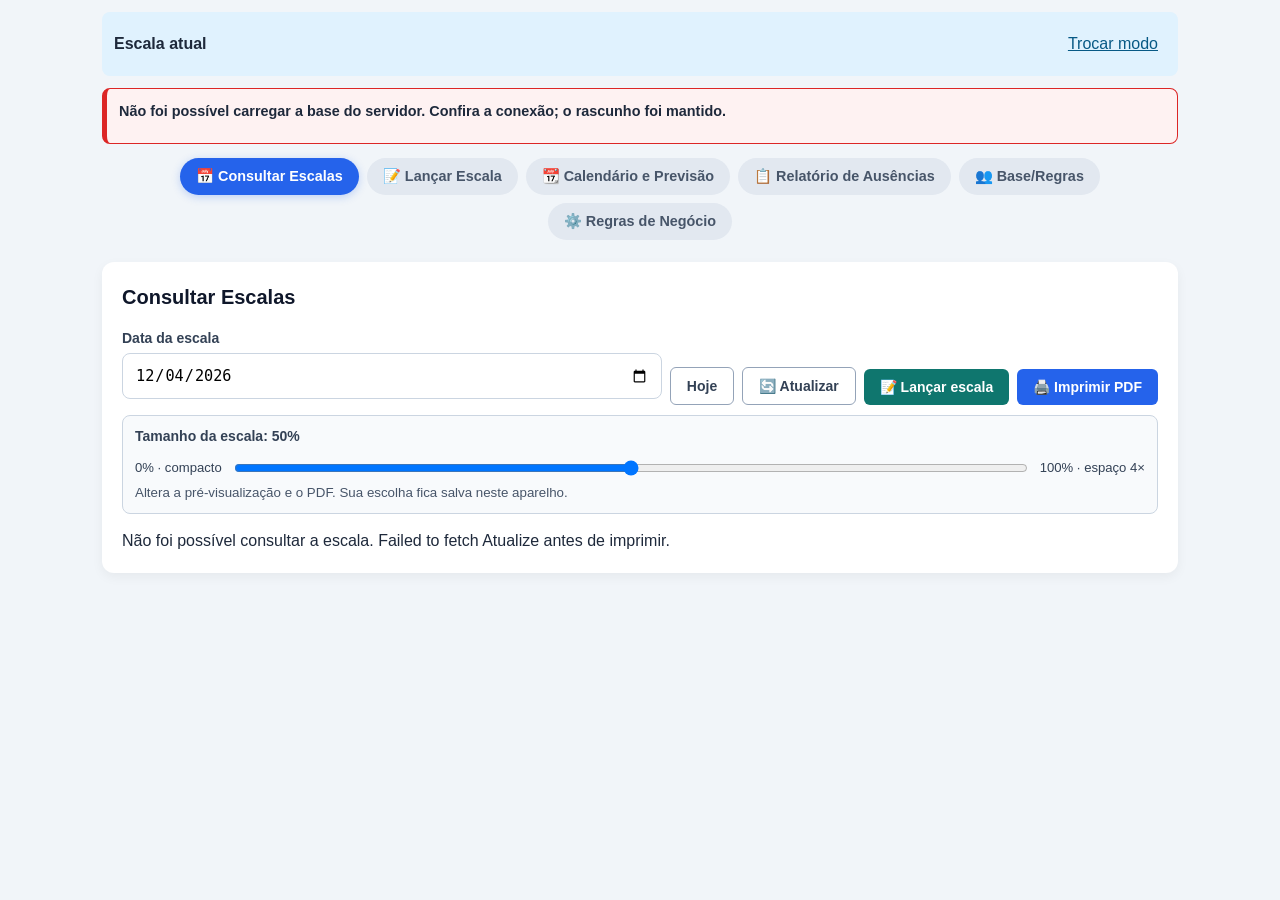
<file: index.html>
<!DOCTYPE html>
<html lang="pt-BR">
<head>
    <meta charset="UTF-8">
    <meta name="viewport" content="width=device-width, initial-scale=1.0">
    <title>Gerenciador de Escalas PRO</title>

<!-- <BLOCO_CSS_ESTILOS> -->
    <style>
        :root { 
            --cor-primaria: #00b050; 
            --cor-secundaria: #ffc000; 
            --cor-alerta: #c00000; 
            --cor-bg: #f8fafc; 
            --cor-card: #ffffff; 
            --cor-texto: #1e293b; 
            --cor-borda: #cbd5e1; 
            --cor-hover: #1d4ed8; 
            --radius: 12px; 
        }
        * { box-sizing: border-box; -webkit-tap-highlight-color: transparent; }
        body { font-family: -apple-system, BlinkMacSystemFont, 'Segoe UI', Roboto, Helvetica, Arial, sans-serif; max-width: 1100px; margin: 0 auto; padding: 12px; background: #f1f5f9; color: var(--cor-texto); line-height: 1.5; }
        .card { background: var(--cor-card); padding: 20px; border-radius: var(--radius); box-shadow: 0 4px 12px rgba(0,0,0,0.05); margin-bottom: 20px; position: relative; }
        h2, h3 { color: #0f172a; margin-top: 0; font-size: 1.25rem; font-weight: 700; }

        /* ABAS RESPONSIVAS */
        .tabs { display: flex; gap: 8px; margin-bottom: 16px; overflow-x: auto; padding-bottom: 6px; }
        .tabs::-webkit-scrollbar { height: 4px; }
        .tabs::-webkit-scrollbar-thumb { background: #cbd5e1; border-radius: 4px; }
        .tab-btn { padding: 10px 16px; border: none; background: #e2e8f0; color: #475569; font-weight: 600; font-size: 0.9rem; cursor: pointer; border-radius: 20px; white-space: nowrap; transition: 0.2s; flex-shrink: 0; }
        .tab-btn.active { background: #2563eb; color: white; box-shadow: 0 2px 8px rgba(37, 99, 235, 0.3); }
        .tab-content { display: none; }
        .tab-content.active { display: block; animation: fadeIn 0.25s ease; }
        @keyframes fadeIn { from { opacity: 0; transform: translateY(4px); } to { opacity: 1; transform: translateY(0); } }

        /* BOTOES E BARRAS FIXAS (STICKY) */
        .sticky-bottom-btn {
            position: sticky;
            bottom: 12px;
            z-index: 100;
            box-shadow: 0 -4px 15px rgba(0,0,0,0.2);
            width: 100%;
            margin-top: 25px;
        }
        .sticky-top-bar {
            position: sticky;
            top: 0;
            background: #ffffff;
            z-index: 100;
            padding: 15px 0;
            display: flex;
            justify-content: space-between;
            align-items: center;
            flex-wrap: wrap;
            gap: 10px;
            border-bottom: 1px solid #e2e8f0;
            margin-bottom: 15px;
            margin-top: -15px;
        }

        /* FORMS */
        .grid { display: grid; grid-template-columns: 1fr; gap: 14px; }
        @media (min-width: 640px) { .grid { grid-template-columns: 1fr 1fr; } .full { grid-column: span 2; } .grid-3 { grid-template-columns: 1fr 1fr 1fr; } .grid-4 { grid-template-columns: 1fr 1fr 1fr 1fr; } }
        label { font-weight: 600; display: block; margin-bottom: 6px; font-size: 0.875rem; color: #334155; }
        input[type="text"], input[type="number"], input[type="date"], textarea, select { width: 100%; padding: 12px; border: 1px solid var(--cor-borda); border-radius: 8px; font-size: 0.95rem; background: #fff; transition: 0.2s; }
        input[type="color"] { border: none; height: 42px; width: 100%; cursor: pointer; padding: 0; border-radius: 8px; }
        .hint { font-size: 0.75rem; color: #64748b; font-weight: normal; }

        /* BOTOES */
        button { touch-action: manipulation; }
        button.btn-main { background: #2563eb; color: white; border: none; padding: 14px 20px; font-size: 1rem; font-weight: 700; border-radius: 8px; cursor: pointer; width: 100%; }
        button.btn-action { background: #0f766e; color: white; border: none; padding: 10px 16px; font-size: 0.875rem; font-weight: 600; border-radius: 6px; cursor: pointer; display: inline-flex; align-items: center; justify-content: center; gap: 6px; }
        button.btn-danger { background: #ef4444; color: white; border: none; padding: 8px 12px; border-radius: 6px; cursor: pointer; font-weight: bold; }
        .btn-order { background: #e2e8f0; color: #475569; border: 1px solid #cbd5e1; border-radius: 4px; cursor: pointer; font-size: 0.8rem; padding: 4px; display: flex; align-items: center; justify-content: center; }
        .btn-order:hover { background: #cbd5e1; }

        .alerta-falta { background: #fef2f2; border-left: 4px solid #ef4444; padding: 12px; border-radius: 6px; margin-bottom: 15px; font-size: 0.875rem; color: #991b1b; display: none; }

        /* TAGS & LISTAS */
        .tag-container { display: flex; flex-wrap: wrap; gap: 6px; padding: 8px; border: 1px solid var(--cor-borda); border-radius: 8px; min-height: 48px; background: #f8fafc; align-items: center; }
        .tag { background: #e2e8f0; border: 1px solid #cbd5e1; padding: 6px 12px; border-radius: 20px; font-size: 0.85rem; font-weight: 700; display: inline-flex; align-items: center; gap: 8px; }
        .tag span.remover { cursor: pointer; color: #ef4444; font-weight: 800; font-size: 1rem; }
        
        .func-list { display: grid; grid-template-columns: 1fr; gap: 10px; margin-top: 15px; }
        @media (min-width: 640px) { .func-list { grid-template-columns: repeat(auto-fill, minmax(280px, 1fr)); } }
        .func-item { background: #f8fafc; padding: 14px; border: 1px solid #e2e8f0; border-radius: 8px; display: flex; flex-direction: column; gap: 8px; position: relative; }
        .func-item.vencido { background: #fff1f2; border-color: #fecdd3; }

        /* CALENDÁRIO VISUAL */
        .calendar-grid { display: grid; grid-template-columns: repeat(7, 1fr); gap: 4px; margin-top: 10px; }
        .calendar-header { text-align: center; font-weight: bold; background: #e2e8f0; padding: 6px 0; border-radius: 4px; font-size: 0.75rem; color: #475569; }
        .calendar-day { background: #fff; border: 1px solid #e2e8f0; border-radius: 6px; min-height: 65px; padding: 4px; display: flex; flex-direction: column; gap: 2px; cursor: pointer; transition: transform 0.1s; }
        .calendar-day:active { transform: scale(0.97); }
        .calendar-day.empty { background: transparent; border: none; cursor: default; }
        .day-num { font-weight: bold; font-size: 0.8rem; color: #475569; }
        .day-badge-container { display: flex; flex-wrap: wrap; gap: 2px; margin-top: auto; }
        
        .chip-folga { font-size: 0.68rem; padding: 2px 4px; border-radius: 4px; color: white; white-space: nowrap; overflow: hidden; text-overflow: ellipsis; font-weight: 600; }
        .bg-fixa { background: #0f766e; }
        .bg-ciclo { background: #6366f1; }
        .bg-extra { background: #d97706; }
        .bg-ferias { background: #eab308; }
        .bg-ausencia { background: #dc2626; }
        .clash-warning { background: #fee2e2; border-color: #ef4444; }

        @media (max-width: 640px) {
            .calendar-day { min-height: 52px; padding: 3px; align-items: center; justify-content: space-between; }
            .chip-folga.desktop-only { display: none; }
            .mobile-dot { width: 8px; height: 8px; border-radius: 50%; display: inline-block; }
        }
        @media (min-width: 641px) {
            .mobile-dot-container { display: none; }
        }

        /* MODAIS */
        .modal-overlay { position: fixed; top: 0; left: 0; width: 100%; height: 100%; background: rgba(0,0,0,0.5); z-index: 1000; display: none; justify-content: center; align-items: center; padding: 15px; backdrop-filter: blur(3px); }
        .modal-content { background: #fff; border-radius: 12px; width: 100%; max-width: 400px; padding: 20px; display: flex; flex-direction: column; max-height: 90vh; }
        .checkbox-list { display: flex; flex-direction: column; gap: 8px; overflow-y: auto; max-height: 350px; margin-bottom: 15px; border: 1px solid var(--cor-borda); border-radius: 8px; padding: 10px; background: #f8fafc; }
        .checkbox-item { display: flex; align-items: center; gap: 10px; padding: 10px; border-radius: 6px; cursor: pointer; background: #fff; border: 1px solid #e2e8f0; }
        .checkbox-item input[type="checkbox"] { width: 20px; height: 20px; accent-color: var(--cor-primaria); }

        .table-responsive-wrapper { width: 100%; overflow-x: auto; -webkit-overflow-scrolling: touch; border-radius: 6px; margin-top: 10px; }
        .search-box { position: relative; margin-bottom: 12px; }
        .search-box input { padding-left: 38px; }
        .search-box .icon-lupa { position: absolute; left: 12px; top: 50%; transform: translateY(-50%); font-size: 1rem; color: #94a3b8; pointer-events: none; }

        /* IMPRESSÃO LIMPA E QUEBRA DE PÁGINA AUTOMÁTICA */
        @page { size: auto; margin: 0; }
        @media print {
            body { background: white !important; margin: 0 !important; padding: 10mm !important; max-width: 100% !important; }
            .tabs, .print-hide { display: none !important; }
            .card { box-shadow: none !important; border: none !important; padding: 0 !important; margin: 0 !important; }
            .table-responsive-wrapper { overflow: visible !important; margin-top: 0 !important; }
            footer, header, nav { display: none !important; }
        }
    </style>
<!-- </BLOCO_CSS_ESTILOS> -->

<link rel="stylesheet" href="escala.css?v=20261108-modos">
</head>
<body>
    <h1 class="sr-only">Gerenciador de Escalas</h1>
    <div class="mode-bar print-hide"><strong id="modoAtualNome">Escala atual</strong><a href="inicio.html">Trocar modo</a></div>

    <div class="print-block-message">IMPRESSÃO BLOQUEADA — A escala não foi salva e confirmada. Volte ao sistema, salve ou atualize a consulta antes de imprimir.</div>
    <div id="statusSalvamento" class="save-status print-hide" data-estado="pendente" role="status" aria-live="polite">
        <strong data-status-text>Preencha a escala. A impressão será liberada após salvar e confirmar.</strong>
        <div class="status-actions">
            <button id="btnTentarNovamente" type="button" class="btn-action" hidden onclick="salvarEscalaConfiavel()">Tentar salvar novamente</button>
            <button id="btnVerVersaoAtual" type="button" class="btn-action" hidden onclick="verVersaoAtualDoConflito()">Ver versão do servidor</button>
            <button id="btnResolverConflito" type="button" class="btn-danger" hidden onclick="resolverConflitoEscala()">Substituir versão atual e salvar</button>
            <button id="btnSalvarRascunhoBanco" type="button" class="btn-action" hidden onclick="salvarRascunhoBancoManual()">Salvar rascunho no banco</button>
        </div>
    </div>

<!-- <BLOCO_HTML_ESTRUTURA> -->
    <!-- Navegação adaptada: abas no desktop e seletor no celular. -->
    <label class="mobile-nav-label print-hide" for="mobileNavSelect">Ir para tela</label>
    <select id="mobileNavSelect" class="mobile-nav-select print-hide" aria-label="Ir para tela" onchange="openTab(this.value)">
        <option value="historico">📅 Consultar Escalas</option>
        <option value="cadastrar">📝 Lançar Escala</option>
        <option value="previsao">📆 Calendário e Previsão</option>
        <option value="ausencias">📋 Relatório de Ausências</option>
        <option value="funcionarios">👥 Base/Regras</option>
        <option hidden disabled value="turmas5x2">Turmas 5×2</option>
        <option value="configuracoes">⚙️ Regras de Negócio</option>
    </select>
    <nav class="tabs print-hide" aria-label="Seções do sistema">
        <button class="tab-btn active" data-tab="historico" aria-current="page" onclick="openTab('historico')">📅 Consultar Escalas</button>
        <button class="tab-btn" data-tab="cadastrar" onclick="openTab('cadastrar')">📝 Lançar Escala</button>
        <button class="tab-btn" data-tab="previsao" onclick="openTab('previsao')">📆 Calendário e Previsão</button>
        <button class="tab-btn" data-tab="ausencias" onclick="openTab('ausencias')">📋 Relatório de Ausências</button>
        <button class="tab-btn" data-tab="funcionarios" onclick="openTab('funcionarios')">👥 Base/Regras</button>
        <button class="tab-btn" data-tab="configuracoes" onclick="openTab('configuracoes')">⚙️ Regras de Negócio</button>
        <button hidden class="tab-btn" data-tab="turmas5x2" onclick="openTab('turmas5x2')">Turmas 5×2</button>
    </nav>
    <section id="turmas5x2" class="tab-content print-hide"><div class="card"><h2>Turmas e folgas 5×2</h2>
        <p>Colaboradores, férias e ausências usam o cadastro compartilhado. As folgas semanais deste modo seguem as turmas abaixo.</p>
        <label>Vigência a partir de<input id="turmasInicio" type="date" onchange="carregarTurmasEdicao()"></label>
        <p id="turmasVersoes"></p><button type="button" class="btn-action" onclick="limparReferenciasDomingo()">Limpar referências de domingo desta vigência</button>
        <div id="turmasLista"></div>
        <div class="status-actions"><button type="button" class="btn-action" onclick="adicionarTurma()">Adicionar turma</button><button id="salvarTurmas" type="button" class="btn-action" onclick="salvarTurmas5x2()">Salvar turmas</button><button type="button" class="btn-action" onclick="recuperarTurmasEdicao()">Recuperar alterações pendentes</button></div><p id="turmasStatus" role="status" aria-live="polite"></p>
        <details><summary>Conferir folgas por data</summary>
        <div class="monthly-holiday-fields"><label>Conferir regra salva na data<input id="dataConferenciaTurmas" type="date"></label><button type="button" class="btn-action" onclick="conferirFolgasTurmas()">Conferir folgas</button></div>
        <div id="resultadoConferenciaTurmas" role="status"></div>
        </details>
    </div></section>

    <!-- ABA 1: CALENDÁRIO PREVISÃO GERAL -->
    <div id="previsao" class="tab-content print-hide">
        <div class="card">
            <h2 style="display:flex; justify-content:space-between; align-items:center; flex-wrap:wrap; gap:10px;">
                <span>Calendário Geral de Escalas e Folgas</span>
                <div style="display:flex; gap:10px;">
                    <input type="month" id="mes_previsao" style="width: auto; padding: 6px 10px;" onchange="renderizarCalendario()">
                    <button class="btn-action" onclick="renderizarCalendario()">🔄 Atualizar</button>
                </div>
            </h2>
            <div style="display:flex; gap:10px; font-size:0.8rem; margin-bottom:12px; flex-wrap:wrap;">
                <span class="chip-folga" style="background:#16a34a;">✅ Escala Salva</span>
                <span class="chip-folga bg-fixa">Fixa</span>
                <span class="chip-folga bg-ciclo">Ciclo Dinâmico</span>
                <span class="chip-folga bg-extra">Extra/Banco</span>
                <span class="chip-folga bg-ferias">Férias</span>
                <span class="chip-folga bg-ausencia">Ausência/Atestado</span>
            </div>
            <div id="alertaFolgasFeriadoHoje" class="holiday-leave-alert" role="status" aria-live="polite" hidden></div>
            <div class="monthly-tools print-hide">
                <button id="btnGerarMes" type="button" class="btn-action" onclick="gerarEscalasDoMes()">Gerar e publicar escalas do mês</button>
                <button id="btnRegerarMes" type="button" class="btn-action" style="background:#b45309" onclick="gerarEscalasDoMes(true)">Regerar e substituir escalas do mês</button>
                <span id="statusGeracaoMes" role="status" aria-live="polite">Usa os padrões cadastrados; escalas e rascunhos existentes serão preservados. Cada dia só conta como publicado após confirmação do banco.</span>
                <details class="monthly-holidays">
                    <summary>Feriados deste mês</summary>
                    <div class="monthly-holiday-fields">
                        <label>Data <input id="novoFeriadoData" type="date"></label>
                        <label>Nome <input id="novoFeriadoNome" type="text" maxlength="80" placeholder="Ex.: feriado municipal"></label>
                        <button type="button" class="btn-action" onclick="cadastrarFeriado()">Adicionar feriado</button>
                    </div>
                    <div id="listaFeriadosMes"></div>
                </details>
            </div>
            
            <div id="calendarHeader" class="calendar-grid" style="margin-top:0; margin-bottom:4px;">
                <div class="calendar-header">D</div><div class="calendar-header">S</div><div class="calendar-header">T</div>
                <div class="calendar-header">Q</div><div class="calendar-header">Q</div><div class="calendar-header">S</div><div class="calendar-header">S</div>
            </div>
            <div id="calendarGrid" class="calendar-grid" style="margin-top:0;"></div>
        </div>
    </div>

    <!-- MODAL DETALHES DO DIA -->
    <div id="modalDetalhesDia" class="modal-overlay print-hide">
        <div class="modal-content">
            <h3 id="modalDetalhesDiaTitle" style="margin-bottom: 12px; border-bottom: 1px solid #e2e8f0; padding-bottom: 8px;">Detalhes do Dia</h3>
            <div id="modalDetalhesDiaConteudo" style="display: flex; flex-direction: column; gap: 8px; max-height: 300px; overflow-y: auto; margin-bottom: 15px;"></div>
            <button type="button" class="btn-action" style="background:#2563eb; align-self: flex-end;" onclick="document.getElementById('modalDetalhesDia').style.display='none'">Fechar</button>
        </div>
    </div>

    <!-- ABA 2: FORMULÁRIO LANÇAMENTO DA ESCALA -->
    <div id="cadastrar" class="tab-content print-hide">
        <div class="card" style="padding-bottom: 1px;">
            <div class="sticky-top-bar">
                <h2 style="margin:0;" id="tituloFormLancemento">Lançamento da Escala</h2>
                <div class="form-pattern-actions">
                    <button type="button" class="btn-action" style="background:#fb923c;" onclick="salvarPadraoFormulario()">⭐ Salvar Padrão</button>
                    <button type="button" class="btn-action" style="background:#0f766e;" onclick="restaurarPadraoFormulario()">📥 Restaurar Padrão</button>
                    <button type="button" class="btn-action" style="background:#ef4444;" onclick="limparPadraoFormulario()">🗑️ Limpar Padrão</button>
                    <button type="button" class="btn-action" style="background:#64748b;" onclick="limparRascunhoEFormulario()">🔄 Recomeçar</button>
                </div>
            </div>

            <div id="alertaFaltando" class="alerta-falta"></div>

            <form id="escalaForm">
                <div class="grid">
                    <div class="form-group full">
                        <label>Data da Escala:</label>
                        <input type="date" id="data_escala" name="data_escala" required onchange="aoMudarDataEscala()">
                    </div>

                    <!-- Turnos ficam abertos para orientar o preenchimento principal. -->
                    <details class="form-section full" open>
                        <summary>👥 Turnos da equipe <span class="form-section-count" id="sectionCountTurnos">0 pessoas</span></summary>
                        <div id="containerFormTurnosDinamicos" class="full grid"></div>
                    </details>

                    <details class="form-section full">
                        <summary>🛡️ Fiscais de loja <span class="hint">Horários individuais</span><span class="form-section-count" id="sectionCountFiscais">0 pessoas</span></summary>
                        <div class="form-section-content form-section-fiscais">
                            <div id="containerFiscais" style="display: flex; flex-direction: column; gap: 10px; margin-bottom: 10px;"></div>
                            <button type="button" onclick="addFiscalUI()" class="btn-action">+ Adicionar Fiscal</button>
                            <input type="hidden" id="fiscais" name="fiscais">
                        </div>
                    </details>

                    <details class="form-section full">
                        <summary>⚡ Exceções de horário <span class="hint">Horários diferentes do turno</span><span class="form-section-count" id="sectionCountExcecoes">0 regras</span></summary>
                        <div class="form-section-content form-section-excecoes">
                            <p>Adicione a pessoa ao turno normal e, em seguida, informe aqui o horário excepcional.</p>
                            <div id="containerExcecoesHorario" style="display: flex; flex-direction: column; gap: 10px; margin-bottom: 10px;"></div>
                            <button type="button" onclick="addExcecaoHorarioUI()" class="btn-action">+ Adicionar Regra de Exceção</button>
                            <input type="hidden" id="json_excecoes_horario" name="json_excecoes_horario">
                        </div>
                    </details>

                    <details class="form-section full">
                        <summary>💤 Folgas do dia <span class="hint">Previstas e manuais</span><span class="form-section-count" id="sectionCountFolgas">0 pessoas</span></summary>
                        <div class="form-section-content form-section-folgas">
                            <div class="folgas-previstas">
                                <strong>📋 Previstas na regra de negócio</strong>
                                <div id="listaFolgantesPrevistosUI">Selecione uma data para calcular...</div>
                                <button type="button" class="btn-action" onclick="autocompletarTodasFolgas()">⚡ Auto-preencher previstas</button>
                            </div>
                            <div class="tag-container" id="tags_folgas"></div>
                            <button type="button" class="btn-action" onclick="openMultiSelectModal('folgas', 'Folgas do Dia', 'normal')">➕ Adicionar/Editar Manualmente</button>
                            <input type="hidden" id="folgas" name="folgas">
                        </div>
                    </details>

                    <details class="form-section full" id="formSectionTabelasExtras">
                        <summary>📋 Tabelas complementares <span class="form-section-count" id="sectionCountTabelas">0 linhas</span></summary>
                        <div id="containerFormTabelasExtras" class="full grid"></div>
                    </details>
                    <input type="hidden" id="json_tabelas_extras" name="json_tabelas_extras">

                    <div class="form-group full">
                        <label style="display:flex; justify-content:space-between; align-items:center;">
                            <span>Observações Gerais / Exceções / Férias:</span>
                            <span style="font-weight:normal; display:flex; align-items:center; gap:5px; font-size:12px;">
                                Cor da Fonte: 
                                <input type="color" id="cor_observacoes" value="#000000" style="width:30px; height:30px; padding:0; border:none; border-radius:4px; cursor:pointer;">
                            </span>
                        </label>
                        <textarea id="observacoes" name="observacoes" rows="3" placeholder="Insira observações do dia..."></textarea>
                    </div>
                </div>
                <!-- BOTÃO STICKY SALVAR ESCALA -->
                <button type="submit" class="btn-main sticky-bottom-btn" id="btnSubmit">💾 Salvar e confirmar escala</button>
            </form>
        </div>
    </div>

    <!-- ABA 3: RELATÓRIO DE AUSÊNCIAS -->
    <div id="ausencias" class="tab-content">
        <div class="card">
            <h2 style="display:flex; justify-content:space-between; align-items:center; flex-wrap:wrap; gap:10px;">
                <span>📋 Relatório Geral de Ausências e Atestados</span>
                <div class="print-hide" style="display:flex; gap:8px;">
                    <button class="btn-action" style="background:#2563eb;" onclick="imprimirEscalaAtual()">🖨️ Imprimir PDF</button>
                </div>
            </h2>
            <div class="table-responsive-wrapper">
                <style>
                    .tbl-aus { width: 100%; min-width: 600px; border-collapse: collapse; font-family: Calibri, Arial, sans-serif; font-size: 14px; background: white; margin-top: 10px; }
                    .tbl-aus th, .tbl-aus td { border: 1px solid #cbd5e1; padding: 10px; text-align: left; }
                    .tbl-aus th { background-color: #1e293b; color: white; font-weight: bold; }
                    .tbl-aus tr:nth-child(even) { background-color: #f8fafc; }
                </style>
                <table class="tbl-aus">
                    <thead>
                        <tr>
                            <th>Colaborador</th>
                            <th>Período Início</th>
                            <th>Período Fim</th>
                            <th>Motivo / Descrição</th>
                        </tr>
                    </thead>
                    <tbody id="tabelaRelatorioAusencias"></tbody>
                </table>
            </div>
        </div>
    </div>

    <!-- MODAL MULTI-SELECT GERAL -->
    <div id="modalMultiSelect" class="modal-overlay print-hide">
        <div class="modal-content">
            <h3 id="modalMultiSelectTitle" style="margin-bottom: 10px;">Selecionar</h3>
            <div class="search-box">
                <span class="icon-lupa">🔍</span>
                <input type="text" id="modalMultiSelectBusca" placeholder="Buscar colaborador..." oninput="filtrarModalCheckboxes()">
            </div>
            <div id="modalCheckboxesList" class="checkbox-list"></div>
            <div style="display: flex; gap: 10px; justify-content: flex-end;">
                <button type="button" class="btn-danger" style="background:#64748b;" onclick="closeMultiSelectModal()">Cancelar</button>
                <button type="button" class="btn-action" style="margin:0; background:#2563eb;" onclick="confirmMultiSelect()">Confirmar</button>
            </div>
        </div>
    </div>

    <!-- CONSULTA: HOJE E OUTRAS DATAS -->
    <div id="historico" class="tab-content active">
        <div class="card">
            <h2 class="print-hide">Consultar Escalas</h2>
            <div class="consultation-toolbar print-hide">
                <label class="consultation-date" for="data_busca">Data da escala
                    <input type="date" id="data_busca" onchange="buscarHistorico()">
                </label>
                <button type="button" class="btn-action consultation-secondary" onclick="consultarEscalaHoje()">Hoje</button>
                <button type="button" class="btn-action consultation-secondary" onclick="buscarHistorico()">🔄 Atualizar</button>
                <button type="button" class="btn-action consultation-launch" onclick="openTab('cadastrar')">📝 Lançar escala</button>
                <button type="button" class="btn-action consultation-print" onclick="imprimirEscalaAtual()">🖨️ Imprimir PDF</button>
            </div>
            <div class="print-size-control print-hide">
                <label for="tamanhoEscala">Tamanho da escala: <output id="tamanhoEscalaValor" for="tamanhoEscala">50%</output></label>
                <div class="print-size-slider"><span>0% · compacto</span><input type="range" id="tamanhoEscala" min="0" max="100" step="5" value="50" oninput="ajustarTamanhoEscala(this.value)" aria-label="Tamanho das linhas e letras da escala impressa"><span>100% · espaço 4×</span></div>
                <small>Altera a pré-visualização e o PDF. Sua escolha fica salva neste aparelho.</small>
            </div>
            <div id="historicoContainer">Consultando a escala de hoje…</div>
        </div>
    </div>

    <!-- ABA 6: FUNCIONÁRIOS E REGRAS DINÂMICAS -->
    <div id="funcionarios" class="tab-content print-hide">
        <div class="card" style="padding-bottom: 1px;">
            <div class="sticky-top-bar">
                <h2 style="margin:0;">👥 Regras e Base de Colaboradores</h2>
                <button type="button" class="btn-action" style="background:#2563eb;" onclick="limparFormularioFuncionario()">➕ Novo Colaborador / Limpar</button>
            </div>

            <div style="background: #f1f5f9; padding: 15px; border-radius: 8px; margin-bottom: 20px;">
                <input type="hidden" id="func_id">
                <div class="grid grid-3">
                    <div><label>Nome do Colaborador</label><input type="text" id="func_nome"></div>
                    <div><label>Cor na Tabela</label><input type="color" id="func_cor" value="#000000"></div>
                    <div style="padding-top:25px;"><label style="display:inline-flex; align-items:center; gap:8px;"><input type="checkbox" id="func_alerta" checked style="width:auto;"> Ativar Alertas para Este Colaborador</label></div>
                </div>

                <!-- CONFIGURAÇÃO DE ALERTAS INDIVIDUAIS DO COLABORADOR -->
                <h3 style="font-size: 0.95rem; margin-top: 15px; color: #1e293b; border-bottom: 1px solid #cbd5e1; padding-bottom: 5px;">🔔 Alertas Específicos Deste Colaborador</h3>
                <div class="grid grid-3" style="background:#fff; padding:10px; border-radius:6px; border:1px solid #cbd5e1; margin-bottom:10px;">
                    <label style="display:flex; align-items:center; gap:8px; font-size:0.8rem;"><input type="checkbox" id="func_alt_fixa" checked style="width:auto;"> Folga Fixa</label>
                    <label style="display:flex; align-items:center; gap:8px; font-size:0.8rem;"><input type="checkbox" id="func_alt_ciclo" checked style="width:auto;"> Folga Ciclo</label>
                    <label style="display:flex; align-items:center; gap:8px; font-size:0.8rem;"><input type="checkbox" id="func_alt_extra" checked style="width:auto;"> Folga Extra</label>
                    <label style="display:flex; align-items:center; gap:8px; font-size:0.8rem;"><input type="checkbox" id="func_alt_ausencia" checked style="width:auto;"> Ausências/Atestados</label>
                    <label style="display:flex; align-items:center; gap:8px; font-size:0.8rem;"><input type="checkbox" id="func_alt_ferias" checked style="width:auto;"> Férias</label>
                </div>
                
                <h3 style="font-size: 1rem; margin-top: 15px; color: #1e293b; border-bottom: 1px solid #cbd5e1; padding-bottom: 5px;">🔄 Gerenciador Dinâmico de Regras de Folga</h3>
                <div style="background:#fff; border:1px solid #cbd5e1; padding:12px; border-radius:8px; margin-bottom:10px;">
                    <div class="grid grid-4" style="align-items:end;">
                        <div>
                            <label>Tipo de Regra</label>
                            <select id="input_regra_tipo" onchange="toggleInputsRegraCiclo()">
                                <option value="fixa">Fixa Semanal</option>
                                <option value="ciclo">Ciclo (Ex: 21 dias)</option>
                            </select>
                        </div>
                        <div>
                            <label>Dia da Semana</label>
                            <select id="input_regra_dia">
                                <option value="0">Domingo</option>
                                <option value="1">Segunda-feira</option>
                                <option value="2">Terça-feira</option>
                                <option value="3">Quarta-feira</option>
                                <option value="4">Quinta-feira</option>
                                <option value="5">Sexta-feira</option>
                                <option value="6">Sábado</option>
                            </select>
                        </div>
                        <div id="box_regra_dias" style="display:none;">
                            <label>Intervalo (Em Dias)</label>
                            <input type="number" id="input_regra_intervalo" placeholder="Ex: 21, 14..." min="1">
                        </div>
                        <div id="box_regra_data" style="display:none;">
                            <label>1ª Folga Base</label>
                            <input type="date" id="input_regra_database">
                        </div>
                    </div>
                    <button type="button" class="btn-action" style="margin-top:10px; width:100%; justify-content:center;" onclick="addRegraFolgaUI()">➕ Adicionar Esta Regra de Folga</button>
                </div>
                <div class="tag-container" id="container_regras_folga" style="background:#fff; margin-bottom:15px;"></div>

                <div class="grid" style="margin-top: 15px;">
                    <div>
                        <label>Folgas Extras / Feriado / Banco (Com Descrição)</label>
                        <div class="entry-grid entry-grid-extra">
                            <label>Data da folga<input type="date" id="input_add_extra_data"></label>
                            <label>Motivo<input type="text" id="input_add_extra_desc" placeholder="Ex.: banco de horas"></label>
                            <label>Feriado de referência (opcional)<input type="date" id="input_add_extra_feriado"></label>
                            <button type="button" class="btn-action" onclick="addDataExtraUI()">Add</button>
                        </div>
                        <div class="tag-container" id="container_datas_extras" style="margin-top: 8px; background: #fff;"></div>
                        <input type="hidden" id="func_folgas_extras">
                    </div>
                    <div>
                        <label>Período de Férias</label>
                        <div style="display:flex; gap:10px;">
                            <input type="date" id="func_ferias_ini" title="Início">
                            <input type="date" id="func_ferias_fim" title="Fim">
                        </div>
                    </div>
                </div>

                <h3 style="font-size: 1rem; margin-top: 15px; color: #dc2626; border-bottom: 1px solid #fecdd3; padding-bottom: 5px;">🏥 Registro de Ausências / Atestados / Licenças</h3>
                <div class="grid">
                    <div>
                        <label>Lançar Ausência:</label>
                        <div class="entry-grid entry-grid-absence">
                            <input type="date" id="input_add_aus_ini" title="Início">
                            <input type="date" id="input_add_aus_fim" title="Fim">
                            <input type="text" id="input_add_aus_motivo" placeholder="Motivo (Ex: Atestado Médico)">
                            <button type="button" class="btn-action" style="background:#dc2626;" onclick="addAusenciaUI()">Add</button>
                        </div>
                        <div class="tag-container" id="container_ausencias" style="margin-top: 8px; background: #fff;"></div>
                    </div>
                </div>

                <h3 style="font-size: 1rem; margin-top: 15px; color: #991b1b; border-bottom: 1px solid #fecdd3; padding-bottom: 5px;">⚠️ Desativação / Contrato / Aviso Previsto</h3>
                <div class="grid">
                    <div>
                        <label>Data Limite do Contrato / Desativação:</label>
                        <input type="date" id="func_data_limite">
                        <span class="hint">Após esta data, o colaborador é desativado automaticamente das escalas.</span>
                    </div>
                </div>

                <!-- BOTÃO STICKY SALVAR COLABORADOR -->
                <button class="btn-main sticky-bottom-btn" onclick="salvarFuncionario()" id="btnSalvarFunc">💾 Salvar Colaborador</button>
            </div>

            <div class="search-box">
                <span class="icon-lupa">🔍</span>
                <input type="text" id="busca_colaboradores" placeholder="Buscar colaborador por nome..." oninput="renderizarListaFunc()">
            </div>
            <div id="listaFuncionarios" class="func-list"></div>
        </div>
    </div>

    <!-- ABA 7: REGRAS DE NEGÓCIO E CONFIGURAÇÕES -->
    <div id="configuracoes" class="tab-content print-hide">
        <div class="card" style="padding-bottom:1px;">
            <div class="sticky-top-bar">
                <h2 style="margin:0;">⚙️ Regras de Negócio e Dinâmicas</h2>
                <button class="btn-main" onclick="salvarConfiguracoes()" style="background:#0f766e; width:auto; margin:0;">💾 Salvar Configurações Globais</button>
                <button type="button" class="btn-action" onclick="recuperarConfiguracoesSalvas()" style="width:auto; margin:0;">↩️ Recarregar regras salvas</button>
            </div>

            <!-- BLOCO DESATIVADO TEMPORARIAMENTE (OPACO E SEM CLIQUES) -->
            <div style="position: relative; opacity: 0.5; pointer-events: none; padding: 10px; border: 1px dashed #ef4444; border-radius: 8px; background: #fef2f2;">
                <div style="position: absolute; top: -12px; left: 10px; background: #ef4444; color: white; padding: 2px 8px; font-size: 12px; font-weight: bold; border-radius: 4px;">🚧 Recurso de Limite em Revisão Arquitetural</div>
                
                <div class="grid grid-3" style="margin-top: 10px;">
                    <div>
                        <label>Modo de Limite de Folgas:</label>
                        <select id="cfg_modo_limite_folgas" disabled>
                            <option value="dia">Por Dia Inteiro</option>
                            <option value="turno">Por Turno de Trabalho</option>
                        </select>
                    </div>
                    <div>
                        <label>Máximo de Folgantes Permitidos:</label>
                        <input type="number" id="cfg_max_folgantes" value="1" min="1" max="10" disabled>
                    </div>
                    <div>
                        <label>Bloqueio Estrito no Lançamento:</label>
                        <select id="cfg_trava_estrita" disabled>
                            <option value="sim">Bloquear Salvamento (Impede Estouro)</option>
                            <option value="nao">Apenas Avisar (Permite Exceção)</option>
                        </select>
                    </div>
                </div>
            </div>
            <!-- FIM DO BLOCO DESATIVADO -->

            <br><hr style="border:none; border-top:1px solid #e2e8f0;"><br>

            <!-- GERENCIADOR DE ALERTAS DO SISTEMA -->
            <h2>🔔 Gerenciador Global de Alertas do Sistema</h2>
            <div style="background:#f8fafc; border:1px solid #cbd5e1; padding:15px; border-radius:8px; margin-bottom:10px;">
                <p style="font-size:0.85rem; color:#475569; margin-top:-5px;">Marque ou desmarque os avisos gerais da empresa que você deseja exibir ao calcular a escala do dia:</p>
                <div class="grid grid-3">
                    <label style="display:flex; align-items:center; gap:8px;"><input type="checkbox" id="alerta_cfg_folga_fixa" checked style="width:auto;"> 🟢 Folgas Fixas Semanal</label>
                    <label style="display:flex; align-items:center; gap:8px;"><input type="checkbox" id="alerta_cfg_folga_ciclo" checked style="width:auto;"> 🔵 Folgas de Ciclo (Ex: 21d)</label>
                    <label style="display:flex; align-items:center; gap:8px;"><input type="checkbox" id="alerta_cfg_folga_extra" checked style="width:auto;"> 🟠 Folgas Extras / Banco</label>
                    <label style="display:flex; align-items:center; gap:8px;"><input type="checkbox" id="alerta_cfg_ausencias" checked style="width:auto;"> 🔴 Ausências / Atestados</label>
                    <label style="display:flex; align-items:center; gap:8px;"><input type="checkbox" id="alerta_cfg_ferias" checked style="width:auto;"> 🟡 Período de Férias</label>
                    <label style="display:flex; align-items:center; gap:8px;"><input type="checkbox" id="alerta_cfg_desativados" checked style="width:auto;"> ⛔ Contratos Vencidos</label>
                    
                    <!-- ALERTA DE LIMITE TAMBÉM DESATIVADO VISUALMENTE -->
                    <label style="display:flex; align-items:center; gap:8px; opacity: 0.5; pointer-events: none;" title="Em revisão"><input type="checkbox" id="alerta_cfg_estouro_limite" disabled style="width:auto;"> ⚠️ Estouro do Limite (Desativado)</label>
                </div>
            </div>

            <br><hr style="border:none; border-top:1px solid #e2e8f0;"><br>

            <!-- GERENCIADOR DINÂMICO DE TURNOS -->
            <h2>⏱️ Configuração Dinâmica de Turnos da Escala</h2>
            <p class="hint">Edite ou adicione os turnos aqui. Para manter as mudanças no banco, clique em “Salvar Configurações Globais” acima.</p>
            <div style="background:#f8fafc; border:1px solid #cbd5e1; padding:15px; border-radius:8px; margin-bottom:10px;">
                <div class="grid grid-4" style="align-items:end;">
                    <div><label>Nome do Turno</label><input type="text" id="input_novo_turno_nome" placeholder="Ex: Turno 06:00H"></div>
                    <div><label>Horário Entrada</label><input type="text" id="input_novo_turno_ent" placeholder="Ex: 06:00"></div>
                    <div><label>Intervalo Padrão</label><input type="text" id="input_novo_turno_int" placeholder="Ex: 11:00/13:00"></div>
                    <div><label>Horário Saída</label><input type="text" id="input_novo_turno_sai" placeholder="Ex: 15:20"></div>
                    <div><label>Período do Turno</label><select id="input_novo_turno_periodo"><option value="">Selecione o período</option><option value="manha">Manhã</option><option value="tarde_noite">Tarde/Noite</option></select></div>
                </div>
                <button type="button" class="btn-action" style="margin-top:10px; width:100%; justify-content:center;" onclick="addTurnoConfigUI()">➕ Adicionar Este Turno</button>
            </div>
            <div id="containerConfigTurnosLista" style="display:flex; flex-direction:column; gap:8px;"></div>

            <br><hr style="border:none; border-top:1px solid #e2e8f0;"><br>

            <!-- GERENCIADOR DE TABELAS EXTRAS E PADRÕES -->
            <h2>📄 Configuração de Tabelas Complementares</h2>
            <div style="background:#f8fafc; border:1px solid #cbd5e1; padding:15px; border-radius:8px; margin-bottom:10px;">
                <div class="grid grid-3" style="align-items:end;">
                    <div><label>Título da Tabela Extra</label><input type="text" id="input_nova_tbl_titulo" placeholder="Ex: JOVEM APRENDIZ"></div>
                    <div><label>Colunas (Separadas por Vírgula)</label><input type="text" id="input_nova_tbl_colunas" placeholder="Ex: NOME, ENTRADA, DIAS TRABALHADOS, SAÍDA"></div>
                    <div>
                        <label>Contar no Limite de Folgas?</label>
                        <select id="input_nova_tbl_limite">
                            <option value="sim" selected>SIM (Conta no Limite)</option>
                            <option value="nao">NÃO (Ignora Limite)</option>
                        </select>
                    </div>
                </div>
                <div><label>Regra de escala (modo 5×2)</label><select id="input_nova_tbl_regra"><option value="5x2">Seguir o 5×2 (turmas e domingos)</option><option value="propria">Seguir regras próprias do colaborador</option></select></div>
                <button type="button" class="btn-action" style="margin-top:10px; width:100%; justify-content:center; background:#2563eb;" onclick="addTabelaExtraConfigUI()">➕ Criar Tabela Extra</button>
            </div>
            <div id="containerConfigTabelasExtrasLista" style="display:flex; flex-direction:column; gap:8px; margin-bottom:15px;"></div>

            <br><hr style="border:none; border-top:1px solid #e2e8f0;"><br>

            <h2>🎨 Cores da Escala (Visualização/PDF)</h2>
            <div class="grid grid-3" style="margin-bottom: 25px;">
                <div class="form-group"><label>Cor Principal (Cabeçalho):</label><input type="color" id="cfg_cor_primaria" value="#00b050"></div>
                <div class="form-group"><label>Cor Secundária (Subtítulos):</label><input type="color" id="cfg_cor_secundaria" value="#ffc000"></div>
                <div class="form-group"><label>Cor das Folgas (Texto):</label><input type="color" id="cfg_cor_alerta" value="#c00000"></div>
            </div>
        </div>
    </div>
<!-- </BLOCO_HTML_ESTRUTURA> -->


    <script src="modo-5x2.js?v=20261127-limpar-domingos"></script>
    <script src="app-reliability.js?v=20261108-modos"></script>
    <script>
/* <BLOCO_JS_UTILITY> */
        // =========================================================================
        // CONSTANTES AUXILIARES E HELPERS
        // =========================================================================
        const diasSemanaNome = [
            "Domingo", "Segunda-feira", "Terça-feira", 
            "Quarta-feira", "Quinta-feira", "Sexta-feira", "Sábado"
        ];

        const CHAVE_TAMANHO_ESCALA = 'escala_tamanho_impressao';
        function ajustarTamanhoEscala(valor) {
            const percentual = Math.max(0, Math.min(100, Number(valor) || 0));
            const proporcao = percentual / 100;
            const espacamentoVertical = percentual <= 50 ? 1.5 + 0.5 * proporcao : 1.75 + (percentual - 50) / 50 * 6.25;
            const medidas = {
                '--escala-fonte': `${11 + proporcao}px`,
                '--escala-linha': String(1.10 + 0.02 * proporcao),
                '--escala-padding-y': `${espacamentoVertical}px`,
                '--escala-padding-x': `${3 + proporcao}px`,
                '--escala-aside-padding': `${3 + proporcao}px`,
                '--escala-titulo-fonte': `${12 + 2 * proporcao}px`,
                '--escala-titulo-padding': `${3 + proporcao}px`
            };
            Object.entries(medidas).forEach(([nome,medida]) => document.documentElement.style.setProperty(nome,medida));
            document.getElementById('tamanhoEscala').value = String(percentual);
            document.getElementById('tamanhoEscalaValor').value = `${percentual}%`;
            try { gravarLocal(CHAVE_TAMANHO_ESCALA,String(percentual)); } catch (_) { /* Armazenamento indisponível: ajuste vale nesta sessão. */ }
        }
        try { ajustarTamanhoEscala(lerLocal(CHAVE_TAMANHO_ESCALA) ?? 50); }
        catch (_) { ajustarTamanhoEscala(50); }

        /**
         * Normaliza strings removendo acentos, caracteres especiais e convertendo para minúsculas.
         * Crucial para buscas e comparações de nomes sem quebrar.
         */
        function normalizeStr(str) {
            if (!str) return '';
            return String(str).normalize("NFD").replace(/[\u0300-\u036f]/g, "").toLowerCase().trim();
        }

        /**
         * Formata uma string ISO (YYYY-MM-DD) para o formato brasileiro (DD/MM/YYYY).
         * Trata com segurança caso a string venha com hora/timestamp.
         */
        function formatarDataBR(iso) { 
            if (!iso || iso === 'undefined' || iso === 'null') return '';
            const limpo = iso.split('T')[0];
            const partes = limpo.split('-');
            if (partes.length === 3) return `${partes[2]}/${partes[1]}/${partes[0]}`;
            return iso;
        }

        /**
         * Retorna o nome por extenso do dia da semana a partir de uma data ISO (YYYY-MM-DD).
         * Força a interpretação local (T00:00:00) para evitar desvio por fuso horário.
         */
        function getNomeDiaSemana(iso) {
            if (!iso || iso === 'undefined' || iso === 'null') return '';
            const limpo = iso.split('T')[0];
            const partes = limpo.split('-');
            if (partes.length === 3) {
                const dt = new Date(parseInt(partes[0], 10), parseInt(partes[1], 10) - 1, parseInt(partes[2], 10));
                return diasSemanaNome[dt.getDay()];
            }
            return '';
        }

        /**
         * Retorna a data atual no formato ISO (YYYY-MM-DD) considerando o fuso local do dispositivo.
         */
        function getHojeISO() {
            const h = new Date();
            const ano = h.getFullYear();
            const mes = String(h.getMonth() + 1).padStart(2, '0');
            const dia = String(h.getDate()).padStart(2, '0');
            return `${ano}-${mes}-${dia}`;
        }

        /**
         * Função Debounce para adiar a execução de chamadas pesadas (ex: salvar rascunho a cada letra digitada).
         * @param {Function} func - Função a ser executada.
         * @param {number} wait - Tempo de espera em milissegundos (padrão: 400ms).
         */
        function debounce(func, wait = 400) {
            let timeout;
            const executedFunction = function(...args) {
                const later = () => {
                    clearTimeout(timeout);
                    func(...args);
                };
                clearTimeout(timeout);
                timeout = setTimeout(later, wait);
            };
            executedFunction.cancel = () => clearTimeout(timeout);
            return executedFunction;
        }

        /**
         * Reordena linhas dinâmicas para cima ou para baixo no DOM.
         */
        window.moveRow = function(btn, direction) {
            const row = btn.closest('.sortable-row');
            if (!row) return;
            if (direction === -1 && row.previousElementSibling) {
                row.parentNode.insertBefore(row, row.previousElementSibling);
            } else if (direction === 1 && row.nextElementSibling) {
                row.parentNode.insertBefore(row.nextElementSibling, row);
            }
            if (typeof salvarRascunhoFormularioDebounced === 'function') {
                salvarRascunhoFormularioDebounced();
            } else if (typeof salvarRascunhoFormulario === 'function') {
                salvarRascunhoFormulario();
            }
        };
/* </BLOCO_JS_UTILITY> */


/* <BLOCO_JS_API_WEBHOOKS> */
        // =========================================================================
        // CONSTANTES E ENDPOINTS N8N
        // =========================================================================
        const N8N_WEBHOOK_URL  = 'https://n8n.orbbotia.com/webhook/gerar-escala'; 
        const N8N_BUSCA_URL    = 'https://n8n.orbbotia.com/webhook/buscar-escala'; 
        const N8N_GET_FUNC     = 'https://n8n.orbbotia.com/webhook/buscar-funcionarios'; 
        const N8N_POST_FUNC    = 'https://n8n.orbbotia.com/webhook/salvar-funcionario'; 
        const N8N_DEL_FUNC     = 'https://n8n.orbbotia.com/webhook/excluir-funcionario'; 
        const N8N_GET_CONFIG   = 'https://n8n.orbbotia.com/webhook/buscar-configuracoes';
        const N8N_POST_CONFIG  = 'https://n8n.orbbotia.com/webhook/salvar-configuracoes';
        const N8N_GET_DRAFT    = 'https://n8n.orbbotia.com/webhook/buscar-rascunho';
        const N8N_POST_DRAFT   = 'https://n8n.orbbotia.com/webhook/salvar-rascunho';
        const N8N_DELETE_DRAFT = 'https://n8n.orbbotia.com/webhook/excluir-rascunho';

        // =========================================================================
        // COMUNICAÇÃO COM O BACKEND (FETCH & WEBHOOKS)
        // =========================================================================

        /**
         * Carrega as configurações globais do sistema cadastradas no Supabase.
         */
        async function carregarConfiguracoes() {
            estadoEscala.configCarregada = false;
            let configObj = null;
            
            try {
                const res = await fetchAPI(N8N_GET_CONFIG);
                if (res.ok) {
                    const dados = await res.json();
                    configObj = Array.isArray(dados) ? dados[0] : dados;
                    estadoEscala.configCarregada = true;
                } else {
                    if (res.status === 401 || res.status === 403) estadoEscala.acessoRecusado = true;
                    console.warn('[Configurações] Servidor respondeu com status:', res.status);
                }
            } catch (e) {
                console.error('[Configurações] Erro ao carregar do servidor. Usando cache local:', e);
            }

            const turnosSalvos = lerLocal('cfg_turnos_dinamicos');
            const tblsSalvas = lerLocal('cfg_tabelas_extras_dinamicas');
            const fiscaisSalvos = lerLocal('cfg_fiscais_padrao');
            const excsSalvas = lerLocal('cfg_excecoes_padrao');
            const alertasSalvos = lerLocal('cfg_alertas_individuais');

            if (alertasSalvos) {
                try { 
                    alertasConfig = { ...alertasConfig, ...JSON.parse(alertasSalvos) }; 
                } catch(e) {
                    console.error('[Configurações] Erro ao aplicar alertas do localStorage:', e);
                }
            }

            if (configObj && configObj.id) {
                const cloudAlerts = parseJSONField(configObj.cfg_alertas, null);
                if (cloudAlerts && typeof cloudAlerts === 'object') alertasConfig = {...alertasConfig,...cloudAlerts};
                const parseField = (val) => { const parsed = parseJSONField(val, null); return Array.isArray(parsed) ? parsed : null; };

                const turnosNuvem = parseField(configObj.cfg_turnos);
                turnosConfig = Array.isArray(turnosNuvem) ? turnosNuvem : (turnosSalvos ? parseJSONField(turnosSalvos, [...turnosPadraoInicio]) : [...turnosPadraoInicio]);

                const tblsNuvem = parseField(configObj.cfg_tabelas_extras);
                tabelasExtrasConfig = Array.isArray(tblsNuvem) ? tblsNuvem : (tblsSalvas ? parseJSONField(tblsSalvas, [...tabelasExtrasPadraoInicio]) : [...tabelasExtrasPadraoInicio]);

                const fiscNuvem = parseField(configObj.cfg_fiscais_padrao);
                fiscaisPadraoConfig = Array.isArray(fiscNuvem) ? fiscNuvem : (fiscaisSalvos ? parseJSONField(fiscaisSalvos, []) : []);

                const excsNuvem = parseField(configObj.cfg_excecoes_padrao);
                excecoesPadraoConfig = Array.isArray(excsNuvem) ? excsNuvem : (excsSalvas ? parseJSONField(excsSalvas, []) : []);

                document.getElementById('cfg_modo_limite_folgas').value = configObj.modo_limite || lerLocal('modoLimite') || 'dia';
                document.getElementById('cfg_max_folgantes').value = configObj.max_folgantes ?? (lerLocal('maxFolgantes') || 1);
                document.getElementById('cfg_trava_estrita').value = configObj.trava_estrita || lerLocal('travaEstrita') || 'sim';

                const c1 = configObj.cor_primaria || lerLocal('c1') || '#00b050';
                const c2 = configObj.cor_secundaria || lerLocal('c2') || '#ffc000';
                const c3 = configObj.cor_alerta || lerLocal('c3') || '#c00000';

                document.documentElement.style.setProperty('--cor-primaria', c1);
                document.documentElement.style.setProperty('--cor-secundaria', c2);
                document.documentElement.style.setProperty('--cor-alerta', c3);

                document.getElementById('cfg_cor_primaria').value = c1;
                document.getElementById('cfg_cor_secundaria').value = c2;
                document.getElementById('cfg_cor_alerta').value = c3;
            } else {
                turnosConfig = turnosSalvos ? parseJSONField(turnosSalvos, [...turnosPadraoInicio]) : [...turnosPadraoInicio];
                tabelasExtrasConfig = tblsSalvas ? parseJSONField(tblsSalvas, [...tabelasExtrasPadraoInicio]) : [...tabelasExtrasPadraoInicio];
                fiscaisPadraoConfig = fiscaisSalvos ? parseJSONField(fiscaisSalvos, []) : [];
                excecoesPadraoConfig = excsSalvas ? parseJSONField(excsSalvas, []) : [];

                document.getElementById('cfg_modo_limite_folgas').value = lerLocal('modoLimite') || 'dia';
                document.getElementById('cfg_max_folgantes').value = lerLocal('maxFolgantes') || '1';
                document.getElementById('cfg_trava_estrita').value = lerLocal('travaEstrita') || 'sim';

                document.documentElement.style.setProperty('--cor-primaria', lerLocal('c1') || '#00b050');
                document.documentElement.style.setProperty('--cor-secundaria', lerLocal('c2') || '#ffc000');
                document.documentElement.style.setProperty('--cor-alerta', lerLocal('c3') || '#c00000');
                
                document.getElementById('cfg_cor_primaria').value = lerLocal('c1') || '#00b050';
                document.getElementById('cfg_cor_secundaria').value = lerLocal('c2') || '#ffc000';
                document.getElementById('cfg_cor_alerta').value = lerLocal('c3') || '#c00000';
            }

            if (MODO_5X2 && estadoEscala.configCarregada) alertasConfig.turmas5x2 = parseJSONField(configObj?.cfg_alertas,{})?.turmas5x2 || [];
            tabelasExtrasConfig=tabelasExtrasConfig.map(t=>({...t,regraEscala:regraTabelaExtra(t)}));
            validarLayout({turnos:turnosConfig,tabelas:tabelasExtrasConfig});
            if (estadoEscala.configCarregada) {
                gravarLocal('cfg_turnos_dinamicos',JSON.stringify(turnosConfig));
                gravarLocal('cfg_tabelas_extras_dinamicas',JSON.stringify(tabelasExtrasConfig));
                gravarLocal('cfg_fiscais_padrao',JSON.stringify(fiscaisPadraoConfig));
                gravarLocal('cfg_excecoes_padrao',JSON.stringify(excecoesPadraoConfig));
            }
            document.getElementById('alerta_cfg_folga_fixa').checked = alertasConfig.folgaFixa;
            document.getElementById('alerta_cfg_folga_ciclo').checked = alertasConfig.folgaCiclo;
            document.getElementById('alerta_cfg_folga_extra').checked = alertasConfig.folgaExtra;
            document.getElementById('alerta_cfg_ausencias').checked = alertasConfig.ausencias;
            document.getElementById('alerta_cfg_ferias').checked = alertasConfig.ferias;
            document.getElementById('alerta_cfg_desativados').checked = alertasConfig.desativados;
            document.getElementById('alerta_cfg_estouro_limite').checked = alertasConfig.estouroLimite;

            if (typeof renderTurnosConfigLista === 'function') renderTurnosConfigLista();
            if (typeof renderTabelasExtrasConfigLista === 'function') renderTabelasExtrasConfigLista();
        }

        /**
         * Envia as configurações globais atualizadas para o n8n/Supabase.
         */
        async function salvarConfiguracoes({notificar=true}={}) {

            alertasConfig = {...alertasConfig,
                folgaFixa: document.getElementById('alerta_cfg_folga_fixa').checked,
                folgaCiclo: document.getElementById('alerta_cfg_folga_ciclo').checked,
                folgaExtra: document.getElementById('alerta_cfg_folga_extra').checked,
                ausencias: document.getElementById('alerta_cfg_ausencias').checked,
                ferias: document.getElementById('alerta_cfg_ferias').checked,
                desativados: document.getElementById('alerta_cfg_desativados').checked,
                estouroLimite: document.getElementById('alerta_cfg_estouro_limite').checked
            };

            const payload = {
                id: 'global',
                modo_limite: document.getElementById('cfg_modo_limite_folgas').value,
                max_folgantes: parseInt(document.getElementById('cfg_max_folgantes').value || '1', 10),
                trava_estrita: document.getElementById('cfg_trava_estrita').value,
                cor_primaria: document.getElementById('cfg_cor_primaria').value,
                cor_secundaria: document.getElementById('cfg_cor_secundaria').value,
                cor_alerta: document.getElementById('cfg_cor_alerta').value,
                cfg_turnos: turnosConfig,
                cfg_tabelas_extras: tabelasExtrasConfig,
                cfg_fiscais_padrao: fiscaisPadraoConfig,
                cfg_excecoes_padrao: excecoesPadraoConfig,
                cfg_alertas: alertasConfig
            };

            gravarLocal('cfg_turnos_dinamicos', JSON.stringify(turnosConfig));
            gravarLocal('cfg_tabelas_extras_dinamicas', JSON.stringify(tabelasExtrasConfig));
            gravarLocal('cfg_fiscais_padrao', JSON.stringify(fiscaisPadraoConfig));
            gravarLocal('cfg_excecoes_padrao', JSON.stringify(excecoesPadraoConfig));
            gravarLocal('cfg_alertas_individuais', JSON.stringify(alertasConfig));

            gravarLocal('modoLimite', payload.modo_limite);
            gravarLocal('maxFolgantes', payload.max_folgantes);
            gravarLocal('travaEstrita', payload.trava_estrita);
            gravarLocal('c1', payload.cor_primaria);
            gravarLocal('c2', payload.cor_secundaria);
            gravarLocal('c3', payload.cor_alerta);

            try {
                const result = await requestJSON(N8N_POST_CONFIG, {method:'POST',body:JSON.stringify(payload)});
                if (result.status !== 'ok') throw new Error('Resposta de gravação inválida.');
                const response = await requestJSON(N8N_GET_CONFIG);
                const saved = Array.isArray(response) ? response[0] : response;
                if (!saved || !['cfg_turnos','cfg_tabelas_extras','cfg_fiscais_padrao','cfg_excecoes_padrao','cfg_alertas'].every(key => mesmosDados(parseJSONField(saved[key],null),payload[key]))) throw new Error('A versão remota não corresponde às configurações enviadas.');
                if (notificar) alert('Configurações salvas e confirmadas no servidor.');
                return true;
            } catch (e) {
                alert(notificar
                    ? `Configurações NÃO SALVAS/CONFIRMADAS no servidor. ${e.message} A cópia local foi mantida; tente salvar novamente.`
                    : `Padrão NÃO salvo/confirmado no banco. ${e.message} O formulário atual foi preservado; tente novamente.`);
                return false;
            }
        }

        async function recuperarConfiguracoesSalvas() {
            if (!confirm('Substituir as configurações que estão na tela pelos padrões salvos no banco?')) return;
            const button = document.querySelector('[onclick="recuperarConfiguracoesSalvas()"]');
            if (button) button.disabled = true;
            try {
                const response = await requestJSON(N8N_GET_CONFIG);
                const saved = Array.isArray(response) ? response[0] : response;
                if (!saved?.id) throw new Error('Não há padrões salvos no banco.');
                const keys = ['cfg_turnos','cfg_tabelas_extras','cfg_fiscais_padrao','cfg_excecoes_padrao'];
                const values = Object.fromEntries(keys.map(key => [key, parseJSONField(saved[key], null)]));
                if (keys.some(key => !Array.isArray(values[key]))) throw new Error('O banco retornou padrões incompletos.');
                validarLayout({turnos:values.cfg_turnos,tabelas:values.cfg_tabelas_extras});
                turnosConfig=values.cfg_turnos; tabelasExtrasConfig=values.cfg_tabelas_extras;
                fiscaisPadraoConfig=values.cfg_fiscais_padrao; excecoesPadraoConfig=values.cfg_excecoes_padrao;
                alertasConfig={...alertasConfig,...parseJSONField(saved.cfg_alertas,{})};
                for (const [key,value] of Object.entries({cfg_turnos_dinamicos:turnosConfig,cfg_tabelas_extras_dinamicas:tabelasExtrasConfig,cfg_fiscais_padrao:fiscaisPadraoConfig,cfg_excecoes_padrao:excecoesPadraoConfig,cfg_alertas_individuais:alertasConfig})) gravarLocal(key,JSON.stringify(value));
                for (const [key,value] of Object.entries({modoLimite:saved.modo_limite,maxFolgantes:saved.max_folgantes,travaEstrita:saved.trava_estrita,c1:saved.cor_primaria,c2:saved.cor_secundaria,c3:saved.cor_alerta})) if(value!=null) gravarLocal(key,String(value));
                estadoEscala.configCarregada=true;
                await carregarConfiguracoes();
                alert('Padrões recuperados do banco.');
            } catch(e) { alert(`Não foi possível recuperar os padrões salvos. ${e.message}`); }
            finally { if(button) button.disabled=false; }
        }

        /**
         * Busca a lista completa de funcionários cadastrados no banco via webhook GET.
         */
        async function carregarFuncionariosNuvem(atualizarTelas=true) {
            estadoEscala.funcionariosCarregados = false;
            try {
                const res = await fetchAPI(N8N_GET_FUNC);
                if (res.status === 401 || res.status === 403) estadoEscala.acessoRecusado = true;
                if (!res.ok) throw new Error(`Status HTTP: ${res.status}`);
                
                let dados = await res.json();
                if (!Array.isArray(dados)) {
                    if (dados && dados.id) dados = [dados];
                    else if (dados && dados.data && Array.isArray(dados.data)) dados = dados.data;
                    else if (dados && typeof dados === 'object') dados = Object.values(dados).filter(d => d && d.id);
                    else dados = [];
                }

                funcionarios = dados.map(f => {
                    let feParsed = [];
                    if (f.folgas_extras && f.folgas_extras !== 'undefined') {
                        try {
                            const parsed = typeof f.folgas_extras === 'string' ? JSON.parse(f.folgas_extras) : f.folgas_extras;
                            feParsed = parsed.map(item => typeof item === 'string' ? { data: item, desc: 'Folga Extra' } : item);
                        } catch(e) { 
                            console.error(`[Funcionários] Erro parse folgas_extras (${escapeHTML(f.nome)}):`, e);
                            feParsed = []; 
                        }
                    }

                    let ausParsed = [];
                    if (f.json_excecoes && f.json_excecoes !== 'undefined') { 
                        try {
                            const parsed = typeof f.json_excecoes === 'string' ? JSON.parse(f.json_excecoes) : f.json_excecoes;
                            if (Array.isArray(parsed)) ausParsed = parsed;
                        } catch(e) { 
                            console.error(`[Funcionários] Erro parse json_excecoes (${escapeHTML(f.nome)}):`, e);
                            ausParsed = []; 
                        }
                    }

                    let regrasArr = [];
                    if (f.folga_fixa && typeof f.folga_fixa === 'string' && f.folga_fixa.startsWith('[')) {
                        try { 
                            const parsedRegras = JSON.parse(f.folga_fixa);
                            regrasArr = parsedRegras.filter(r => r !== null && r !== undefined);
                        } catch(e) {
                            console.error(`[Funcionários] Erro parse folga_fixa (${escapeHTML(f.nome)}):`, e);
                        }
                    } else {
                        if (f.folga_fixa !== undefined && f.folga_fixa !== null && f.folga_fixa !== '' && f.folga_fixa !== 'undefined') {
                            regrasArr.push({ tipo: 'fixa', dia: String(f.folga_fixa) });
                        }
                        if (f.ciclo_dias && f.ciclo_data_base && f.ciclo_dias !== 'undefined') {
                            const dtBase = f.ciclo_data_base.split('T')[0];
                            const dSemana = new Date(dtBase + 'T00:00:00').getDay().toString();
                            regrasArr.push({ tipo: 'ciclo', dia: dSemana, intervalo: parseInt(f.ciclo_dias, 10), dataBase: dtBase });
                        }
                    }

                    let altIndiv = {
                        geral: true, fixa: true, ciclo: true, extra: true, ausencia: true, ferias: true
                    };
                    const parsedAlert = parseJSONField(f.alerta, null);
                    if (parsedAlert && typeof parsedAlert === 'object') altIndiv = { ...altIndiv, ...parsedAlert };
                    else if (f.alerta === false || f.alerta === 'false') altIndiv.geral = false;

                    return {
                        id: String(f.id), 
                        nome: f.nome, 
                        cor: safeColor(f.cor), 
                        alerta: altIndiv.geral !== false,
                        alertasIndividuais: altIndiv,
                        regrasFolga: regrasArr,
                        folgaFixaAntiga: f.folga_fixa,
                        folgasExtras: feParsed,
                        ausencias: ausParsed,
                        feriasIni: (f.ferias_ini && f.ferias_ini !== 'undefined') ? f.ferias_ini.split('T')[0] : '',
                        feriasFim: (f.ferias_fim && f.ferias_fim !== 'undefined') ? f.ferias_fim.split('T')[0] : '',
                        dataLimite: (f.data_limite && f.data_limite !== 'undefined') ? f.data_limite.split('T')[0] : ''
                    };
                });

                estadoEscala.funcionariosCarregados = true;
                if (atualizarTelas && !estadoEscala.inicializando) {
                    if (typeof renderizarListaFunc === 'function') renderizarListaFunc();
                    if (typeof atualizarListaFolgantesPrevistos === 'function') atualizarListaFolgantesPrevistos();
                    if (typeof renderizarCalendario === 'function') renderizarCalendario();
                    if (typeof renderizarRelatorioAusencias === 'function') renderizarRelatorioAusencias();
                    if (typeof atualizarOpcoesDropdown === 'function') atualizarOpcoesDropdown();
                }
            } catch (e) {
                console.error('[Funcionários] Erro crítico ao buscar do servidor:', e);
                const listEl = document.getElementById('listaFuncionarios');
                if (listEl) listEl.innerHTML = '<span style="color:#ef4444; font-weight:bold;">Erro ao carregar colaboradores do servidor. Verifique a conexão.</span>';
            }
        }
/* </BLOCO_JS_API_WEBHOOKS> */


/* <BLOCO_JS_ESTADO_RASCUNHO> */
        // =========================================================================
        // GERENCIAMENTO DE ESTADO E RASCUNHO (LOCALSTORAGE)
        // =========================================================================
        let modoEdicao = false;
        let funcionarios = [];
        let datasExtrasTemp = []; 
        let ausenciasTemp = []; 
        let regrasFolgaTemp = []; 

        let turnosConfig = [];
        let tabelasExtrasConfig = [];
        let fiscaisPadraoConfig = [];
        let excecoesPadraoConfig = [];
        let editandoTabelaExtraId = null;

        let alertasConfig = {
            folgaFixa: true,
            folgaCiclo: true,
            folgaExtra: true,
            ausencias: true,
            ferias: true,
            desativados: true,
            estouroLimite: true
        };

        const turnosPadraoInicio = [
            { id: 't_06', legacyKey: 'turno_06h', nome: 'Turno 06:00H', ent: '06:00', int: '11:00/13:00', sai: '15:20', periodo: 'manha' },
            { id: 't_08', legacyKey: 'turno_08h', nome: 'Turno 08:00H', ent: '08:00', int: '12:40/14:40', sai: '17:20', periodo: 'manha' },
            { id: 't_11', legacyKey: 'turno_11h', nome: 'Turno 11:00H', ent: '11:00', int: '14:00/16:00', sai: '20:20', periodo: 'manha' },
            { id: 't_12', legacyKey: 'turno_12h40', nome: 'Turno 12:40H', ent: '12:40', int: '15:00/17:00', sai: '22:00', periodo: 'tarde_noite' }
        ];

        const tabelasExtrasPadraoInicio = [
            { id: 'tbl_jovem', titulo: 'JOVEM APRENDIZ', colunas: ['NOME', 'ENTRADA', 'DIAS TRABALHADOS', 'SAÍDA'], contarLimite: 'sim', defaultRows: [] },
            { id: 'tbl_app', titulo: 'ESCALA APP', colunas: ['NOME', 'HR', 'INT.', 'SAÍDA'], contarLimite: 'sim', defaultRows: [] }
        ];

        function atualizarResumoFormulario() {
            const contarNomes = value => nomesUnicos(value).length;
            const turnos = turnosConfig.reduce((total, turno) => total + contarNomes(document.getElementById(`turno_${turno.id}`)?.value), 0);
            const fiscais = [...document.querySelectorAll('#containerFiscais .fiscal-nome')].filter(select => valorSelect(select)).length;
            const excecoes = [...document.querySelectorAll('.exc-nomes-hidden')].reduce((total, input) => total + contarNomes(input.value), 0);
            const folgas = contarNomes(document.getElementById('folgas')?.value);
            const tabelas = [...document.querySelectorAll('.linha-tbl-extra')].filter(row => [...row.querySelectorAll('.col-val')].some(input => (input.value || '').trim())).length;
            const valores = {
                sectionCountTurnos: `${turnos} ${turnos === 1 ? 'pessoa' : 'pessoas'}`,
                sectionCountFiscais: `${fiscais} ${fiscais === 1 ? 'pessoa' : 'pessoas'}`,
                sectionCountExcecoes: `${excecoes} ${excecoes === 1 ? 'pessoa' : 'pessoas'}`,
                sectionCountFolgas: `${folgas} ${folgas === 1 ? 'pessoa' : 'pessoas'}`,
                sectionCountTabelas: `${tabelas} ${tabelas === 1 ? 'linha' : 'linhas'}`
            };
            for (const [id, text] of Object.entries(valores)) {
                const element = document.getElementById(id);
                if (element) element.textContent = text;
            }
        }

        /**
         * Varre o formulário atual e grava o estado completo no localStorage.
         */
        function salvarRascunhoFormulario() {
            const dtEscala = document.getElementById('data_escala')?.value;
            if (!dtEscala) return;
            atualizarResumoFormulario();

            let rascunhoObj = {
                modoEdicao: modoEdicao,
                data_escala: dtEscala,
                turnos: {},
                folgas: document.getElementById('folgas')?.value || '',
                observacoes: document.getElementById('observacoes')?.value || '',
                cor_observacoes: document.getElementById('cor_observacoes')?.value || '#000000',
                fiscais: [],
                excecoes: [],
                tabelasExtras: {}
            };

            turnosConfig.forEach(t => {
                const inputHidden = document.getElementById(`turno_${t.id}`);
                if (inputHidden) rascunhoObj.turnos[t.id] = inputHidden.value;
            });

            document.querySelectorAll('#containerFiscais > div').forEach(div => {
                const sel = div.querySelector('.fiscal-nome');
                const n = sel ? (valorSelect(sel)).trim() : ''; 
                const e = div.querySelector('.fiscal-ent')?.value.trim() || '';
                const i = div.querySelector('.fiscal-int')?.value.trim() || ''; 
                const s = div.querySelector('.fiscal-sai')?.value.trim() || '';
                if (n || e || i || s) rascunhoObj.fiscais.push({ nome: n, ent: e, int: i, sai: s, periodo: div.querySelector('.fiscal-periodo')?.value || periodoFiscal(e) });
            });

            document.querySelectorAll('.excecao-box').forEach(div => {
                const n = div.querySelector('.exc-nomes-hidden')?.value || ''; 
                const e = div.querySelector('.exc-ent')?.value.trim() || '';
                const i = div.querySelector('.exc-int')?.value.trim() || ''; 
                const s = div.querySelector('.exc-sai')?.value.trim() || '';
                if (n || e || i || s) rascunhoObj.excecoes.push({ nomes: n, ent: e, int: i, sai: s });
            });

            tabelasExtrasConfig.forEach(t => {
                let linhasData = [];
                document.querySelectorAll(`.linha-tbl-extra[data-tbl="${t.id}"]`).forEach(div => {
                    let rowObj = {};
                    div.querySelectorAll('.col-val').forEach(el => {
                        const colName = el.getAttribute('data-col');
                        const val = el.tagName === 'SELECT' ? (valorSelect(el)) : el.value;
                        rowObj[colName] = val.trim();
                    });
                    if (Object.values(rowObj).some(x => x)) linhasData.push(rowObj);
                });
                if (linhasData.length > 0) rascunhoObj.tabelasExtras[t.id] = linhasData;
            });

            const key = modoEdicao ? 'escala_edicao_temp' : 'escala_rascunho_temp';
            rascunhoObj.versaoBase = estadoEscala.versaoBase;
            rascunhoObj.dataBase = estadoEscala.dataBase;
            rascunhoObj.requisicaoPendente = estadoEscala.requisicaoPendente;
            rascunhoObj.json_layout = { turnos: turnosConfig, tabelas: tabelasExtrasConfig };
            rascunhoObj.atualizadoEm = new Date().toISOString();
            const content = JSON.stringify(rascunhoObj);
            const ok = gravarLocal(key, content);
            gravarLocal(`escala_rascunho_${dtEscala}`, content);
            registrarRascunhoSalvo(ok);
            if (ok && !estadoEscala.inicializando && !estadoEscala.salvando) agendarSincronizacaoRascunho(dtEscala, rascunhoObj);
        }

        /**
         * Versão debounced de salvarRascunhoFormulario para evitar congelamentos na digitação.
         */
        const gravarRascunhoDebounced = debounce(salvarRascunhoFormulario, 300);
        const salvarRascunhoFormularioDebounced = () => { marcarAlteracao(); gravarRascunhoDebounced(); };

        let timerRascunhoBanco = null;
        let versaoRascunhoBanco = 0;
        let dataRascunhoRestaurando = null;
        function agendarSincronizacaoRascunho(data, payload) {
            clearTimeout(timerRascunhoBanco);
            const versao = ++versaoRascunhoBanco;
            timerRascunhoBanco = setTimeout(() => sincronizarRascunhoBanco(data,payload,versao), 850);
        }
        async function sincronizarRascunhoBanco(data, payload, versao=versaoRascunhoBanco) {
            if (!payload || data !== document.getElementById('data_escala').value) return false;
            try {
                const result = await requestJSON(N8N_POST_DRAFT,{method:'POST',body:JSON.stringify({data_escala:data,payload})});
                if (versao !== versaoRascunhoBanco || data !== document.getElementById('data_escala').value) return false;
                if (result.status !== 'ok' || result.saved?.data_escala?.split('T')[0] !== data) throw new Error('O banco não confirmou este rascunho.');
                estadoEscala.rascunhoBanco = true;
                estadoEscala.rascunhoErro = false;
                registrarRascunhoSalvo(true);
                if (!estadoEscala.salvando && !estadoEscala.erro && estadoEscala.pendente) atualizarStatusSalvamento('pendente','Rascunho salvo no banco · escala final ainda NÃO salva. Salve e confirme antes de imprimir.');
                return true;
            } catch(e) {
                if (versao === versaoRascunhoBanco && data === document.getElementById('data_escala').value) {
                    estadoEscala.rascunhoBanco = false;
                    estadoEscala.rascunhoErro = true;
                    atualizarStatusSalvamento('erro',`Rascunho NÃO sincronizado com o banco. ${e.message} Está protegido neste navegador; toque em “Salvar rascunho no banco” para tentar novamente.`);
                }
                return false;
            }
        }
        async function salvarRascunhoBancoManual() {
            gravarRascunhoDebounced.cancel(); salvarRascunhoFormulario();
            const data=document.getElementById('data_escala').value;
            const payload=parseJSONField(lerLocal(`escala_rascunho_${data}`),null);
            if (!payload) { atualizarStatusSalvamento('erro','Rascunho local indisponível; confira os dados antes de continuar.'); return; }
            clearTimeout(timerRascunhoBanco);
            const button=document.getElementById('btnSalvarRascunhoBanco'); button.disabled=true; button.textContent='Salvando rascunho…';
            const ok=await sincronizarRascunhoBanco(data,payload,++versaoRascunhoBanco);
            button.disabled=false; button.textContent='Salvar rascunho no banco';
            if (ok) alert('Rascunho salvo no banco da equipe. A escala final continua pendente e não pode ser impressa.');
        }
        async function recuperarRascunhoBanco(data, {force=false}={}) {
            if (!data || dataRascunhoRestaurando===data) return false;
            dataRascunhoRestaurando=data;
            try {
                const result=await requestJSON(`${N8N_GET_DRAFT}?data=${encodeURIComponent(data)}`);
                if (document.getElementById('data_escala').value!==data) return false;
                if (result.status==='vazio' || !result.payload) return false;
                const remote=result.payload;
                if (remote.data_escala!==data || !remote.json_layout || !Array.isArray(remote.json_layout.turnos) || !Array.isArray(remote.json_layout.tabelas)) throw new Error('Rascunho do banco inválido.');
                const local=parseJSONField(lerLocal(`escala_rascunho_${data}`),null);
                if (!force && local && Date.parse(local.atualizadoEm||0)>Date.parse(result.updated_at||0)) {
                    await sincronizarRascunhoBanco(data,local,++versaoRascunhoBanco); return false;
                }
                if (!force && !estadoEscala.inicializando && estadoEscala.pendente && local) return false;
                gravarLocal('escala_rascunho_temp',JSON.stringify(remote));
                removerLocal('escala_edicao_temp');
                if (estadoEscala.inicializando && remote.json_layout) {
                    validarLayout(remote.json_layout);
                    turnosConfig=remote.json_layout.turnos; tabelasExtrasConfig=remote.json_layout.tabelas;
                    gerarCamposFormularioEscala();
                }
                carregarRascunhoFormulario();
                estadoEscala.rascunhoBanco=true;
                estadoEscala.rascunhoErro=false;
                if (!estadoEscala.inicializando) {
                    marcarAlteracao(); atualizarStatusSalvamento('pendente','Rascunho da equipe recuperado do banco · ainda NÃO é uma escala salva. Revise antes de confirmar ou imprimir.');
                }
                return true;
            } catch(e) {
                estadoEscala.rascunhoErro=true;
                atualizarStatusSalvamento('erro',`Não foi possível consultar o rascunho compartilhado. ${e.message} ${estadoEscala.pendente?'A cópia local continua disponível; use a ação de salvar rascunho para tentar sincronizar.':'Não foi possível verificar se há rascunho no banco.'}`);
                return false;
            } finally { dataRascunhoRestaurando=null; }
        }

        /**
         * Restaura os dados do rascunho do localStorage para o formulário.
         */
        function carregarRascunhoFormulario() {
            let rascunhoStr = lerLocal('escala_edicao_temp');
            let ehEdicao = true;

            if (!rascunhoStr) {
                rascunhoStr = lerLocal('escala_rascunho_temp');
                ehEdicao = false;
            }

            if (!rascunhoStr) {
                const camposTurnoExistem = turnosConfig.some(turno => document.getElementById(`turno_${turno.id}`));
                if (!modoEdicao && !camposTurnoExistem && typeof gerarCamposFormularioEscala === 'function') {
                    gerarCamposFormularioEscala();
                }
                return;
            }

            let rascunho = null;
            try { rascunho = JSON.parse(rascunhoStr); } catch(e) {
                console.error('[Rascunho] Erro ao analisar JSON do rascunho:', e);
            }

            if (!rascunho) return;
            const layout = rascunho.json_layout;
            if (estadoEscala.inicializando && layout && Array.isArray(layout.turnos) && Array.isArray(layout.tabelas)) {
                validarLayout(layout);
                turnosConfig = layout.turnos; tabelasExtrasConfig = layout.tabelas;
                gerarCamposFormularioEscala();
            }
            if (rascunho.data_escala && rascunho.data_escala !== document.getElementById('data_escala').value && !estadoEscala.inicializando) return;
            estadoEscala.pendente = true;
            estadoEscala.versaoBase = rascunho.versaoBase || null;
            estadoEscala.dataBase = rascunho.dataBase || null;
            estadoEscala.requisicaoPendente = rascunho.requisicaoPendente || null;
            registrarRascunhoSalvo(true);

            if (rascunho.data_escala) {
                const dtInput = document.getElementById('data_escala');
                if (dtInput) {
                    dtInput.value = rascunho.data_escala;
                }
            }

            modoEdicao = ehEdicao || rascunho.modoEdicao || false;
            const tituloEl = document.getElementById('tituloFormLancemento');
            if (tituloEl) {
                if (modoEdicao) {
                    const dtEscala = document.getElementById('data_escala')?.value;
                    tituloEl.innerText = `✏️ Editando Escala (${typeof formatarDataBR === 'function' ? formatarDataBR(dtEscala) : dtEscala})`;
                } else {
                    tituloEl.innerText = 'Lançamento da Escala';
                }
            }

            if (rascunho.turnos) {
                turnosConfig.forEach(t => {
                    if (rascunho.turnos[t.id] !== undefined) {
                        const inputHidden = document.getElementById(`turno_${t.id}`);
                        if (inputHidden) {
                            inputHidden.value = rascunho.turnos[t.id];
                            if (typeof atualizarTagsVisuais === 'function') atualizarTagsVisuais(`turno_${t.id}`);
                        }
                    }
                });
            }

            if (rascunho.folgas !== undefined) {
                const folgasEl = document.getElementById('folgas');
                if (folgasEl) {
                    folgasEl.value = rascunho.folgas;
                    if (typeof atualizarTagsVisuais === 'function') atualizarTagsVisuais('folgas');
                }
            }

            if (rascunho.observacoes !== undefined) {
                const obsEl = document.getElementById('observacoes');
                if (obsEl) obsEl.value = rascunho.observacoes;
            }
            if (rascunho.cor_observacoes) {
                const corEl = document.getElementById('cor_observacoes');
                const obsEl = document.getElementById('observacoes');
                if (corEl) corEl.value = rascunho.cor_observacoes;
                if (obsEl) obsEl.style.color = rascunho.cor_observacoes;
            }

            if (rascunho.fiscais && Array.isArray(rascunho.fiscais)) {
                const contFisc = document.getElementById('containerFiscais');
                if (contFisc) {
                    contFisc.innerHTML = '';
                    rascunho.fiscais.forEach(f => {
                        if (typeof addFiscalUI === 'function') addFiscalUI(f.nome, f.ent, f.int, f.sai, f.periodo);
                    });
                }
            }

            if (rascunho.excecoes && Array.isArray(rascunho.excecoes)) {
                const contExc = document.getElementById('containerExcecoesHorario');
                if (contExc) {
                    contExc.innerHTML = '';
                    rascunho.excecoes.forEach(e => {
                        if (typeof addExcecaoHorarioUI === 'function') addExcecaoHorarioUI(e.nomes || e.nome || '', e.ent, e.int, e.sai);
                    });
                }
            }

            if (rascunho.tabelasExtras) {
                tabelasExtrasConfig.forEach(t => {
                    const contForm = document.getElementById(`containerTblExtra_${t.id}`);
                    if (contForm) {
                        contForm.innerHTML = '';
                        if (rascunho.tabelasExtras[t.id] && Array.isArray(rascunho.tabelasExtras[t.id])) {
                            rascunho.tabelasExtras[t.id].forEach(r => {
                                if (typeof addLinhaTabelaExtraUI === 'function') addLinhaTabelaExtraUI(t.id, r);
                            });
                        }
                    }
                });
            }

            if (typeof atualizarOpcoesDropdown === 'function') atualizarOpcoesDropdown();
        }

        /**
         * Limpa rascunhos salvos no localStorage e recarrega a página.
         */
        function limparRascunhoEFormulario() {
            if (estadoEscala.salvando) return;
            if (!confirm('Descartar o rascunho desta data e recomeçar?')) return;
            removerLocal(`escala_rascunho_${document.getElementById('data_escala').value}`);
            removerLocal('escala_rascunho_temp'); removerLocal('escala_edicao_temp');
            estadoEscala.pendente = false;
            requestJSON(N8N_DELETE_DRAFT,{method:'POST',body:JSON.stringify({data_escala:document.getElementById('data_escala').value})})
                .then(()=>location.reload()).catch(e=>{alert(`O rascunho local foi descartado, mas o rascunho do banco não foi excluído. ${e.message}`);location.reload();});
        }

        // O padrão pertence ao formulário de lançamento. As configurações globais
        // apenas armazenam esses campos para preservar o formato já usado no banco.
        function guardarCachePadrao() {
            gravarLocal('cfg_turnos_dinamicos',JSON.stringify(turnosConfig));
            gravarLocal('cfg_tabelas_extras_dinamicas',JSON.stringify(tabelasExtrasConfig));
            gravarLocal('cfg_fiscais_padrao',JSON.stringify(fiscaisPadraoConfig));
            gravarLocal('cfg_excecoes_padrao',JSON.stringify(excecoesPadraoConfig));
        }
        function copiarPadraoAtual() {
            return {
                turnos:turnosConfig.map(t=>({...t})),
                tabelas:tabelasExtrasConfig.map(t=>({...t,defaultRows:Array.isArray(t.defaultRows)?t.defaultRows.map(r=>({...r})):[]})),
                fiscais:fiscaisPadraoConfig.map(f=>({...f})),
                excecoes:excecoesPadraoConfig.map(e=>({...e}))
            };
        }
        function reporPadraoAnterior(anterior) {
            turnosConfig=anterior.turnos; tabelasExtrasConfig=anterior.tabelas;
            fiscaisPadraoConfig=anterior.fiscais; excecoesPadraoConfig=anterior.excecoes;
            guardarCachePadrao();
        }
        async function salvarPadraoFormulario() {
            if (!estadoEscala.configCarregada || !estadoEscala.funcionariosCarregados) return alert('Carregue a base do servidor antes de salvar um padrão.');
            try { validarDuplicacoes(); } catch(e) { return alert(e.message); }
            const anterior=copiarPadraoAtual();
            turnosConfig=turnosConfig.map(t=>({...t,defaultPessoas:document.getElementById(`turno_${t.id}`)?.value||''}));
            fiscaisPadraoConfig=[...document.querySelectorAll('#containerFiscais > div')].map(div=>({
                nome:valorSelect(div.querySelector('.fiscal-nome')).trim(),
                ent:div.querySelector('.fiscal-ent')?.value.trim()||'',
                int:div.querySelector('.fiscal-int')?.value.trim()||'',
                sai:div.querySelector('.fiscal-sai')?.value.trim()||'',
                periodo:div.querySelector('.fiscal-periodo')?.value||'manha'
            })).filter(f=>f.nome);
            excecoesPadraoConfig=[...document.querySelectorAll('#containerExcecoesHorario .excecao-box')].map(div=>({
                nomes:div.querySelector('.exc-nomes-hidden')?.value||'',
                ent:div.querySelector('.exc-ent')?.value.trim()||'',
                int:div.querySelector('.exc-int')?.value.trim()||'',
                sai:div.querySelector('.exc-sai')?.value.trim()||''
            })).filter(e=>Object.values(e).some(Boolean));
            tabelasExtrasConfig=tabelasExtrasConfig.map(t=>({...t,defaultRows:[...document.querySelectorAll(`.linha-tbl-extra[data-tbl="${t.id}"]`)].map(div=>{
                const row={}; div.querySelectorAll('.col-val').forEach(el=>{row[el.dataset.col]=(el.tagName==='SELECT'?valorSelect(el):el.value).trim();}); return row;
            }).filter(row=>Object.values(row).some(Boolean))}));
            if (await salvarConfiguracoes({notificar:false})) alert('Padrão do formulário salvo e confirmado no banco. Novas escalas serão preenchidas com ele.');
            else reporPadraoAnterior(anterior);
        }
        async function restaurarPadraoFormulario() {
            if (!confirm('Preencher turnos, fiscais, exceções e tabelas desta escala com o padrão salvo no banco? As alocações atuais desses campos serão substituídas.')) return;
            try {
                const response=await requestJSON(N8N_GET_CONFIG);
                const saved=Array.isArray(response)?response[0]:response;
                const remoteTurnos=parseJSONField(saved?.cfg_turnos,null);
                const remoteTables=parseJSONField(saved?.cfg_tabelas_extras,null);
                const remoteFiscais=parseJSONField(saved?.cfg_fiscais_padrao,null);
                const remoteExcecoes=parseJSONField(saved?.cfg_excecoes_padrao,null);
                if (![remoteTurnos,remoteTables,remoteFiscais,remoteExcecoes].every(Array.isArray)) throw new Error('O padrão do banco está incompleto.');
                validarLayout({turnos:remoteTurnos,tabelas:remoteTables});
                const turnosRemotos=new Map(remoteTurnos.map(t=>[t.id,t]));
                const tabelasRemotas=new Map(remoteTables.map(t=>[t.id,t]));
                turnosConfig=turnosConfig.map(t=>({...t,defaultPessoas:turnosRemotos.get(t.id)?.defaultPessoas||''}));
                tabelasExtrasConfig=tabelasExtrasConfig.map(t=>({...t,defaultRows:tabelasRemotas.get(t.id)?.defaultRows||[]}));
                fiscaisPadraoConfig=remoteFiscais; excecoesPadraoConfig=remoteExcecoes;
                aplicarPadraoNoFormulario();
                salvarRascunhoFormularioDebounced();
            } catch(e) { alert(`Não foi possível restaurar o padrão do banco. ${e.message}`); }
        }
        function aplicarPadraoNoFormulario() {
            turnosConfig.forEach(t=>{const input=document.getElementById(`turno_${t.id}`);if(input){input.value=t.defaultPessoas||'';atualizarTagsVisuais(input.id);}});
            document.getElementById('containerFiscais').replaceChildren();
            fiscaisPadraoConfig.forEach(f=>addFiscalUI(f.nome,f.ent,f.int,f.sai,f.periodo));
            document.getElementById('containerExcecoesHorario').replaceChildren();
            excecoesPadraoConfig.forEach(e=>addExcecaoHorarioUI(e.nomes||e.nome||'',e.ent,e.int,e.sai));
            tabelasExtrasConfig.forEach(t=>{
                const container=document.getElementById(`containerTblExtra_${t.id}`);
                if(container){container.replaceChildren();(t.defaultRows||[]).forEach(row=>addLinhaTabelaExtraUI(t.id,row));}
            });
            atualizarOpcoesDropdown();
            atualizarResumoFormulario();
        }
        async function limparPadraoFormulario() {
            if (!confirm('Apagar o padrão de preenchimento salvo no banco para todos os dispositivos? A escala desta tela não será apagada.')) return;
            if (!estadoEscala.configCarregada) return alert('Não foi possível carregar as configurações do servidor. Tente novamente mais tarde.');
            const anterior=copiarPadraoAtual();
            turnosConfig=turnosConfig.map(t=>({...t,defaultPessoas:''}));
            tabelasExtrasConfig=tabelasExtrasConfig.map(t=>({...t,defaultRows:[]}));
            fiscaisPadraoConfig=[]; excecoesPadraoConfig=[];
            if (await salvarConfiguracoes({notificar:false})) alert('Padrão apagado e confirmado no banco. A escala atual continua na tela.');
            else reporPadraoAnterior(anterior);
        }
/* </BLOCO_JS_ESTADO_RASCUNHO> */


/* <BLOCO_JS_UI_COMPONENTES> */
        // =========================================================================
        // COMPONENTES DE INTERFACE, RENDERIZAÇÃO E MANIPULAÇÃO DO DOM
        // =========================================================================
        let dadosCalendarioGlobal = {};
        let contExcecoes = 0;
        let contLinhasExtras = 0;
        let contFisc = 0;

        let modalTargetInput = '';
        let modalMode = 'normal';

        function feriadosCadastrados() {
            return Array.isArray(alertasConfig.feriados) ? alertasConfig.feriados.filter(f => /^\d{4}-\d{2}-\d{2}$/.test(f?.data || '') && typeof f.nome === 'string') : [];
        }
        function renderizarFeriadosCadastrados() {
            const mes=document.getElementById('mes_previsao')?.value || '';
            const lista=document.getElementById('listaFeriadosMes');
            if (!lista) return;
            const feriados=feriadosCadastrados().filter(f=>f.data.startsWith(mes));
            lista.innerHTML=feriados.length ? feriados.map(f=>`<span>${escapeHTML(formatarDataBR(f.data))} — ${escapeHTML(f.nome)} <button type="button" aria-label="Remover feriado ${escapeHTML(f.nome)}" onclick="removerFeriado('${f.data}')">✖</button></span>`).join('') : '<span>Nenhum feriado cadastrado neste mês.</span>';
        }
        async function alterarFeriados(novos) {
            if (!estadoEscala.configCarregada) return alert('Carregue as configurações do servidor antes de alterar feriados.'), false;
            const anteriores=feriadosCadastrados();
            alertasConfig.feriados=novos;
            const salvo=await salvarConfiguracoes({notificar:false});
            if (!salvo) {
                alertasConfig.feriados=anteriores;
                gravarLocal('cfg_alertas_individuais',JSON.stringify(alertasConfig));
            }
            renderizarFeriadosCadastrados();
            if (salvo) await renderizarCalendario();
            return salvo;
        }
        async function cadastrarFeriado() {
            const data=document.getElementById('novoFeriadoData').value;
            const nome=document.getElementById('novoFeriadoNome').value.trim();
            if (!/^\d{4}-\d{2}-\d{2}$/.test(data) || !nome) return alert('Informe a data e o nome do feriado.');
            const novos=feriadosCadastrados().filter(f=>f.data!==data);
            novos.push({data,nome}); novos.sort((a,b)=>a.data.localeCompare(b.data));
            if (await alterarFeriados(novos)) {
                document.getElementById('novoFeriadoNome').value='';
                document.getElementById('mes_previsao').value=data.slice(0,7);
                renderizarFeriadosCadastrados();
            }
        }
        async function removerFeriado(data) {
            if (!confirm(`Remover o feriado de ${formatarDataBR(data)}?`)) return;
            await alterarFeriados(feriadosCadastrados().filter(f=>f.data!==data));
        }

        // ------------------ MUDANÇA DE DATA E PREVISÕES ------------------
        function aoMudarDataEscala() {
            const inputData = document.getElementById('data_escala');
            const data = inputData.value;
            gravarRascunhoDebounced.cancel();
            if (estadoEscala.dataFormulario && estadoEscala.dataFormulario !== data) {
                inputData.value = estadoEscala.dataFormulario;
                salvarRascunhoFormulario(); inputData.value = data;
            }
            estadoEscala.dataFormulario = data;
            modoEdicao = false; estadoEscala.dataBase = null; estadoEscala.versaoBase = null; estadoEscala.conflito = null;
            const draft = lerLocal(`escala_rascunho_${data}`);
            gerarCamposFormularioEscala();
            document.getElementById('folgas').value = ''; atualizarTagsVisuais('folgas');
            document.getElementById('observacoes').value = '';
            if (draft) {
                removerLocal('escala_edicao_temp'); gravarLocal('escala_rascunho_temp',draft);
                carregarRascunhoFormulario();
            }
            atualizarListaFolgantesPrevistos(); atualizarOpcoesDropdown();
            if (draft) salvarRascunhoFormularioDebounced();
            recuperarRascunhoBanco(data).then(restored=>{ if(!restored&&!draft&&document.getElementById('data_escala').value===data) salvarRascunhoFormularioDebounced(); });
        }

        // ------------------ CALENDÁRIO GERAL (OTIMIZADO) ------------------
        function atualizarAlertaFolgasFeriadoHoje(mesAno, escalasDoMes) {
            const aviso = document.getElementById('alertaFolgasFeriadoHoje');
            if (!aviso) return;
            if (MODO_5X2) { aviso.hidden=true; aviso.innerHTML=''; return; }
            const hoje = getHojeISO();
            if (mesAno !== hoje.slice(0,7)) { aviso.hidden = true; aviso.innerHTML = ''; return; }
            const escalaHoje = escalasDoMes.find(e => String(e.data_escala || '').slice(0,10) === hoje);
            const nomesSalvos = escalaHoje ? new Set(nomesUnicos(escalaHoje.folgas).map(normalizeStr)) : null;
            const compensatorias = funcionarios.flatMap(f => {
                if (isDesativado(f,hoje) || isDeFerias(f,hoje) || getObjAusencia(f,hoje)) return [];
                if (nomesSalvos && !nomesSalvos.has(normalizeStr(f.nome))) return [];
                const extra = (Array.isArray(f.folgasExtras) ? f.folgasExtras : []).find(item => item.data === hoje
                    && /^\d{4}-\d{2}-\d{2}$/.test(item.feriadoRef || '') && item.feriadoRef !== hoje);
                return extra ? [{nome:f.nome,feriadoRef:extra.feriadoRef}] : [];
            });
            aviso.hidden = compensatorias.length === 0;
            aviso.innerHTML = compensatorias.length ? `<strong>Folgas compensatórias de hoje (${escapeHTML(formatarDataBR(hoje))})</strong><span> — ${escalaHoje ? 'conferidas na escala salva' : 'previstas pelo cadastro'}</span><ul>${compensatorias.map(item=>`<li>${escapeHTML(item.nome)} · ref. feriado ${escapeHTML(formatarDataBR(item.feriadoRef))}</li>`).join('')}</ul>` : '';
        }
        async function renderizarCalendario() {
            const mesAno = document.getElementById('mes_previsao')?.value;
            if (!mesAno) return;
            renderizarFeriadosCadastrados();
            const [ano, mes] = mesAno.split('-');
            const diasNoMes = new Date(ano, mes, 0).getDate();
            const primeiroDiaDaSemana = new Date(ano, mes - 1, 1).getDay();
            const maxLimit = parseInt(lerLocal('maxFolgantes') || '1', 10);

            const grid = document.getElementById('calendarGrid');
            if (!grid) return;

            dadosCalendarioGlobal = {};
            let htmlDias = [];

            let escalasDoMes = [];
            try {
                const res = await fetchAPI(`${N8N_BUSCA_URL}?mes=${mesAno}`);
                if (res.ok) {
                    const r = await res.json();
                    escalasDoMes = Array.isArray(r) ? r : (r.data_escala ? [r] : []);
                }
            } catch (e) {
                console.error('[Calendário] Erro ao buscar escalas do mês:', e);
            }
            atualizarAlertaFolgasFeriadoHoje(mesAno, escalasDoMes);

            // Dias vazios no início do mês
            for (let i = 0; i < primeiroDiaDaSemana; i++) {
                htmlDias.push(`<div class="calendar-day empty"></div>`);
            }

            // Loop único montando o HTML na memória (Evita Repaint do DOM)
            for (let dia = 1; dia <= diasNoMes; dia++) {
                const dataISO = `${ano}-${mes}-${String(dia).padStart(2,'0')}`;
                const feriado = feriadosCadastrados().find(f=>f.data===dataISO);
                let desktopChipsHTML = '';
                let mobileDotsHTML = '';
                let folgantesListaModal = [];
                let offCount = 0;
                if (feriado) desktopChipsHTML += `<div class="calendar-holiday" title="${escapeHTML(feriado.nome)}">★ ${escapeHTML(feriado.nome)}</div>`;

                const escalaSalva = escalasDoMes.find(e => formatarDataBR(e.data_escala) === formatarDataBR(dataISO));
                if (escalaSalva) {
                    desktopChipsHTML += `<div style="background:#16a34a; color:white; font-size:0.65rem; text-align:center; border-radius:4px; margin-bottom:2px; padding: 2px;">✅ Escala Salva</div>`;
                    mobileDotsHTML += `<span class="mobile-dot" style="background:#16a34a; border-radius: 2px; width: 100%;" title="Escala Salva"></span>`;
                }

                funcionarios.forEach(f => {
                    if ((!pertenceAoModo(f,dataISO) && !(MODO_5X2 && aprendizConfigurado(f))) || isDesativado(f, dataISO)) return;

                    const altIndiv = f.alertasIndividuais || {};
                    const ausObj = getObjAusencia(f, dataISO);
                    const extraObj = getObjFolgaExtra(f, dataISO);
                    const regraObj = getObjRegraFolgaCombinada(f, dataISO);

                    let tipoFolga = '', corBgClass = '', descLabel = '';

                    if (ausObj && alertasConfig.ausencias && altIndiv.ausencia !== false) {
                        tipoFolga = 'Ausência/Atestado'; corBgClass = 'bg-ausencia'; descLabel = ausObj.motivo;
                    } else if (isDeFerias(f, dataISO) && alertasConfig.ferias && altIndiv.ferias !== false) {
                        tipoFolga = 'Férias'; corBgClass = 'bg-ferias'; descLabel = 'Férias';
                    } else if (extraObj && alertasConfig.folgaExtra && altIndiv.extra !== false) {
                        tipoFolga = 'Extra/Banco'; corBgClass = 'bg-extra'; descLabel = extraObj.desc;
                    } else if (regraObj) {
                        if (regraObj.tipo === 'fixa' && alertasConfig.folgaFixa && altIndiv.fixa !== false) {
                            tipoFolga = 'Fixa'; corBgClass = 'bg-fixa'; descLabel = regraObj.desc;
                        } else if (regraObj.tipo === 'ciclo' && alertasConfig.folgaCiclo && altIndiv.ciclo !== false) {
                            tipoFolga = 'Ciclo'; corBgClass = 'bg-ciclo'; descLabel = regraObj.desc;
                        }
                    }

                    if (tipoFolga) {
                        offCount++;
                        desktopChipsHTML += `<span class="chip-folga ${corBgClass} desktop-only" title="${escapeHTML(f.nome)} - ${escapeHTML(descLabel)}">${escapeHTML(f.nome)}</span>`;
                        
                        let hexDot = '#0f766e';
                        if (corBgClass === 'bg-ciclo') hexDot = '#6366f1';
                        if (corBgClass === 'bg-extra') hexDot = '#d97706';
                        if (corBgClass === 'bg-ferias') hexDot = '#eab308';
                        if (corBgClass === 'bg-ausencia') hexDot = '#dc2626';
                        
                        mobileDotsHTML += `<span class="mobile-dot" style="background:${hexDot};" title="${escapeHTML(f.nome)}"></span>`;
                        
                        folgantesListaModal.push({
                            funcId: f.id, nome: f.nome, cor: safeColor(f.cor), tipo: tipoFolga, desc: descLabel, bgClass: corBgClass
                        });
                    }
                });

                dadosCalendarioGlobal[dataISO] = folgantesListaModal;
                const clashClass = (offCount > maxLimit && alertasConfig.estouroLimite) ? 'clash-warning' : '';

                htmlDias.push(`
                    <div class="calendar-day ${clashClass}" id="cal_day_${dataISO}" onclick="abrirModalDetalhesDia('${dataISO}', ${dia})">
                        <div class="day-num">${dia}</div>
                        ${desktopChipsHTML}
                        <div class="mobile-dot-container day-badge-container">
                            ${mobileDotsHTML}
                        </div>
                    </div>
                `);
            }

            // Renderização única no DOM
            grid.innerHTML = htmlDias.join('');
        }

        function abrirModalDetalhesDia(dataISO, dia) {
            const lista = dadosCalendarioGlobal[dataISO] || [];
            const titleEl = document.getElementById('modalDetalhesDiaTitle');
            if (titleEl) titleEl.innerText = `Ocorrências - Dia ${dia} (${formatarDataBR(dataISO)})`;
            
            const cont = document.getElementById('modalDetalhesDiaConteudo');
            if (!cont) return;

            if (lista.length === 0) {
                cont.innerHTML = '<p style="color:#64748b; font-size:0.9rem; text-align:center;">Nenhum evento ou folga para esta data.</p>';
            } else {
                cont.innerHTML = lista.map(item => {
                    let btnExcluir = '';
                    if (['Ausência/Atestado', 'Extra/Banco'].includes(item.tipo)) {
                        btnExcluir = `<button title="Remover registro" style="background:none; border:none; color:#ef4444; cursor:pointer; font-size:1.1rem; padding:0 0 0 8px;" onclick="removerRegistroPrevisao(event, ${escapeHTML(JSON.stringify(item.funcId))}, '${dataISO}', '${item.tipo}')">🗑️</button>`;
                    } else {
                        btnExcluir = `<span title="Regras Fixas, Ciclos e Férias devem ser alteradas direto no cadastro" style="color:#cbd5e1; font-size:1rem; padding:0 0 0 8px; cursor:not-allowed;">🔒</span>`;
                    }
                    return `
                    <div style="display:flex; justify-content:space-between; align-items:center; background:#f8fafc; padding:8px 12px; border-radius:6px; border:1px solid #e2e8f0;">
                        <span style="font-weight:bold; color:${item.cor !== '#000000' ? item.cor : '#1e293b'}">${escapeHTML(item.nome)}</span>
                        <div style="display:flex; align-items:center;">
                            <span class="chip-folga ${item.bgClass}">${escapeHTML(item.desc)}</span>
                            ${btnExcluir}
                        </div>
                    </div>`;
                }).join('');
            }
            document.getElementById('modalDetalhesDia').style.display = 'flex';
        }

        async function removerRegistroPrevisao(event, funcId, dataISO, tipo) {
            if (!confirm('Deseja realmente remover este registro da agenda do colaborador?')) return;

            const original = funcionarios.find(x => String(x.id) === String(funcId));
            if (!original) return;
            const f = structuredClone(original);

            if (tipo === 'Extra/Banco') {
                f.folgasExtras = f.folgasExtras.filter(x => x.data !== dataISO);
            } else if (tipo === 'Ausência/Atestado') {
                f.ausencias = f.ausencias.filter(x => !(dataISO >= x.ini && dataISO <= x.fim));
            }

            const btn = event.target;
            const textoOriginal = btn.innerHTML;
            btn.innerHTML = '⏳'; btn.disabled = true;

            const folgaFixaJSON = JSON.stringify(f.regrasFolga);
            const folgasExtrasStr = JSON.stringify(f.folgasExtras);
            const jsonExcecoesStr = JSON.stringify(f.ausencias);
            const primeiraCiclo = f.regrasFolga.find(r => r.tipo === 'ciclo');

            const payload = { 
                id: String(f.id), 
                nome: f.nome, cor: safeColor(f.cor), 
                alerta: JSON.stringify(f.alertasIndividuais || {}), 
                folga_fixa: folgaFixaJSON,
                ciclo_dias: primeiraCiclo ? String(primeiraCiclo.intervalo) : '',
                ciclo_data_base: primeiraCiclo ? primeiraCiclo.dataBase : '',
                folgas_extras: folgasExtrasStr,
                json_excecoes: jsonExcecoesStr,
                ferias_ini: f.feriasIni || '', ferias_fim: f.feriasFim || '',
                data_limite: f.dataLimite || ''
            };

            try {
                const res = await fetchAPI(N8N_POST_FUNC, { method: 'POST', headers: { 'Content-Type': 'application/json' }, body: JSON.stringify(payload) });
                if (res.ok) {
                    Object.assign(original, f);
                    await renderizarCalendario(); 
                    const diaAtual = parseInt(dataISO.split('-')[2], 10);
                    abrirModalDetalhesDia(dataISO, diaAtual); 
                    renderizarListaFunc(); 
                    renderizarRelatorioAusencias();
                } else {
                    alert('Erro ao excluir no banco de dados.');
                    btn.innerHTML = textoOriginal; btn.disabled = false;
                }
            } catch(e) {
                console.error('[Agenda] Erro ao remover registro:', e);
                alert('Erro de conexão.'); btn.innerHTML = textoOriginal; btn.disabled = false;
            }
        }

        // ------------------ REGRAS E ALERTAS DE FOLGA ------------------
        function isDesativado(func, dataISO) {
            const refDate = dataISO || getHojeISO();
            if (!func.dataLimite) return false;
            return refDate > func.dataLimite;
        }

        function isDeFerias(func, dataISO) {
            if (isDesativado(func, dataISO)) return false;
            if (!func.feriasIni || !func.feriasFim || !dataISO) return false;
            return (dataISO >= func.feriasIni && dataISO <= func.feriasFim);
        }

        function getObjAusencia(func, dataISO) {
            if (isDesativado(func, dataISO)) return null;
            if (!func.ausencias || !Array.isArray(func.ausencias)) return null;
            return func.ausencias.find(item => dataISO >= item.ini && dataISO <= item.fim) || null;
        }

        function getObjRegraFolgaCombinada(func, dataISO) {
            if (isDesativado(func, dataISO) || isDeFerias(func, dataISO) || getObjAusencia(func, dataISO)) return null;
            if (MODO_5X2 && (diasFixosDaTurma(func,turmaColaborador(func,dataISO)).length || !aprendizConfigurado(func))) return regraTurma(func,dataISO);
            if (!func.regrasFolga || !Array.isArray(func.regrasFolga)) return null;

            const dtEsc = new Date(dataISO + 'T00:00:00');
            const diaSemanaEsc = dtEsc.getDay().toString();

            for (let r of func.regrasFolga) {
                if (!r) continue;
                if (regraFixaNoDia(r, Number(diaSemanaEsc))) return { tipo: 'fixa', desc: 'Folga Fixa' };
                if (r.tipo === 'ciclo' && r.dia === diaSemanaEsc && r.dataBase && dataISO >= r.dataBase) {
                    const dtBas = new Date(r.dataBase + 'T00:00:00');
                    const diffTime = Math.abs(dtEsc - dtBas);
                    const diffDays = Math.round(diffTime / (1000 * 60 * 60 * 24));
                    if ((diffDays % parseInt(r.intervalo, 10)) === 0) return { tipo: 'ciclo', desc: `Ciclo ${escapeHTML(r.intervalo)}d` };
                }
            }
            return null;
        }

        function getObjFolgaExtra(func, dataISO) {
            if (MODO_5X2 && (diasFixosDaTurma(func,turmaColaborador(func,dataISO)).length || !aprendizConfigurado(func))) return null;
            if (isDesativado(func, dataISO) || isDeFerias(func, dataISO) || getObjAusencia(func, dataISO)) return null;
            if (!func.folgasExtras || !Array.isArray(func.folgasExtras)) return null;
            return func.folgasExtras.find(item => item.data === dataISO) || null;
        }

        function atualizarListaFolgantesPrevistos() {
            const dataEscala = document.getElementById('data_escala')?.value;
            if (!dataEscala) return;

            let previstos = [];
            funcionarios.forEach(f => {
                const altIndiv = f.alertasIndividuais || {};
                const desat = isDesativado(f, dataEscala);
                const fer = isDeFerias(f, dataEscala);
                const aus = getObjAusencia(f, dataEscala);

                if (desat) {
                    if (alertasConfig.desativados) previstos.push(`<b>${escapeHTML(f.nome)}</b> <i style="color:#dc2626;">(Contrato Vencido)</i>`);
                    return;
                }
                if (fer) {
                    if (alertasConfig.ferias && altIndiv.ferias !== false) previstos.push(`<b>${escapeHTML(f.nome)}</b> <i style="color:#d97706;">(De Férias)</i>`);
                    return;
                }
                if (aus) {
                    if (alertasConfig.ausencias && altIndiv.ausencia !== false) previstos.push(`<b>${escapeHTML(f.nome)}</b> <i style="color:#dc2626;">(${escapeHTML(aus.motivo)})</i>`);
                    return;
                }

                const regraObj = getObjRegraFolgaCombinada(f, dataEscala);
                const extraObj = getObjFolgaExtra(f, dataEscala);

                if (regraObj) {
                    if (regraObj.tipo === 'fixa' && alertasConfig.folgaFixa && altIndiv.fixa !== false) previstos.push(`<b>${escapeHTML(f.nome)}</b> <i>(${regraObj.desc})</i>`);
                    if (regraObj.tipo === 'ciclo' && alertasConfig.folgaCiclo && altIndiv.ciclo !== false) previstos.push(`<b>${escapeHTML(f.nome)}</b> <i>(${regraObj.desc})</i>`);
                } else if (extraObj && alertasConfig.folgaExtra && altIndiv.extra !== false) {
                    previstos.push(`<b>${escapeHTML(f.nome)}</b> <i>(${escapeHTML(extraObj.desc)})</i>`);
                }
            });

            const div = document.getElementById('listaFolgantesPrevistosUI');
            if (div) {
                if (previstos.length > 0) div.innerHTML = previstos.join(' • ');
                else div.innerHTML = 'Nenhum alerta ou folga de regra para esta data.';
            }
        }

        function nomesFolgaConfigurada(dataEscala, equipe=funcionarios) {
            return equipe.filter(f => (pertenceAoModo(f,dataEscala) || (MODO_5X2 && aprendizConfigurado(f))) && !isDesativado(f,dataEscala) && !isDeFerias(f,dataEscala) && !getObjAusencia(f,dataEscala)
                && (getObjRegraFolgaCombinada(f,dataEscala) || getObjFolgaExtra(f,dataEscala))).map(f => f.nome);
        }

        function linhasFolgaFeriado(dataEscala, equipe, nomesFolga) {
            const folgantes=new Set(nomesFolga.map(normalizeStr));
            return [...new Set(equipe.flatMap(f => (Array.isArray(f.folgasExtras) ? f.folgasExtras : [])
                .filter(extra => extra.data === dataEscala && /^\d{4}-\d{2}-\d{2}$/.test(extra.feriadoRef || '')
                    && extra.feriadoRef !== dataEscala && folgantes.has(normalizeStr(f.nome)))
                .map(extra => `${f.nome} ref feriado ${formatarDataBR(extra.feriadoRef).slice(0,5)}`)))];
        }

        function sincronizarObservacoesFolgaFeriado() {
            const data=document.getElementById('data_escala')?.value;
            const input=document.getElementById('observacoes');
            if (!data || !input) return;
            const todas=linhasFolgaFeriado(data,funcionarios,funcionarios.map(f=>f.nome));
            if (!todas.length) return;
            const referencias=new Set(todas.map(normalizeStr));
            const existentes=input.value.split('\n').filter(linha=>!referencias.has(normalizeStr(linha)));
            const ativas=linhasFolgaFeriado(data,funcionarios,nomesUnicos(document.getElementById('folgas')?.value));
            input.value=[...existentes.filter(Boolean),...ativas].join('\n');
        }

        function autocompletarTodasFolgas() {
            const dataEscala = document.getElementById('data_escala')?.value;
            if (!dataEscala) return alert('Selecione uma data para a escala primeiro!'); 
            const folgasInput = document.getElementById('folgas');
            if (folgasInput) {
                aplicarAlocacao(folgasInput, [...nomesUnicos(folgasInput.value), ...nomesFolgaConfigurada(dataEscala)], {confirmar:false});
                sincronizarObservacoesFolgaFeriado();
            }
        }

        function montarEscalaDoPadrao(data, padrao, equipe, feriado) {
            const equipePorNome=new Map(equipe.map(f=>[normalizeStr(f.nome),f]));
            const folgas=nomesUnicos(nomesFolgaConfigurada(data,equipe).join(','));
            const indisponiveis=new Set(equipe.filter(f=>isDesativado(f,data) || isDeFerias(f,data) || getObjAusencia(f,data)).map(f=>normalizeStr(f.nome)));
            const usados=new Set([...folgas.map(normalizeStr),...indisponiveis]);
            const reservar=(nome,aprendiz=false)=>{
                const chave=normalizeStr(nome);
                const colaborador=equipePorNome.get(chave);
                if (!chave || !colaborador || usados.has(chave)) return false;
                if (MODO_5X2 && !aprendiz && !pertenceAoModo(colaborador,data)) return false;
                usados.add(chave); return true;
            };
            const turnos={};
            const nomesEmTurnos=new Set();
            padrao.turnos.forEach(t=>{
                const nomes=nomesUnicos(t.defaultPessoas).filter(nome=>reservar(nome));
                turnos[t.id]=nomes.join(',');
                nomes.forEach(n=>nomesEmTurnos.add(normalizeStr(n)));
            });
            const fiscais=padrao.fiscais.filter(f=>f.nome && reservar(f.nome)).map(f=>({...f,periodo:periodoFiscal(f.ent,f.periodo)}));
            const tabelasExtras={};
            padrao.tabelas.forEach(t=>{
                const linhas=(t.defaultRows||[]).filter(row=>row[t.colunas[0]] && reservar(row[t.colunas[0]],tabelaJovemAprendiz(t)));
                if (linhas.length) tabelasExtras[t.id]=linhas;
            });
            const excecoes=padrao.excecoes.map(e=>({...e,nomes:nomesUnicos(e.nomes||e.nome).filter(n=>nomesEmTurnos.has(normalizeStr(n))).join(',')})).filter(e=>e.nomes);
            const observacoes=[feriado ? `Feriado: ${feriado.nome}` : '',...linhasFolgaFeriado(data,equipe,folgas)].filter(Boolean).join('\n');
            return {data_escala:data,turnos,folgas:folgas.join(','),fiscais,excecoes,tabelasExtras,observacoes,
                cor_observacoes:'#000000',modoEdicao:false,versaoBase:null,dataBase:null,requisicaoPendente:null,
                json_layout:{turnos:padrao.turnos,tabelas:padrao.tabelas},atualizadoEm:new Date().toISOString()};
        }

        function payloadEscalaMensal(rascunho) {
            return {data_escala:rascunho.data_escala,json_turnos:rascunho.turnos,json_layout:rascunho.json_layout,
                folgas:rascunho.folgas,
                fiscais:rascunho.fiscais.map(serializarFiscal).join('||'),
                json_excecoes_horario:JSON.stringify(rascunho.excecoes),
                json_tabelas_extras:JSON.stringify(rascunho.tabelasExtras),
                observacoes:rascunho.observacoes ? `#000000|${rascunho.observacoes}` : '',
                expected_updated_at:null,
                save_request_id:crypto.randomUUID ? crypto.randomUUID() : `${Date.now()}-${Math.random().toString(36).slice(2)}`};
        }

        let geracaoMesEmCurso=false;
        let carregandoRegrasMes=false;
        async function gerarEscalasDoMes(substituir=false) {
            if (geracaoMesEmCurso || carregandoRegrasMes) return;
            carregandoRegrasMes=true;
            try { await Promise.all([carregarConfiguracoes(), carregarFuncionariosNuvem(false)]); }
            finally { carregandoRegrasMes=false; }
            const mes=document.getElementById('mes_previsao')?.value;
            if (!/^\d{4}-(0[1-9]|1[0-2])$/.test(mes||'')) return alert('Selecione um mês válido.');
            if (!estadoEscala.configCarregada || !estadoEscala.funcionariosCarregados) return alert('Carregue as configurações e os colaboradores do servidor antes de gerar o mês.');
            const [ano,numeroMes]=mes.split('-').map(Number);
            const diasNoMes=new Date(ano,numeroMes,0).getDate();
            if (MODO_5X2 && Array.from({length:diasNoMes},(_,i)=>`${mes}-${String(i+1).padStart(2,'0')}`).some(data=>!turmasNaData(data).some(t=>t.membros.length))) return alert('Cadastre turmas com membros e vigência para todo o mês antes de gerar as escalas 5×2.');
            if (!confirm(substituir ? `REGERAR ${mes}? As escalas salvas deste mês serão SUBSTITUÍDAS pelos padrões e regras atuais, incluindo alterações manuais já salvas. TODAS as datas serão recalculadas, inclusive as que têm rascunhos. Edições manuais e rascunhos serão substituídos. Confirmar substituição?` : `Gerar e PUBLICAR as escalas de ${mes}? Serão usados os padrões e as folgas cadastradas. Datas com escala ou rascunho existentes não serão alteradas. Cada dia será conferido no banco antes de aparecer como publicado.`)) return;
            geracaoMesEmCurso=true;
            const button=document.getElementById('btnGerarMes');
            const status=document.getElementById('statusGeracaoMes');
            button.disabled=true;
            document.getElementById('btnRegerarMes').disabled=true;
            if (estadoEscala.pendente) { gravarRascunhoDebounced.cancel(); salvarRascunhoFormulario(); }
            const padrao=copiarPadraoAtual();
            const equipe=typeof structuredClone==='function' ? structuredClone(funcionarios) : JSON.parse(JSON.stringify(funcionarios));
            const feriados=new Map(feriadosCadastrados().map(f=>[f.data,f]));
            let publicados=0,pulados=0,erro='';
            try {
                validarLayout({turnos:padrao.turnos,tabelas:padrao.tabelas});
                status.textContent='Consultando as escalas já publicadas…';
                const result=await requestJSON(`${N8N_BUSCA_URL}?mes=${encodeURIComponent(mes)}`);
                const existentes=Array.isArray(result) ? result : result?.data_escala ? [result] : null;
                if (!existentes || existentes.some(row=>!row.data_escala || !row.data_escala.startsWith(mes))) throw new Error('A consulta do mês retornou dados inesperados. Nada foi sobrescrito.');
                const datasSalvas=new Set(existentes.map(row=>row.data_escala.slice(0,10)));
                for (let dia=1;dia<=diasNoMes;dia++) {
                    const data=`${mes}-${String(dia).padStart(2,'0')}`;
                    status.textContent=`Dia ${dia}/${diasNoMes}: ${publicados} publicadas, ${pulados} preservadas. Impressão apenas após confirmação.`;
                    if (!substituir && (datasSalvas.has(data) || lerLocal(`escala_rascunho_${data}`))) { pulados++; continue; }
                    const remoto=await requestJSON(`${N8N_GET_DRAFT}?data=${encodeURIComponent(data)}`);
                    if (!substituir && (remoto?.payload || remoto?.status==='ok')) { pulados++; continue; }
                    if (!remoto?.payload && remoto?.status!=='vazio') throw new Error(`Não foi possível confirmar se ${formatarDataBR(data)} já tem rascunho. Geração interrompida.`);
                    const atual=await consultarEscala(data);
                    if (atual && !substituir) { datasSalvas.add(data); pulados++; continue; }
                    if (substituir) {
                        const prevista=existentes.find(row=>row.data_escala.slice(0,10)===data);
                        if ((!!prevista!==!!atual) || (atual && (!atual.ultima_atualizacao || !mesmaVersao(prevista.ultima_atualizacao,atual.ultima_atualizacao)))) throw new Error(`A escala de ${formatarDataBR(data)} mudou durante a operação. Confira antes de tentar novamente.`);
                    }
                    const rascunho=montarEscalaDoPadrao(data,padrao,equipe,feriados.get(data));
                    if (!gravarLocal(`escala_rascunho_${data}`,JSON.stringify(rascunho))) throw new Error(`Não foi possível proteger o rascunho de ${formatarDataBR(data)} neste aparelho.`);
                    const payload=payloadEscalaMensal(rascunho);
                    if (substituir && atual) payload.expected_updated_at=atual.ultima_atualizacao;
                    let resposta;
                    try { resposta=await requestJSON(N8N_WEBHOOK_URL,{method:'POST',body:JSON.stringify(payload)}); }
                    catch (e) {
                        const possivelSalvo=await consultarEscala(data).catch(()=>null);
                        if (!conferirPayload(possivelSalvo,payload)) throw e;
                    }
                    if (resposta && (resposta.status!=='sucesso' || resposta.saved?.save_request_id!==payload.save_request_id)) throw new Error(`O servidor não confirmou ${formatarDataBR(data)}.`);
                    const salvo=await consultarEscala(data);
                    if (!conferirPayload(salvo,payload)) throw new Error(`A leitura do banco não confirmou ${formatarDataBR(data)}. O rascunho local foi preservado.`);
                    removerLocal(`escala_rascunho_${data}`);
                    datasSalvas.add(data); publicados++;
                    if (substituir && remoto?.payload) {
                        const excluido=await requestJSON(N8N_DELETE_DRAFT,{method:'POST',body:JSON.stringify({data_escala:data})});
                        if (excluido.status!=='ok') throw new Error('Escala salva, mas não foi possível limpar o rascunho antigo de '+formatarDataBR(data));
                    }
                    if (substituir && document.getElementById('data_escala').value===data) {
                        const aba=document.querySelector('.tab-content.active')?.id;
                        gravarRascunhoDebounced.cancel(); estadoEscala.pendente=false;
                        await prepararEdicao(encodeData(salvo));
                        gravarRascunhoDebounced.cancel(); estadoEscala.pendente=false;
                        removerLocal(`escala_rascunho_${data}`);
                        if (aba) openTab(aba,false);
                    }
                }
            } catch(e) { erro=e.message; console.error('[Geração mensal] Interrompida:',e); }
            finally {
                geracaoMesEmCurso=false; button.disabled=false;
                document.getElementById('btnRegerarMes').disabled=false;
                status.textContent=`${publicados} escala(s) publicada(s) e confirmada(s); ${pulados} data(s) preservada(s). ${erro ? `Geração interrompida: ${erro} Revise a data pendente antes de tentar novamente.` : 'Mês concluído.'}`;
                await renderizarCalendario();
                if (document.getElementById('data_busca').value.startsWith(mes)) await buscarHistorico();
            }
        }

        // ------------------ GERADOR DINÂMICO DE CAMPOS DA ESCALA ------------------
        function gerarCamposFormularioEscala() {
            const contTurnos = document.getElementById('containerFormTurnosDinamicos');
            if (contTurnos) {
                contTurnos.innerHTML = turnosConfig.map(t => `
                    <div class="form-group">
                        <label>${escapeHTML(t.nome)} <span class="hint">(${escapeHTML(t.int)})</span></label>
                        <div class="tag-container" id="tags_turno_${t.id}"></div>
                        <button type="button" class="btn-action" onclick="openMultiSelectModal('turno_${t.id}', this.parentElement.querySelector('label').textContent, 'normal')">➕ Selecionar</button>
                        <input type="hidden" id="turno_${t.id}" name="turno_${t.id}">
                    </div>
                `).join('');
            }

            const contTbls = document.getElementById('containerFormTabelasExtras');
            if (contTbls) {
                contTbls.innerHTML = tabelasExtrasConfig.map(t => `
                    <div class="form-group full" style="background:#f8fafc; padding:15px; border-radius:8px; border:1px solid #cbd5e1;">
                        <label style="color:#1e293b;">📋 ${escapeHTML(t.titulo)}</label>
                        <div id="containerTblExtra_${t.id}" style="display:flex; flex-direction:column; gap:8px; margin-bottom:10px;"></div>
                        <button type="button" onclick="addLinhaTabelaExtraUI('${t.id}')" class="btn-action" style="background:#475569;">+ Adicionar Linha em ${escapeHTML(t.titulo)}</button>
                    </div>
                `).join('');
            }

            const contFisc = document.getElementById('containerFiscais');
            if (contFisc) contFisc.innerHTML = '';

            const contExc = document.getElementById('containerExcecoesHorario');
            if (contExc) contExc.innerHTML = '';

            if (!modoEdicao) {
                turnosConfig.forEach(t => {
                    const input=document.getElementById(`turno_${t.id}`);
                    if (input && t.defaultPessoas) {
                        input.value=t.defaultPessoas;
                        atualizarTagsVisuais(input.id);
                    }
                });
                tabelasExtrasConfig.forEach(t => {
                    if (t.defaultRows && t.defaultRows.length > 0) {
                        t.defaultRows.forEach(r => addLinhaTabelaExtraUI(t.id, r));
                    }
                });
                fiscaisPadraoConfig.forEach(f => addFiscalUI(f.nome, f.ent, f.int, f.sai, f.periodo));
                excecoesPadraoConfig.forEach(e => addExcecaoHorarioUI(e.nomes || e.nome || '', e.ent, e.int, e.sai));
            }

            atualizarOpcoesDropdown();
            atualizarResumoFormulario();
        }

        // ------------------ DROPDOWNS E VALIDAÇÃO DE OCUPAÇÃO ------------------
        function atualizarOpcoesDropdown() {
            const dataEscala = document.getElementById('data_escala')?.value || getHojeISO();
            const escalados = obterEscaladosGlobais().map(n => normalizeStr(n)); 
            const funcDisponiveis = funcionarios.filter(f => pertenceAoModo(f,dataEscala) && !isDeFerias(f, dataEscala) && !isDesativado(f, dataEscala) && !getObjAusencia(f, dataEscala));

            document.querySelectorAll('.func-select').forEach(sel => {
                const valorAtual = valorSelect(sel); 
                sel.removeAttribute('data-init'); sel.dataset.seeded = 'true';

                let optionsHTML = '<option value="">-- Selecionar --</option>';
                const turmaPropria=tabelaJovemAprendiz(tabelasExtrasConfig.find(t=>t.id===sel.closest('.linha-tbl-extra')?.dataset.tbl));
                let listaSel = MODO_5X2 && turmaPropria ? funcionarios.filter(f=>!isDeFerias(f,dataEscala) && !isDesativado(f,dataEscala) && !getObjAusencia(f,dataEscala)) : [...funcDisponiveis];

                if (valorAtual) {
                    const nVal = normalizeStr(valorAtual);
                    const jaExiste = listaSel.some(f => normalizeStr(f.nome) === nVal);
                    if (!jaExiste) {
                        const funcOrig = funcionarios.find(f => normalizeStr(f.nome) === nVal);
                        if (funcOrig) listaSel.push(funcOrig);
                        else listaSel.push({ nome: valorAtual, cor: '#000000' });
                    }
                }

                listaSel.sort((a,b)=> (a.nome||'').localeCompare(b.nome||'')).forEach(f => {
                    const nFunc = normalizeStr(f.nome);
                    const nVal = normalizeStr(valorAtual);
                    const isOcupado = escalados.includes(nFunc) && nFunc !== nVal;
                    const disabled = isOcupado ? 'disabled style="color:#64748b;"' : '';
                    const selected = (nFunc === nVal) ? 'selected' : '';
                    optionsHTML += `<option value="${escapeHTML(f.nome)}" ${disabled} ${selected}>${escapeHTML(f.nome)}</option>`;
                });
                sel.innerHTML = optionsHTML;
                if (valorAtual) sel.value = valorAtual;
            });

            document.querySelectorAll('.func-select-base').forEach(sel => {
                const valorAtual = valorSelect(sel); 
                sel.removeAttribute('data-init'); sel.dataset.seeded = 'true';

                let listaBase = [...funcionarios];
                if (valorAtual) {
                    const nVal = normalizeStr(valorAtual);
                    const jaExiste = listaBase.some(f => normalizeStr(f.nome) === nVal);
                    if (!jaExiste) listaBase.push({ nome: valorAtual });
                }

                let optionsHTML = '<option value="">-- Selecionar --</option>';
                listaBase.sort((a,b)=>(a.nome||'').localeCompare(b.nome||'')).forEach(f => {
                    const selected = (normalizeStr(f.nome) === normalizeStr(valorAtual)) ? 'selected' : '';
                    optionsHTML += `<option value="${escapeHTML(f.nome)}" ${selected}>${escapeHTML(f.nome)}</option>`;
                });
                sel.innerHTML = optionsHTML;
                if (valorAtual) sel.value = valorAtual;
            });

            verificarFaltosos(escalados);
        }

        function obterEscaladosGlobais() {
            let escalados = [];
            turnosConfig.forEach(t => {
                const val = document.getElementById(`turno_${t.id}`)?.value;
                if (val) escalados = escalados.concat(val.split(','));
            });
            const folVal = document.getElementById('folgas')?.value;
            if (folVal) escalados = escalados.concat(folVal.split(','));

            document.querySelectorAll('.fiscal-nome').forEach(sel => { 
                const val = valorSelect(sel);
                if (val) escalados.push(val); 
            });
            document.querySelectorAll('.linha-tbl-extra select').forEach(sel => { 
                const val = valorSelect(sel);
                if (val) escalados.push(val); 
            });

            return escalados;
        }

        function obterFolgantesContaveisLimite() {
            const folgasInput = document.getElementById('folgas')?.value || '';
            let folgantesGeral = folgasInput ? folgasInput.split(',').filter(x => x.trim()) : [];
            const dataEscala = document.getElementById('data_escala')?.value || getHojeISO();

            // 1. Filtrar pessoas em tabelas extras isentas
            let pessoasEmTabelasIsentas = [];
            tabelasExtrasConfig.forEach(t => {
                if (t.contarLimite === 'nao') {
                    document.querySelectorAll(`.linha-tbl-extra[data-tbl="${t.id}"] select`).forEach(sel => {
                        const val = valorSelect(sel);
                        if (val) pessoasEmTabelasIsentas.push(normalizeStr(val));
                    });
                }
            });

            // 2. Filtrar Férias, Atestados/Ausências e Desativados (Não devem somar no limite diário)
            return folgantesGeral.filter(nome => {
                const nNorm = normalizeStr(nome);
                if (pessoasEmTabelasIsentas.includes(nNorm)) return false;

                const func = funcionarios.find(f => normalizeStr(f.nome) === nNorm);
                if (func) {
                    if (isDeFerias(func, dataEscala) || isDesativado(func, dataEscala) || getObjAusencia(func, dataEscala)) {
                        return false; // Ignora no limite
                    }
                }
                return true;
            });
        }

        function verificarFaltosos(escaladosNormais = []) {
            const escalados = escaladosNormais.map(n => normalizeStr(n));
            const dataEscala = document.getElementById('data_escala')?.value || getHojeISO();
            const faltam = funcionarios.filter(f => pertenceAoModo(f,dataEscala) && f.alerta && !isDeFerias(f, dataEscala) && !isDesativado(f, dataEscala) && !getObjAusencia(f, dataEscala) && !escalados.includes(normalizeStr(f.nome)));
            const divAlerta = document.getElementById('alertaFaltando');
            if (divAlerta) {
                if (faltam.length > 0 && escalados.length > 0) {
                    divAlerta.style.display = 'block'; 
                    divAlerta.innerHTML = `<strong>⚠️ Pendentes de Alocação na Escala:</strong> ${escapeHTML(faltam.map(f => f.nome).join(', '))}`;
                } else { 
                    divAlerta.style.display = 'none'; 
                }
            }
        }

        // ------------------ MODAL MULTI-SELECT E TAGS ------------------
        function openMultiSelectModal(campoId, titulo, mode = 'normal') {
            modalTargetInput = campoId;
            modalMode = mode;
            const titleEl = document.getElementById('modalMultiSelectTitle');
            if (titleEl) titleEl.innerText = titulo;
            const buscaEl = document.getElementById('modalMultiSelectBusca');
            if (buscaEl) buscaEl.value = '';
            renderModalCheckboxes();
            const modalEl = document.getElementById('modalMultiSelect');
            if (modalEl) modalEl.style.display = 'flex';
        }

        function closeMultiSelectModal() {
            const modalEl = document.getElementById('modalMultiSelect');
            if (modalEl) modalEl.style.display = 'none';
        }

        function renderModalCheckboxes() {
            if (modalMode === 'turma5x2') { renderizarSeletorTurma(); return; }
            const hiddenInput = document.getElementById(modalTargetInput);
            if (!hiddenInput) return;
            const selecionadosAqui = hiddenInput.value ? hiddenInput.value.split(',').map(n => normalizeStr(n)) : [];
            const escaladosGeral = obterEscaladosGlobais().map(n => normalizeStr(n));
            const dataEscala = document.getElementById('data_escala')?.value || getHojeISO();

            let funcDisponiveis = [];

            if (modalMode === 'todas_pessoas') {
                funcDisponiveis = funcionarios.filter(f=>pertenceAoModo(f,dataEscala));
            } else if (modalMode === 'excecao') {
                let pessoasNosTurnos = [];
                turnosConfig.forEach(t => {
                    const val = document.getElementById(`turno_${t.id}`)?.value;
                    if (val) pessoasNosTurnos.push(...val.split(',').map(n => normalizeStr(n)));
                });

                let pessoasEmOutrasExcecoes = [];
                document.querySelectorAll('.exc-nomes-hidden').forEach(inp => {
                    if (inp.id !== modalTargetInput && inp.value) {
                        pessoasEmOutrasExcecoes.push(...inp.value.split(',').map(n => normalizeStr(n)));
                    }
                });

                funcDisponiveis = funcionarios.filter(f => {
                    const nFunc = normalizeStr(f.nome);
                    return pessoasNosTurnos.includes(nFunc) && (!pessoasEmOutrasExcecoes.includes(nFunc) || selecionadosAqui.includes(nFunc));
                });
            } else {
                funcDisponiveis = funcionarios.filter(f => pertenceAoModo(f,dataEscala) && !isDeFerias(f, dataEscala) && !isDesativado(f, dataEscala) && !getObjAusencia(f, dataEscala));
            }

            let html = '';
            funcDisponiveis.sort((a,b) => (a.nome||'').localeCompare(b.nome||'')).forEach(f => {
                let mostrar = false;
                const nFunc = normalizeStr(f.nome);
                
                if (modalMode === 'excecao' || modalMode === 'todas_pessoas') {
                    mostrar = true;
                } else {
                    const ocupadoEmOutroCampo = escaladosGeral.includes(nFunc) && !selecionadosAqui.includes(nFunc);
                    mostrar = true;
                }

                if (mostrar) {
                    const isChecked = selecionadosAqui.includes(nFunc) ? 'checked' : '';
                    html += `
                    <label class="checkbox-item" data-nome="${escapeHTML(nFunc)}">
                        <input type="checkbox" value="${escapeHTML(f.nome)}" ${isChecked}>
                        <span style="color: ${f.cor !== '#000000' ? f.cor : '#333'}; font-weight: bold;">${escapeHTML(f.nome)}${modalMode === 'normal' && escaladosGeral.includes(nFunc) && !selecionadosAqui.includes(nFunc) ? ' · mover de outro grupo' : ''}</span>
                    </label>`;
                }
            });

            const listEl = document.getElementById('modalCheckboxesList');
            if (listEl) {
                if (html === '') {
                    const txt = modalMode === 'excecao' ? 'Nenhum colaborador alocado nos turnos disponível para exceção.' : 'Nenhum colaborador disponível.';
                    html = `<p style="color:#64748b; font-size: 0.9rem; text-align: center; padding: 10px;">${txt}</p>`;
                }
                listEl.innerHTML = html;
            }
        }

        function filtrarModalCheckboxes() {
            const termo = normalizeStr(document.getElementById('modalMultiSelectBusca')?.value || '');
            const items = document.querySelectorAll('#modalCheckboxesList .checkbox-item');
            
            items.forEach(item => {
                const nome = item.getAttribute('data-nome') || '';
                if (nome.includes(termo)) item.style.display = 'flex';
                else item.style.display = 'none';
            });
        }

        function confirmMultiSelect() {
            if (modalMode === 'turma5x2') { confirmarSeletorTurma(); return; }
            const selected = [...document.querySelectorAll('#modalCheckboxesList input:checked')].map(el=>el.value);
            const target = document.getElementById(modalTargetInput);
            if (!target) return;
            if (modalMode === 'normal') { if (!aplicarAlocacao(target, selected)) return; }
            else { target.value = nomesUnicos(selected.join(',')).join(','); atualizarTagsVisuais(target.id); salvarRascunhoFormularioDebounced(); }
            closeMultiSelectModal();
        }

        function removeTag(campoId, nome) {
            const hidden = document.getElementById(campoId);
            if (hidden) {
                hidden.value = hidden.value.split(',').filter(n => normalizeStr(n) !== normalizeStr(nome)).join(',');
                atualizarTagsVisuais(campoId); 
                if (campoId === 'folgas') sincronizarObservacoesFolgaFeriado();
                atualizarOpcoesDropdown();
                salvarRascunhoFormularioDebounced();
            }
        }

        function atualizarTagsVisuais(campoId) {
            const input = document.getElementById(campoId);
            const container = document.getElementById(`tags_${campoId}`);
            if (!input || !container) return;
            container.replaceChildren();
            nomesUnicos(input.value).forEach(nome => {
                const f = funcionarios.find(x => normalizeStr(x.nome) === normalizeStr(nome));
                const tag = document.createElement('div'); tag.className = 'tag';
                tag.style.color = safeColor(f?.cor); tag.style.borderColor = safeColor(f?.cor);
                const button = document.createElement('button'); button.type = 'button'; button.className = 'remover';
                button.textContent = '✖'; button.setAttribute('aria-label', `Remover ${nome}`);
                button.addEventListener('click', () => removeTag(campoId,nome));
                tag.append(button, document.createTextNode(nome)); container.append(tag);
            });
        }

        // ------------------ ELEMENTOS DINÂMICOS DA UI ------------------
        function periodoFiscal(ent, periodo) {
            return periodo === 'manha' || periodo === 'tarde_noite' ? periodo : (Number.parseInt(ent,10) < 11 ? 'manha' : 'tarde_noite');
        }
        function serializarFiscal(f) {
            const campo=valor=>String(valor||'').trim()||' ';
            return `${f.nome}|${campo(f.ent)}|${campo(f.int)}|${campo(f.sai)}|${periodoFiscal(f.ent,f.periodo)}`;
        }
        function addFiscalUI(nome='', ent='', int='', sai='', periodo='') {
            const id = `fisc_${contFisc++}`;
            const cont = document.getElementById('containerFiscais');
            if (!cont) return;
            cont.insertAdjacentHTML('beforeend', `
                <div id="${id}" class="sortable-row" style="display:grid; grid-template-columns: auto 2fr 1fr 1fr 1fr 1.4fr auto; gap:6px; align-items:center;">
                    <div style="display:flex; flex-direction:column; gap:2px;">
                        <button type="button" class="btn-order" onclick="moveRow(this, -1)">▲</button>
                        <button type="button" class="btn-order" onclick="moveRow(this, 1)">▼</button>
                    </div>
                    <select class="func-select fiscal-nome" onchange="this.removeAttribute('data-init'); this.dataset.seeded='true'; atualizarOpcoesDropdown(); salvarRascunhoFormularioDebounced();"></select>
                    <input type="text" class="fiscal-ent" placeholder="Ent" value="${escapeHTML(ent)}" oninput="salvarRascunhoFormularioDebounced()">
                    <input type="text" class="fiscal-int" placeholder="Int" value="${escapeHTML(int)}" oninput="salvarRascunhoFormularioDebounced()">
                    <input type="text" class="fiscal-sai" placeholder="Sai" value="${escapeHTML(sai)}" oninput="salvarRascunhoFormularioDebounced()">
                    <select class="fiscal-periodo" aria-label="Período do fiscal" onchange="salvarRascunhoFormularioDebounced()"><option value="manha" ${periodoFiscal(ent,periodo)==='manha'?'selected':''}>Manhã</option><option value="tarde_noite" ${periodoFiscal(ent,periodo)==='tarde_noite'?'selected':''}>Tarde/noite</option></select>
                    <button type="button" class="btn-danger" onclick="document.getElementById('${id}').remove(); atualizarOpcoesDropdown(); salvarRascunhoFormularioDebounced();">X</button>
                </div>
            `);
            const novoSelect = document.getElementById(id)?.querySelector('select');
            if (nome && novoSelect) novoSelect.setAttribute('data-init', nome);
            atualizarOpcoesDropdown();
        }

        function addExcecaoHorarioUI(nomes='', ent='', int='', sai='') {
            const idBox = `exc_hor_${contExcecoes++}`;
            const hiddenId = `hidden_${idBox}`;
            const cont = document.getElementById('containerExcecoesHorario');
            if (!cont) return;
            
            cont.insertAdjacentHTML('beforeend', `
                <div id="${idBox}" class="excecao-box" style="background:#fff; border:1px solid #fdba74; padding:12px; border-radius:6px; margin-bottom:8px;">
                    <div class="grid grid-3" style="margin-bottom:10px; gap:8px;">
                        <div><label class="hint" style="margin:0;">Entrada</label><input type="text" class="exc-ent" placeholder="Ex: 08:00" value="${escapeHTML(ent)}" style="padding:8px;" oninput="salvarRascunhoFormularioDebounced()"></div>
                        <div><label class="hint" style="margin:0;">Intervalo</label><input type="text" class="exc-int" placeholder="Ex: 12:00/14:00" value="${escapeHTML(int)}" style="padding:8px;" oninput="salvarRascunhoFormularioDebounced()"></div>
                        <div><label class="hint" style="margin:0;">Saída</label><input type="text" class="exc-sai" placeholder="Ex: 17:20" value="${escapeHTML(sai)}" style="padding:8px;" oninput="salvarRascunhoFormularioDebounced()"></div>
                    </div>
                    <div style="display:flex; flex-direction:column; gap:8px;">
                        <input type="hidden" class="exc-nomes-hidden" id="${hiddenId}" value="${escapeHTML(nomes)}">
                        <div class="tag-container" id="tags_${hiddenId}" style="min-height:38px; background:#fff7ed; border-color:#fdba74;"></div>
                        <div style="display:flex; gap:10px;">
                            <button type="button" class="btn-action" style="flex:1;" onclick="openMultiSelectModal('${hiddenId}', 'Pessoas nesta Exceção', 'excecao')">➕ Selecionar Colaboradores</button>
                            <button type="button" class="btn-danger" onclick="document.getElementById('${idBox}').remove(); atualizarOpcoesDropdown(); salvarRascunhoFormularioDebounced();">Remover</button>
                        </div>
                    </div>
                </div>
            `);
            if (nomes) atualizarTagsVisuais(hiddenId);
        }

        function addLinhaTabelaExtraUI(tblId, valoresObj = {}) {
            const tblConfig = tabelasExtrasConfig.find(t => t.id === tblId);
            const cont = document.getElementById(`containerTblExtra_${tblId}`);
            if (!tblConfig || !cont) return;

            const linhaId = `line_extra_${contLinhasExtras++}`;
            const numCols = tblConfig.colunas.length;
            const gridColsCSS = `grid-template-columns: auto repeat(${numCols}, 1fr) auto;`;

            let inputsHTML = '';
            tblConfig.colunas.forEach((col, idx) => {
                const val = valoresObj[col] || '';
                if (idx === 0) {
                    inputsHTML += `<select class="func-select col-val" data-col="${escapeHTML(col)}" data-init="${escapeHTML(val)}" onchange="this.removeAttribute('data-init'); this.dataset.seeded='true'; atualizarOpcoesDropdown(); salvarRascunhoFormularioDebounced();"></select>`;
                } else {
                    inputsHTML += `<input type="text" class="col-val" data-col="${escapeHTML(col)}" placeholder="${escapeHTML(col)}" value="${escapeHTML(val)}" oninput="salvarRascunhoFormularioDebounced()">`;
                }
            });

            cont.insertAdjacentHTML('beforeend', `
                <div id="${linhaId}" class="linha-tbl-extra sortable-row" data-tbl="${tblId}" style="display:grid; ${gridColsCSS} gap:6px; align-items:center;">
                    <div style="display:flex; flex-direction:column; gap:2px;">
                        <button type="button" class="btn-order" onclick="moveRow(this, -1)">▲</button>
                        <button type="button" class="btn-order" onclick="moveRow(this, 1)">▼</button>
                    </div>
                    ${inputsHTML}
                    <button type="button" class="btn-danger" onclick="document.getElementById('${linhaId}').remove(); atualizarOpcoesDropdown(); salvarRascunhoFormularioDebounced();">X</button>
                </div>
            `);

            atualizarOpcoesDropdown();
        }

        // ------------------ GERENCIAMENTO DE FUNCIONÁRIOS E REGRAS NA UI ------------------
        function toggleInputsRegraCiclo() {
            const tipo = document.getElementById('input_regra_tipo')?.value;
            const display = tipo === 'ciclo' ? 'block' : 'none';
            const boxDias = document.getElementById('box_regra_dias');
            const boxData = document.getElementById('box_regra_data');
            if (boxDias) boxDias.style.display = display;
            if (boxData) boxData.style.display = display;
        }

        function addRegraFolgaUI() {
            const tipo = document.getElementById('input_regra_tipo')?.value;
            const dia = document.getElementById('input_regra_dia')?.value;
            if (tipo === 'fixa') {
                if (!regrasFolgaTemp.some(r => r.tipo === 'fixa' && r.dia === dia)) {
                    regrasFolgaTemp.push({ tipo: 'fixa', dia: dia });
                }
            } else {
                const intervalo = document.getElementById('input_regra_intervalo')?.value;
                const dataBase = document.getElementById('input_regra_database')?.value;
                if (!intervalo || !dataBase) return alert('Para regra de ciclo, informe o intervalo de dias e a data base!');
                regrasFolgaTemp.push({ tipo: 'ciclo', dia: dia, intervalo: parseInt(intervalo, 10), dataBase: dataBase });
            }
            renderRegrasFolgaUI();
            const intEl = document.getElementById('input_regra_intervalo');
            const dtEl = document.getElementById('input_regra_database');
            if (intEl) intEl.value = ''; 
            if (dtEl) dtEl.value = '';
        }

        function removeRegraFolgaUI(idx) { regrasFolgaTemp.splice(idx, 1); renderRegrasFolgaUI(); }

        function renderRegrasFolgaUI() {
            const cont = document.getElementById('container_regras_folga');
            if (!cont) return;
            cont.innerHTML = regrasFolgaTemp.map((r, idx) => {
                let text = r.tipo === 'fixa' ? `Fixa: ${diasSemanaNome[parseInt(r.dia, 10)]}` : `Ciclo: ${diasSemanaNome[parseInt(r.dia, 10)]} (${escapeHTML(r.intervalo)}d a partir de ${formatarDataBR(r.dataBase)})`;
                return `<div class="tag" style="background:#f0fdf4; border-color:#bbf7d0; color:#166534;">${text} <span class="remover" onclick="removeRegraFolgaUI(${idx})">✖</span></div>`;
            }).join('');
        }

        function addDataExtraUI() {
            const dt = document.getElementById('input_add_extra_data')?.value;
            const desc = document.getElementById('input_add_extra_desc')?.value.trim() || 'Folga Extra';
            const feriadoRef = document.getElementById('input_add_extra_feriado')?.value || '';
            const colabAtualId = document.getElementById('func_id')?.value;

            if (!dt) return alert('Selecione uma data!');
            if (feriadoRef && feriadoRef === dt) return alert('A folga compensatória deve ser em outra data, diferente do feriado.');
            if (feriadoRef && !feriadosCadastrados().some(f=>f.data===feriadoRef)) return alert('Cadastre primeiro a data de referência em “Feriados deste mês” no calendário.');

            const maxPermitido = parseInt(lerLocal('maxFolgantes') || '1', 10);
            let folgantesNaData = [];

            funcionarios.forEach(f => {
                if (f.id === colabAtualId || isDesativado(f, dt)) return; 
                if (isDeFerias(f, dt) || getObjRegraFolgaCombinada(f, dt) || getObjFolgaExtra(f, dt)) {
                    folgantesNaData.push(f.nome);
                }
            });

            if (folgantesNaData.length >= maxPermitido && alertasConfig.estouroLimite) {
                const msg = `⚠️ ALERTA DE CONFLITO DE REGRAS!\n\nNa data ${formatarDataBR(dt)} já existem ${folgantesNaData.length} colaborador(es) folgando (${folgantesNaData.join(', ')}).\n\nO limite configurado é de ${maxPermitido} folga(s) por dia.\n\nDeseja adicionar mesmo assim?`;
                if (!confirm(msg)) return;
            }

            if (!datasExtrasTemp.some(x => x.data === dt)) {
                datasExtrasTemp.push({ data: dt, desc: desc, ...(feriadoRef ? {feriadoRef} : {}) });
                datasExtrasTemp.sort((a,b) => a.data.localeCompare(b.data));
                renderDatasExtrasUI();
            }
            const dtEl = document.getElementById('input_add_extra_data');
            const descEl = document.getElementById('input_add_extra_desc');
            const feriadoEl = document.getElementById('input_add_extra_feriado');
            if (dtEl) dtEl.value = '';
            if (descEl) descEl.value = '';
            if (feriadoEl) feriadoEl.value = '';
        }

        function removeDataExtraUI(dt) {
            datasExtrasTemp = datasExtrasTemp.filter(x => x.data !== dt);
            renderDatasExtrasUI();
        }

        function renderDatasExtrasUI() {
            const cont = document.getElementById('container_datas_extras');
            if (!cont) return;
            cont.innerHTML = datasExtrasTemp.map(item => `
                <div class="tag" title="${escapeHTML(item.desc)}">
                    ${formatarDataBR(item.data)} (${escapeHTML(item.desc)})${item.feriadoRef ? ` · ref feriado ${escapeHTML(formatarDataBR(item.feriadoRef))}` : ''}
                    <span class="remover" onclick="removeDataExtraUI('${item.data}')">✖</span>
                </div>`).join('');
            const hiddenEl = document.getElementById('func_folgas_extras');
            if (hiddenEl) hiddenEl.value = JSON.stringify(datasExtrasTemp);
        }

        function addAusenciaUI() {
            const ini = document.getElementById('input_add_aus_ini')?.value;
            const fim = document.getElementById('input_add_aus_fim')?.value || ini;
            const motivo = document.getElementById('input_add_aus_motivo')?.value.trim() || 'Atestado / Ausência';

            if (!ini) return alert('Selecione ao menos a data de início!');
            if (fim < ini) return alert('A data final não pode ser menor que a inicial!');

            ausenciasTemp.push({ ini, fim, motivo });
            renderAusenciasUI();

            const iniEl = document.getElementById('input_add_aus_ini');
            const fimEl = document.getElementById('input_add_aus_fim');
            const motEl = document.getElementById('input_add_aus_motivo');
            if (iniEl) iniEl.value = '';
            if (fimEl) fimEl.value = '';
            if (motEl) motEl.value = '';
        }

        function removeAusenciaUI(index) {
            ausenciasTemp.splice(index, 1);
            renderAusenciasUI();
        }

        function renderAusenciasUI() {
            const cont = document.getElementById('container_ausencias');
            if (!cont) return;
            cont.innerHTML = ausenciasTemp.map((item, idx) => `
                <div class="tag" style="background:#fef2f2; border-color:#fecdd3; color:#dc2626;">
                    ${formatarDataBR(item.ini)} até ${formatarDataBR(item.fim)} (${escapeHTML(item.motivo)}) 
                    <span class="remover" onclick="removeAusenciaUI(${idx})">✖</span>
                </div>`).join('');
        }

        function limparFormularioFuncionario() {
            const fields = {
                'func_id': '', 'func_nome': '', 'func_cor': '#000000',
                'func_ferias_ini': '', 'func_ferias_fim': '', 'func_data_limite': ''
            };
            Object.keys(fields).forEach(id => {
                const el = document.getElementById(id);
                if (el) el.value = fields[id];
            });

            const checkboxes = ['func_alerta', 'func_alt_fixa', 'func_alt_ciclo', 'func_alt_extra', 'func_alt_ausencia', 'func_alt_ferias'];
            checkboxes.forEach(id => {
                const el = document.getElementById(id);
                if (el) el.checked = true;
            });

            regrasFolgaTemp = []; renderRegrasFolgaUI();
            datasExtrasTemp = []; renderDatasExtrasUI();
            ausenciasTemp = []; renderAusenciasUI();

            const btn = document.getElementById('btnSalvarFunc');
            if (btn) btn.innerText = '💾 Salvar Colaborador';
        }

        function renderizarListaFunc() {
            const buscaEl = document.getElementById('busca_colaboradores');
            const cont = document.getElementById('listaFuncionarios');
            if (!cont) return;

            const termo = normalizeStr(buscaEl?.value || '');
            const hoje = getHojeISO();
            const filtrados = funcionarios.filter(f => normalizeStr(f.nome).includes(termo));
            
            cont.innerHTML = filtrados.map(f => {
                let tags = '';
                const vencido = isDesativado(f, hoje);

                if (vencido) {
                    tags = `<span class="chip-folga" style="background:#ef4444; font-size:0.75rem; padding:4px 8px;">⚠️ AVISO VENCIDO - EXCLUIR DA BASE</span>`;
                } else {
                    if (f.regrasFolga && f.regrasFolga.length > 0) {
                        f.regrasFolga.forEach(r => {
                            if (!r) return;
                            if (r.tipo==='fixa') tags += `<span class="chip-folga bg-fixa">Fixa (${diasSemanaNome[parseInt(r.dia, 10)].substring(0,3)})</span>`;
                            else tags += `<span class="chip-folga bg-ciclo">Ciclo ${escapeHTML(r.intervalo)}d</span>`;
                        });
                    }
                    if (f.folgasExtras && f.folgasExtras.length > 0) tags += `<span class="chip-folga bg-extra">Extras (${f.folgasExtras.length})</span>`;
                    if (f.ausencias && f.ausencias.length > 0) tags += `<span class="chip-folga bg-ausencia">Ausência (${f.ausencias.length})</span>`;
                    if (f.feriasIni) tags += `<span class="chip-folga bg-ferias">Férias</span>`;
                    if (f.dataLimite) tags += `<span class="chip-folga" style="background:#64748b;">Até ${formatarDataBR(f.dataLimite)}</span>`;
                }

                return `
                <div class="func-item ${vencido ? 'vencido' : ''}">
                    <div style="display:flex; justify-content:space-between; align-items:center;">
                        <span style="color: ${vencido ? '#991b1b' : f.cor}; font-weight:bold;">${escapeHTML(f.nome)} ${f.alerta ? '🔔' : '🔕'} ${vencido ? '⛔ (DESATIVADO)' : ''}</span>
                        <div style="display:flex; gap:6px;">
                            <button class="btn-action" style="padding:4px 8px;" onclick="editarFunc(${escapeHTML(JSON.stringify(f.id))})">✏️</button>
                            <button class="btn-danger" style="padding:4px 8px;" onclick="excluirFunc(${escapeHTML(JSON.stringify(f.id))})">X</button>
                        </div>
                    </div>
                    <div style="display:flex; gap:4px; flex-wrap:wrap; margin-top:4px;">${tags}</div>
                </div>`;
            }).join('');
        }

        function editarFunc(id) {
            const f = funcionarios.find(x => x.id === id);
            if (f) {
                document.getElementById('func_id').value = f.id; 
                document.getElementById('func_nome').value = f.nome;
                document.getElementById('func_cor').value = f.cor || '#000000'; 
                document.getElementById('func_alerta').checked = f.alerta;
                
                const alt = f.alertasIndividuais || {};
                document.getElementById('func_alt_fixa').checked = alt.fixa !== false;
                document.getElementById('func_alt_ciclo').checked = alt.ciclo !== false;
                document.getElementById('func_alt_extra').checked = alt.extra !== false;
                document.getElementById('func_alt_ausencia').checked = alt.ausencia !== false;
                document.getElementById('func_alt_ferias').checked = alt.ferias !== false;

                regrasFolgaTemp = [...f.regrasFolga]; renderRegrasFolgaUI();
                datasExtrasTemp = [...f.folgasExtras]; renderDatasExtrasUI();
                ausenciasTemp = [...f.ausencias]; renderAusenciasUI();

                document.getElementById('func_ferias_ini').value = f.feriasIni || ''; 
                document.getElementById('func_ferias_fim').value = f.feriasFim || '';
                document.getElementById('func_data_limite').value = f.dataLimite || '';
                window.scrollTo({ top: 0, behavior: 'smooth' });
            }
        }

        async function excluirFunc(id) {
            if (confirm('Tem certeza que deseja excluir esse funcionário do banco de dados?')) {
                try {
                    const res = await fetchAPI(N8N_DEL_FUNC, { method: 'POST', headers: { 'Content-Type': 'application/json' }, body: JSON.stringify({ id: id }) });
                    if (res.ok) await carregarFuncionariosNuvem(); else alert('Erro ao excluir no servidor.');
                } catch(e) { 
                    console.error('[Funcionários] Erro ao excluir:', e);
                    alert('Erro de conexão.'); 
                }
            }
        }

        function renderizarRelatorioAusencias() {
            const tbody = document.getElementById('tabelaRelatorioAusencias');
            if (!tbody) return;
            let html = '';

            funcionarios.forEach(f => {
                if (f.ausencias && f.ausencias.length > 0) {
                    f.ausencias.forEach(a => {
                        html += `
                            <tr>
                                <td style="font-weight:bold; color:${f.cor !== '#000000' ? f.cor : '#1e293b'}">${escapeHTML(f.nome.toUpperCase())}</td>
                                <td>${formatarDataBR(a.ini)}</td>
                                <td>${formatarDataBR(a.fim)}</td>
                                <td style="color:#dc2626; font-weight:bold;">${escapeHTML(a.motivo)}</td>
                            </tr>
                        `;
                    });
                }
            });

            if (html === '') {
                html = '<tr><td colspan="4" style="text-align:center; padding:20px; color:#64748b;">Nenhuma ausência ou atestado registrado na base.</td></tr>';
            }
            tbody.innerHTML = html;
        }

        // ------------------ RENDERIZAÇÃO DE TABELA IMPRESSA / PDF ------------------
        function getColor(nome) { 
            const f = funcionarios.find(x => normalizeStr(x.nome) === normalizeStr(nome)); 
            return (f && f.cor !== '#000000') ? f.cor : 'black'; 
        }

        function renderTabelaHTML(dados) {
            if (Array.isArray(dados)) dados = dados[0];
            if (!dados?.data_escala) return '<p>Nenhuma escala salva para esta data.</p>';
            const layout = parseJSONField(dados.json_layout, {});
            const turnos = Array.isArray(layout.turnos) ? layout.turnos : turnosConfig;
            const tabelas = Array.isArray(layout.tabelas) ? layout.tabelas : tabelasExtrasConfig;
            const values = parseJSONField(dados.json_turnos, {});
            const excs = parseJSONField(dados.json_excecoes_horario, []);
            const extra = parseJSONField(dados.json_tabelas_extras, {});
            const legacy = {t_06:'turno_06h',t_08:'turno_08h',t_11:'turno_11h',t_12:'turno_12h40'};
            const rows = (names, shift) => nomesUnicos(names).map(nome => {
                const exc = (Array.isArray(excs) ? excs : []).find(x => nomesUnicos(x.nomes || x.nome).some(n => normalizeStr(n) === normalizeStr(nome))) || {};
                return `<tr style="color:${safeColor(getColor(nome))}"><td><strong>${escapeHTML(nome.toUpperCase())}</strong></td><td>${escapeHTML(exc.ent || shift.ent)}</td><td>${escapeHTML(exc.int || shift.int)}</td><td>${escapeHTML(exc.sai || shift.sai)}</td></tr>`;
            }).join('');
            let cxManha=0, cxNoite=0;
            const shifts = turnos.map(t => {
                const names = values[t.id] ?? dados[`turno_${t.id}`] ?? dados[t.legacyKey || legacy[t.id]] ?? '';
                const count = nomesUnicos(names).length;
                if ((t.periodo || (Number.parseInt(t.ent,10) < 12 ? 'manha' : 'tarde_noite')) === 'manha') cxManha += count; else cxNoite += count;
                return names ? `<section class="shift-block"><table class="extbl sheet-workers"><colgroup><col style="width:44%"><col style="width:14%"><col style="width:27%"><col style="width:15%"></colgroup><thead><tr><th colspan="4" class="exhdr">${escapeHTML(t.nome)}</th></tr><tr>${['COLABORADORES','ENTRADA','INTERVALO','SAÍDA'].map(c=>`<th class="exsub">${c}</th>`).join('')}</tr></thead><tbody>${rows(names,t)}</tbody></table></section>` : '';
            }).join('');
            let fiscManha=0,fiscNoite=0;
            const fiscais = String(dados.fiscais || '').split('||').filter(Boolean).map(item => {
                const [nome,ent='',int='',sai='',periodo=''] = item.split('|').map(v=>v.trim());
                if (periodoFiscal(ent,periodo) === 'manha') fiscManha++; else fiscNoite++;
                return `<tr style="color:${safeColor(getColor(nome))}"><td><strong>${escapeHTML(nome.toUpperCase())}</strong></td><td>${escapeHTML(ent)}</td><td>${escapeHTML(int)}</td><td>${escapeHTML(sai)}</td></tr>`;
            }).join('');
            let obs = dados.observacoes || '',cor = '#000000';
            if (/^#[0-9a-f]{6}\|/i.test(obs)) { cor=obs.slice(0,7); obs=obs.slice(8); }
            const extras = tabelas.map(t => {
                const list = extra[t.id]; if (!Array.isArray(list) || !list.length) return '';
                return `<div class="sheet-extra"><table class="extbl"><thead><tr><th colspan="${t.colunas.length}" class="exhdr">${escapeHTML(t.titulo)}</th></tr><tr>${t.colunas.map(c=>`<th class="exsub">${escapeHTML(c)}</th>`).join('')}</tr></thead><tbody>${list.map(row=>`<tr>${t.colunas.map(c=>`<td>${escapeHTML(row[c] || '-')}</td>`).join('')}</tr>`).join('')}</tbody></table></div>`;
            }).join('');
            const fiscaisBlock = fiscais ? `<section class="sheet-fiscais"><table class="extbl sheet-workers"><colgroup><col style="width:44%"><col style="width:14%"><col style="width:27%"><col style="width:15%"></colgroup><thead><tr><th colspan="4" class="exhdr">FISCAIS DE LOJA</th></tr><tr>${['COLABORADORES','ENTRADA','INTERVALO','SAÍDA'].map(c=>`<th class="exsub">${c}</th>`).join('')}</tr></thead><tbody>${fiscais}</tbody></table></section>` : '';
            return `<section data-escala-data="${escapeHTML(dados.data_escala.split('T')[0])}">
                <div class="aviso-versao" hidden>VERSÃO DESATUALIZADA: existem alterações NÃO SALVAS para esta data. Salve e confirme antes de imprimir.</div>
                <div class="print-hide"><button class="btn-action" onclick="prepararEdicao('${encodeData(dados)}')">✏️ Editar escala</button></div>
                <p class="versao-salva">Versão salva: ${escapeHTML(dados.ultima_atualizacao ? new Date(dados.ultima_atualizacao).toLocaleString('pt-BR') : 'registro anterior')}</p>
                <p class="table-scroll-hint print-hide">Deslize a pré-visualização para os lados para conferir toda a página.</p><div class="table-responsive-wrapper sheet-preview-scroll"><div class="sheet"><div class="sheet-page sheet-page-main">
                <div class="sheet-heading">ESCALA DE TRABALHO${MODO_5X2 ? ' — 5×2' : ''} — ${escapeHTML(formatarDataBR(dados.data_escala))} (${escapeHTML(getNomeDiaSemana(dados.data_escala))})</div>
                <div class="sheet-layout"><div class="sheet-main">${shifts}${fiscaisBlock}</div>
                <table class="extbl sheet-aside"><tbody class="sheet-aside-block"><tr><th class="exhdr">QUANTIDADE DE CAIXAS</th></tr><tr><td>${cxManha} PELA MANHÃ<br>${cxNoite} PELA TARDE/NOITE</td></tr></tbody><tbody class="sheet-aside-block"><tr><th class="exhdr">QUANTIDADE DE FISCAIS</th></tr><tr><td>${fiscManha} PELA MANHÃ<br>${fiscNoite} PELA TARDE/NOITE</td></tr></tbody><tbody class="sheet-aside-block"><tr><th class="exhdr">FOLGAS</th></tr><tr><td>${nomesUnicos(dados.folgas).map(n=>escapeHTML(n.toUpperCase())).join('<br>') || '-'}</td></tr></tbody></table></div>
                ${obs ? `<div class="sheet-observacoes" style="color:${safeColor(cor)}"><strong>OBSERVAÇÕES:</strong> ${escapeHTML(obs)}</div>` : ''}
                </div>${extras ? `<div class="sheet-page sheet-page-extras"><div class="sheet-extras">${extras}</div></div>` : ''}</div></div></section>`;
        }

        // ------------------ GERENCIAMENTO DE CONFIGURAÇÕES DE TURNOS E TABELAS EXTRAS NA UI ------------------
        function addTurnoConfigUI() {
            const nome = document.getElementById('input_novo_turno_nome')?.value.trim();
            const ent = document.getElementById('input_novo_turno_ent')?.value.trim();
            const int = document.getElementById('input_novo_turno_int')?.value.trim();
            const sai = document.getElementById('input_novo_turno_sai')?.value.trim();
            const periodo = document.getElementById('input_novo_turno_periodo')?.value;

            if (!nome || !ent || !periodo) return alert('Preencha o nome, a entrada e o período do turno.');

            const id = 't_' + Date.now();
            turnosConfig.push({ id, nome, ent, int, sai, periodo });
            
            document.getElementById('input_novo_turno_nome').value = '';
            document.getElementById('input_novo_turno_ent').value = '';
            document.getElementById('input_novo_turno_int').value = '';
            document.getElementById('input_novo_turno_sai').value = '';
            document.getElementById('input_novo_turno_periodo').value = '';

            renderTurnosConfigLista();
            reconstruirFormularioPreservando();
        }

        function removeTurnoConfigUI(id) {
            turnosConfig = turnosConfig.filter(t => t.id !== id);
            renderTurnosConfigLista();
            reconstruirFormularioPreservando();
        }

        let editandoTurnoId = null;
        function iniciarEdicaoTurnoConfigUI(id) { editandoTurnoId = id; renderTurnosConfigLista(); }
        function cancelarEdicaoTurnoConfigUI() { editandoTurnoId = null; renderTurnosConfigLista(); }
        async function salvarEdicaoTurnoConfigUI(id) {
            const item = turnosConfig.find(t => t.id === id);
            if (!item) return;
            const campo = nome => document.getElementById(`edit_turno_${nome}_${id}`)?.value.trim() || '';
            const atualizado = { ...item, nome:campo('nome'), ent:campo('ent'), int:campo('int'), sai:campo('sai'), periodo:campo('periodo') };
            if (!atualizado.nome || !atualizado.ent || !atualizado.periodo) return alert('Preencha o nome, a entrada e o período do turno.');
            Object.assign(item, atualizado);
            editandoTurnoId = null;
            renderTurnosConfigLista();
            reconstruirFormularioPreservando();
            await salvarConfiguracoes();
        }
        function renderTurnosConfigLista() {
            const cont = document.getElementById('containerConfigTurnosLista');
            if (!cont) return;
            cont.innerHTML = turnosConfig.map(t => editandoTurnoId === t.id ? `
                <div class="turno-config-item">
                    <div class="grid grid-4">
                        <div><label>Nome</label><input id="edit_turno_nome_${t.id}" value="${escapeHTML(t.nome)}"></div>
                        <div><label>Entrada</label><input id="edit_turno_ent_${t.id}" value="${escapeHTML(t.ent)}"></div>
                        <div><label>Intervalo</label><input id="edit_turno_int_${t.id}" value="${escapeHTML(t.int)}"></div>
                        <div><label>Saída</label><input id="edit_turno_sai_${t.id}" value="${escapeHTML(t.sai)}"></div>
                        <div><label>Período</label><select id="edit_turno_periodo_${t.id}"><option value="manha" ${((t.periodo || (Number.parseInt(t.ent,10) < 12 ? 'manha' : 'tarde_noite')) === 'manha') ? 'selected' : ''}>Manhã</option><option value="tarde_noite" ${((t.periodo || (Number.parseInt(t.ent,10) < 12 ? 'manha' : 'tarde_noite')) === 'tarde_noite') ? 'selected' : ''}>Tarde/Noite</option></select></div>
                    </div>
                    <div class="turno-config-actions"><button type="button" class="btn-action" onclick="salvarEdicaoTurnoConfigUI('${t.id}')">Salvar alteração</button><button type="button" onclick="cancelarEdicaoTurnoConfigUI()">Cancelar</button></div>
                </div>
            ` : `
                <div style="display:flex; justify-content:space-between; align-items:center; background:#fff; padding:10px; border-radius:6px; border:1px solid #cbd5e1;">
                    <div>
                        <strong>${escapeHTML(t.nome)}</strong> 
                        <span style="font-size:12px; color:#64748b;">(${(t.periodo || (Number.parseInt(t.ent,10) < 12 ? 'manha' : 'tarde_noite')) === 'manha' ? 'Manhã' : 'Tarde/Noite'} | Entrada: ${escapeHTML(t.ent)} | Int: ${escapeHTML(t.int)} | Saída: ${escapeHTML(t.sai)})</span>
                    </div>
                    <div class="turno-config-actions"><button type="button" class="btn-action" onclick="iniciarEdicaoTurnoConfigUI('${t.id}')">Editar</button><button type="button" class="btn-danger" onclick="removeTurnoConfigUI('${t.id}')">Excluir</button></div>
                </div>
            `).join('');
        }

        function addTabelaExtraConfigUI() {
            const titulo = document.getElementById('input_nova_tbl_titulo')?.value.trim().toUpperCase();
            const colunasStr = document.getElementById('input_nova_tbl_colunas')?.value.trim().toUpperCase();
            const contarLimite = document.getElementById('input_nova_tbl_limite')?.value;

            if (!titulo || !colunasStr) return alert('Preencha o Título e as Colunas!');
            const colunas = colunasStr.split(',').map(c => c.trim()).filter(c=>c);
            const id = 'tbl_' + Date.now();
            const regraEscala=document.getElementById('input_nova_tbl_regra').value;
            tabelasExtrasConfig.push({ id, titulo, colunas, contarLimite, regraEscala, defaultRows: [] });
            
            document.getElementById('input_nova_tbl_titulo').value = ''; 
            document.getElementById('input_nova_tbl_colunas').value = '';
            renderTabelasExtrasConfigLista(); 
            reconstruirFormularioPreservando();
        }

        function removeTabelaExtraConfigUI(id) {
            tabelasExtrasConfig = tabelasExtrasConfig.filter(t => t.id !== id);
            renderTabelasExtrasConfigLista(); 
            reconstruirFormularioPreservando();
        }

        function renderTabelasExtrasConfigLista() {
            const cont = document.getElementById('containerConfigTabelasExtrasLista');
            if (!cont) return;
            cont.innerHTML = tabelasExtrasConfig.map(t => {
                if (editandoTabelaExtraId === t.id) {
                    return `
                    <div style="background:#fff7ed; padding:12px; border-radius:6px; border:1px solid #fdba74; display:flex; flex-direction:column; gap:8px;">
                        <strong style="color:#c2410c;">✏️ Editando: ${escapeHTML(t.titulo)}</strong>
                        <div class="grid grid-3" style="align-items:end; gap:8px;">
                            <div><label style="font-size:0.8rem;">Título</label><input type="text" id="edit_tbl_titulo_${t.id}" value="${escapeHTML(t.titulo)}"></div>
                            <div><label style="font-size:0.8rem;">Colunas (separadas por vírgula)</label><input type="text" id="edit_tbl_colunas_${t.id}" value="${escapeHTML(t.colunas.join(', '))}"></div>
                            <div>
                                <label style="font-size:0.8rem;">Contar no Limite?</label>
                                <select id="edit_tbl_limite_${t.id}">
                                    <option value="sim" ${t.contarLimite !== 'nao' ? 'selected' : ''}>SIM (Conta no Limite)</option>
                                    <option value="nao" ${t.contarLimite === 'nao' ? 'selected' : ''}>NÃO (Ignora Limite)</option>
                                </select>
                            </div>
                        </div>
                        <div><label>Regra de escala (modo 5×2)</label><select id="edit_tbl_regra_${t.id}"><option value="5x2" ${regraTabelaExtra(t)==='5x2'?'selected':''}>Seguir o 5×2 (turmas e domingos)</option><option value="propria" ${regraTabelaExtra(t)==='propria'?'selected':''}>Seguir regras próprias do colaborador</option></select></div>
                        <div style="display:flex; gap:8px; justify-content:flex-end; margin-top:4px;">
                            <button type="button" class="btn-action" style="background:#64748b; font-size:0.8rem; padding:6px 12px;" onclick="cancelarEdicaoTabelaExtraConfigUI()">Cancelar</button>
                            <button type="button" class="btn-action" style="background:#2563eb; font-size:0.8rem; padding:6px 12px;" onclick="salvarEdicaoTabelaExtraConfigUI('${t.id}')">💾 Confirmar Alteração</button>
                        </div>
                    </div>`;
                }

                const badgeLimite = (t.contarLimite === 'nao') ? '<span class="chip-folga" style="background:#64748b;">NÃO CONTA NO LIMITE</span>' : '<span class="chip-folga" style="background:#0f766e;">CONTA NO LIMITE</span>';
                return `
                <div style="display:flex; justify-content:space-between; align-items:center; background:#fff; padding:10px; border-radius:6px; border:1px solid #cbd5e1;">
                    <div>
                        <strong>${escapeHTML(t.titulo)}</strong> ${badgeLimite}<div>Regra: ${regraTabelaExtra(t)==='propria'?'Própria do colaborador':'5×2 — turmas e domingos'}</div>
                        <div style="font-size:12px; color:#64748b;">Colunas: ${escapeHTML(t.colunas.join(', '))}</div>
                    </div>
                    <div style="display:flex; gap:6px;">
                        <button type="button" class="btn-action" style="padding:4px 8px; font-size:0.8rem;" onclick="iniciarEdicaoTabelaExtraConfigUI('${t.id}')">✏️ Editar</button>
                        <button type="button" class="btn-danger" style="padding:4px 8px;" onclick="removeTabelaExtraConfigUI('${t.id}')">Excluir</button>
                    </div>
                </div>`;
            }).join('');
        }

        function iniciarEdicaoTabelaExtraConfigUI(id) { editandoTabelaExtraId = id; renderTabelasExtrasConfigLista(); }
        function cancelarEdicaoTabelaExtraConfigUI() { editandoTabelaExtraId = null; renderTabelasExtrasConfigLista(); }

        async function salvarEdicaoTabelaExtraConfigUI(id) {
            const tbl = tabelasExtrasConfig.find(t => t.id === id);
            if (!tbl) return;

            const novoTitulo = document.getElementById(`edit_tbl_titulo_${id}`)?.value.trim().toUpperCase();
            const novasColunasStr = document.getElementById(`edit_tbl_colunas_${id}`)?.value.trim().toUpperCase();
            const novoLimite = document.getElementById(`edit_tbl_limite_${id}`)?.value;
            tbl.regraEscala=document.getElementById(`edit_tbl_regra_${id}`).value;

            if (!novoTitulo || !novasColunasStr) return alert('Preencha o Título e as Colunas!');

            tbl.titulo = novoTitulo;
            tbl.colunas = novasColunasStr.split(',').map(c => c.trim()).filter(c=>c);
            tbl.contarLimite = novoLimite;

            editandoTabelaExtraId = null;
            renderTabelasExtrasConfigLista();
            reconstruirFormularioPreservando();
            await salvarConfiguracoes();
        }

        // ------------------ NAVEGAÇÃO DE ABAS ------------------
        function openTab(id, consultar = true) {
            if (id === 'turmas5x2' && !MODO_5X2) id = 'historico';
            document.querySelectorAll('.tab-content, .tab-btn').forEach(el => el.classList.remove('active'));

            document.querySelectorAll('.tab-btn').forEach(button => {
                if (button.dataset.tab === id) {
                    button.classList.add('active');
                    button.setAttribute('aria-current', 'page');
                } else button.removeAttribute('aria-current');
            });
            
            const target = document.getElementById(id);
            if (target) target.classList.add('active');
            const mobileNav = document.getElementById('mobileNavSelect');
            if (mobileNav) mobileNav.value = id;
            if (window.matchMedia('(max-width: 640px)').matches) window.scrollTo(0, 0);

            gravarLocal('abaAtivaEscalas', id);

            if (id === 'historico' && consultar) buscarHistorico();
            if (id === 'previsao') renderizarCalendario();
            if (id === 'ausencias') renderizarRelatorioAusencias();
            if (id === 'turmas5x2') document.querySelectorAll('.participante-regra').forEach((campo,i)=>mostrarRegraParticipante(i,campo));
            if (id === 'configuracoes' && consultar) carregarConfiguracoes().then(()=>{renderTurnosConfigLista();renderTabelasExtrasConfigLista();});
        }

        function restaurarAbaSalva() {
            const salva = lerLocal('abaAtivaEscalas');
            const abaSalva = salva === 'vigente' ? 'historico' : salva && document.getElementById(salva)?.classList.contains('tab-content') ? salva : 'historico';
            openTab(abaSalva);
        }
/* </BLOCO_JS_UI_COMPONENTES> */


/* <BLOCO_JS_INIT_EVENTOS> */
        // =========================================================================
        // SERIALIZAÇÃO DE CAMPOS OCULTOS E PREPARAÇÃO PARA SUBMIT
        // =========================================================================
        function salvarCamposEscondidos() {
            let fisc = [];
            document.querySelectorAll('#containerFiscais > div').forEach(div => {
                const sel = div.querySelector('.fiscal-nome');
                const n = sel ? (valorSelect(sel)).trim() : ''; 
                const e = div.querySelector('.fiscal-ent')?.value.trim() || '';
                const i = div.querySelector('.fiscal-int')?.value.trim() || ''; 
                const s = div.querySelector('.fiscal-sai')?.value.trim() || '';
                const periodo = div.querySelector('.fiscal-periodo')?.value || periodoFiscal(e);
                if (n) fisc.push(serializarFiscal({nome:n,ent:e,int:i,sai:s,periodo}));
            });
            const fiscInput = document.getElementById('fiscais');
            if (fiscInput) fiscInput.value = fisc.join('||');

            let excs = [];
            document.querySelectorAll('.excecao-box').forEach(div => {
                const n = div.querySelector('.exc-nomes-hidden')?.value || ''; 
                const e = div.querySelector('.exc-ent')?.value.trim() || '';
                const i = div.querySelector('.exc-int')?.value.trim() || ''; 
                const s = div.querySelector('.exc-sai')?.value.trim() || '';
                if (n) excs.push({ nomes: n, ent: e, int: i, sai: s });
            });
            const excInput = document.getElementById('json_excecoes_horario');
            if (excInput) excInput.value = JSON.stringify(excs);

            let todasTabelasExtras = {};
            tabelasExtrasConfig.forEach(t => {
                let linhasData = [];
                document.querySelectorAll(`.linha-tbl-extra[data-tbl="${t.id}"]`).forEach(div => {
                    let rowObj = {};
                    div.querySelectorAll('.col-val').forEach(el => {
                        const colName = el.getAttribute('data-col');
                        const val = el.tagName === 'SELECT' ? (valorSelect(el)) : el.value;
                        rowObj[colName] = val.trim();
                    });
                    if (rowObj[t.colunas[0]]) {
                        linhasData.push(rowObj);
                    }
                });
                if (linhasData.length > 0) todasTabelasExtras[t.id] = linhasData;
            });
            
            const tblExtraInput = document.getElementById('json_tabelas_extras');
            if (tblExtraInput) tblExtraInput.value = JSON.stringify(todasTabelasExtras);
        }

        // =========================================================================
        // SALVAMENTO DE COLABORADOR (CRUD)
        // =========================================================================
        async function salvarFuncionario() {
            const idInput = document.getElementById('func_id')?.value;
            const nome = document.getElementById('func_nome')?.value.trim();
            const cor = document.getElementById('func_cor')?.value || '#000000';
            
            const alertasIndividuaisObj = {
                geral: document.getElementById('func_alerta')?.checked ?? true,
                fixa: document.getElementById('func_alt_fixa')?.checked ?? true,
                ciclo: document.getElementById('func_alt_ciclo')?.checked ?? true,
                extra: document.getElementById('func_alt_extra')?.checked ?? true,
                ausencia: document.getElementById('func_alt_ausencia')?.checked ?? true,
                ferias: document.getElementById('func_alt_ferias')?.checked ?? true
            };

            const folgaFixaJSON = JSON.stringify(regrasFolgaTemp);
            const folgasExtras = document.getElementById('func_folgas_extras')?.value || "[]";
            const jsonExcecoes = JSON.stringify(ausenciasTemp); 
            const feriasIni = document.getElementById('func_ferias_ini')?.value || '';
            const feriasFim = document.getElementById('func_ferias_fim')?.value || '';
            const dataLimite = document.getElementById('func_data_limite')?.value || '';

            if (!nome) return alert('Digite um nome para o colaborador!');
            if (/[,|]/.test(nome)) return alert('Use um nome sem vírgula ou barra vertical.');
            if (funcionarios.some(f => String(f.id) !== String(idInput || '') && normalizeStr(f.nome) === normalizeStr(nome))) return alert('Já existe alguém com este nome. Acrescente um sobrenome para distinguir.');
            const primeiraCiclo = regrasFolgaTemp.find(r => r.tipo === 'ciclo');

            const payload = { 
                id: idInput || Date.now().toString(), 
                nome, cor, 
                alerta: JSON.stringify(alertasIndividuaisObj), 
                folga_fixa: folgaFixaJSON,
                ciclo_dias: primeiraCiclo ? String(primeiraCiclo.intervalo) : '',
                ciclo_data_base: primeiraCiclo ? primeiraCiclo.dataBase : '',
                folgas_extras: folgasExtras,
                json_excecoes: jsonExcecoes,
                ferias_ini: feriasIni, 
                ferias_fim: feriasFim,
                data_limite: dataLimite
            };

            const btn = document.getElementById('btnSalvarFunc'); 
            if (btn) { btn.innerText = 'Salvando...'; btn.disabled = true; }

            try {
                const res = await fetchAPI(N8N_POST_FUNC, { 
                    method: 'POST', 
                    headers: { 'Content-Type': 'application/json' }, 
                    body: JSON.stringify(payload) 
                });
                if (res.ok) {
                    limparFormularioFuncionario();
                    await carregarFuncionariosNuvem();
                } else {
                    console.error('[Funcionários] Falha HTTP ao salvar:', res.status);
                    alert('Erro ao salvar no banco de dados.');
                }
            } catch(e) { 
                console.error('[Funcionários] Erro de rede ao salvar colaborador:', e);
                alert('Erro de conexão ao salvar colaborador.');
            } finally { 
                if (btn) { btn.innerText = '💾 Salvar Colaborador'; btn.disabled = false; }
            }
        }

        // =========================================================================
        // CONSULTA DE ESCALAS POR DATA
        // =========================================================================
        async function consultarEscalaHoje() {
            document.getElementById('data_busca').value = getHojeISO();
            await buscarHistorico();
        }

        async function buscarHistorico() {
            const data = document.getElementById('data_busca').value;
            if (!data) { alert('Selecione uma data.'); return; }
            await carregarEscalaContainer('historicoContainer',data);
        }

        async function prepararEdicao(dadosCod) {
            let d = JSON.parse(decodeURIComponent(dadosCod));
            if (Array.isArray(d)) d = d[0];
            if (estadoEscala.pendente && !confirm('Abrir esta escala e substituir o formulário? O rascunho atual fica guardado por data.')) return;
            let turnosAtuais,tabelasAtuais;
            try {
                const resposta=await requestJSON(N8N_GET_CONFIG);
                const config=Array.isArray(resposta)?resposta[0]:resposta;
                turnosAtuais=parseJSONField(config?.cfg_turnos,null);
                tabelasAtuais=parseJSONField(config?.cfg_tabelas_extras,[]);
                if (!Array.isArray(turnosAtuais)) throw new Error('Configuração atual de turnos indisponível.');
                validarLayout({turnos:turnosAtuais,tabelas:[]});
            } catch(e) { alert(`Não foi possível abrir a edição com os horários atuais. ${e.message} Tente novamente.`); return; }
            if (estadoEscala.pendente) salvarRascunhoFormulario();
            modoEdicao = true;
            estadoEscala.versaoBase = d.ultima_atualizacao || null;
            estadoEscala.dataBase = d.data_escala.split('T')[0];
            estadoEscala.requisicaoPendente = null;
            estadoEscala.conflito = null;
            const savedLayout = parseJSONField(d.json_layout, {});
            if (savedLayout.turnos || savedLayout.tabelas) validarLayout(savedLayout);
            if (Array.isArray(savedLayout.turnos)) turnosConfig = savedLayout.turnos.map(t=>{
                const atual=turnosAtuais.find(a=>a.id===t.id);
                return atual ? {...t,nome:atual.nome,ent:atual.ent,int:atual.int,sai:atual.sai,periodo:atual.periodo} : t;
            });
            else turnosConfig=turnosAtuais;
            if (Array.isArray(savedLayout.tabelas)) tabelasExtrasConfig = savedLayout.tabelas.map(t=>{
                const atual=Array.isArray(tabelasAtuais)?tabelasAtuais.find(a=>a.id===t.id):null;
                return atual ? {...t,titulo:atual.titulo,colunas:atual.colunas,defaultRows:atual.defaultRows || [],regraEscala:regraTabelaExtra(atual),contarLimite:atual.contarLimite} : t;
            });
            gerarCamposFormularioEscala();
            const savedTurnos = parseJSONField(d.json_turnos, {});
            
            let textoObs = d.observacoes || '';
            const corObsEl = document.getElementById('cor_observacoes');
            const obsEl = document.getElementById('observacoes');
            if (textoObs.match(/^#[0-9a-fA-F]{6}\|/)) {
                const corEx = textoObs.substring(0, 7);
                if (corObsEl) corObsEl.value = corEx;
                if (obsEl) obsEl.style.color = corEx;
                textoObs = textoObs.substring(8);
            } else {
                if (corObsEl) corObsEl.value = '#000000';
                if (obsEl) obsEl.style.color = '#000000';
            }
            if (obsEl) obsEl.value = textoObs;

            const dtEscala = d.data_escala ? d.data_escala.split('T')[0] : getHojeISO();
            const dtInput = document.getElementById('data_escala');
            if (dtInput) dtInput.value = dtEscala;
            estadoEscala.dataFormulario = dtEscala;
            const tituloEl = document.getElementById('tituloFormLancemento');
            if (tituloEl) tituloEl.innerText = `✏️ Editando Escala (${formatarDataBR(dtEscala)})`;

            turnosConfig.forEach(t => {
                const fallbackKey = t.id === 't_06' ? 'turno_06h' : t.id === 't_08' ? 'turno_08h' : t.id === 't_11' ? 'turno_11h' : t.id === 't_12' ? 'turno_12h40' : null;
                let val = savedTurnos[t.id] ?? (d[`turno_${t.id}`] || (t.legacyKey ? d[t.legacyKey] : '') || (fallbackKey ? d[fallbackKey] : '') || '');
                
                if (val === 'undefined' || val === 'null') val = '';

                const hiddenEl = document.getElementById(`turno_${t.id}`);
                if (hiddenEl) {
                    hiddenEl.value = val;
                    atualizarTagsVisuais(`turno_${t.id}`);
                }
            });

            {
                const folgasEl = document.getElementById('folgas');
                if (folgasEl) {
                    folgasEl.value = d.folgas || '';
                    atualizarTagsVisuais('folgas');
                }
            }

            const cFisc = document.getElementById('containerFiscais');
            if (cFisc) {
                cFisc.innerHTML = '';
                if (d.fiscais) { 
                    d.fiscais.split('||').forEach(f => { 
                        const p = f.split('|'); 
                        addFiscalUI(p[0], p[1], p[2], p[3], p[4]);
                    }); 
                }
            }

            const cExc = document.getElementById('containerExcecoesHorario');
            if (cExc) {
                cExc.innerHTML = '';
                if (d.json_excecoes_horario) {
                    try {
                        const excs = parseJSONField(d.json_excecoes_horario, []);
                        excs.forEach(x => {
                            let nomes = x.nomes || x.nome || '';
                            addExcecaoHorarioUI(nomes, x.ent, x.int, x.sai);
                        });
                    } catch(e){
                        console.error('[Edição] Erro ao parsear json_excecoes_horario:', e);
                    }
                }
            }

            let jsonTabelasGroup = {};
            if (d.json_tabelas_extras) {
                try { jsonTabelasGroup = parseJSONField(d.json_tabelas_extras, {}); } catch(e){}
            }

            tabelasExtrasConfig.forEach(t => {
                const contForm = document.getElementById(`containerTblExtra_${t.id}`);
                if (contForm) contForm.innerHTML = '';
                const rows = jsonTabelasGroup[t.id] || [];
                if (rows && rows.length > 0) {
                    rows.forEach(r => addLinhaTabelaExtraUI(t.id, r));
                }
            });

            openTab('cadastrar');
            atualizarOpcoesDropdown(); 
            window.scrollTo({ top: 0, behavior: 'smooth' });
            marcarAlteracao(); salvarRascunhoFormulario();
        }

        // =========================================================================
        // LISTENERS DE EVENTO E SUBMIT DO FORMULÁRIO DE ESCALA
        // =========================================================================
        const escalaFormEl = document.getElementById('escalaForm');
        if (escalaFormEl) {
            escalaFormEl.addEventListener('input', () => {
                salvarRascunhoFormularioDebounced();
            });

            escalaFormEl.addEventListener('submit', salvarEscalaConfiavel);
        }

        const corObsEl = document.getElementById('cor_observacoes');
        if (corObsEl) {
            corObsEl.addEventListener('input', (e) => {
                const obsEl = document.getElementById('observacoes');
                if (obsEl) obsEl.style.color = e.target.value;
                salvarRascunhoFormularioDebounced();
            });
        }

        // =========================================================================
        // INICIALIZAÇÃO E BOOT DO SISTEMA
        // =========================================================================
        async function inicializarAplicacao() {
            estadoEscala.inicializando = true;
            const now = new Date();
            document.getElementById('mes_previsao').value = `${now.getFullYear()}-${String(now.getMonth()+1).padStart(2,'0')}`;
            document.getElementById('data_busca').value = getHojeISO();
            if (!document.getElementById('data_escala').value) document.getElementById('data_escala').value = getHojeISO();
            await Promise.all([carregarConfiguracoes(), carregarFuncionariosNuvem()]);
            inicializarModoUI();
            gerarCamposFormularioEscala();
            carregarRascunhoFormulario();
            if (estadoEscala.funcionariosCarregados) renderizarListaFunc();
            atualizarListaFolgantesPrevistos();
            renderizarRelatorioAusencias();
            renderizarCalendario();
            estadoEscala.dataFormulario = document.getElementById('data_escala').value;
            await recuperarRascunhoBanco(estadoEscala.dataFormulario,{force:true});
            atualizarResumoFormulario();
            estadoEscala.inicializando = false;
            if (!estadoEscala.configCarregada || !estadoEscala.funcionariosCarregados) atualizarStatusSalvamento('erro',estadoEscala.acessoRecusado
                ? 'O n8n ainda exige autenticação. Desative Header Auth nos webhooks do workflow ativo e publique a alteração. A impressão permanece bloqueada.'
                : 'Não foi possível carregar a base do servidor. Confira a conexão; o rascunho foi mantido.');
            restaurarAbaSalva();
        }
        inicializarAplicacao().catch(e => {
            estadoEscala.inicializando = false;
            atualizarStatusSalvamento('erro', `Não foi possível iniciar. ${e.message}`);
        });

/* </BLOCO_JS_INIT_EVENTOS> */
    </script>
</body>
</html>
</file>
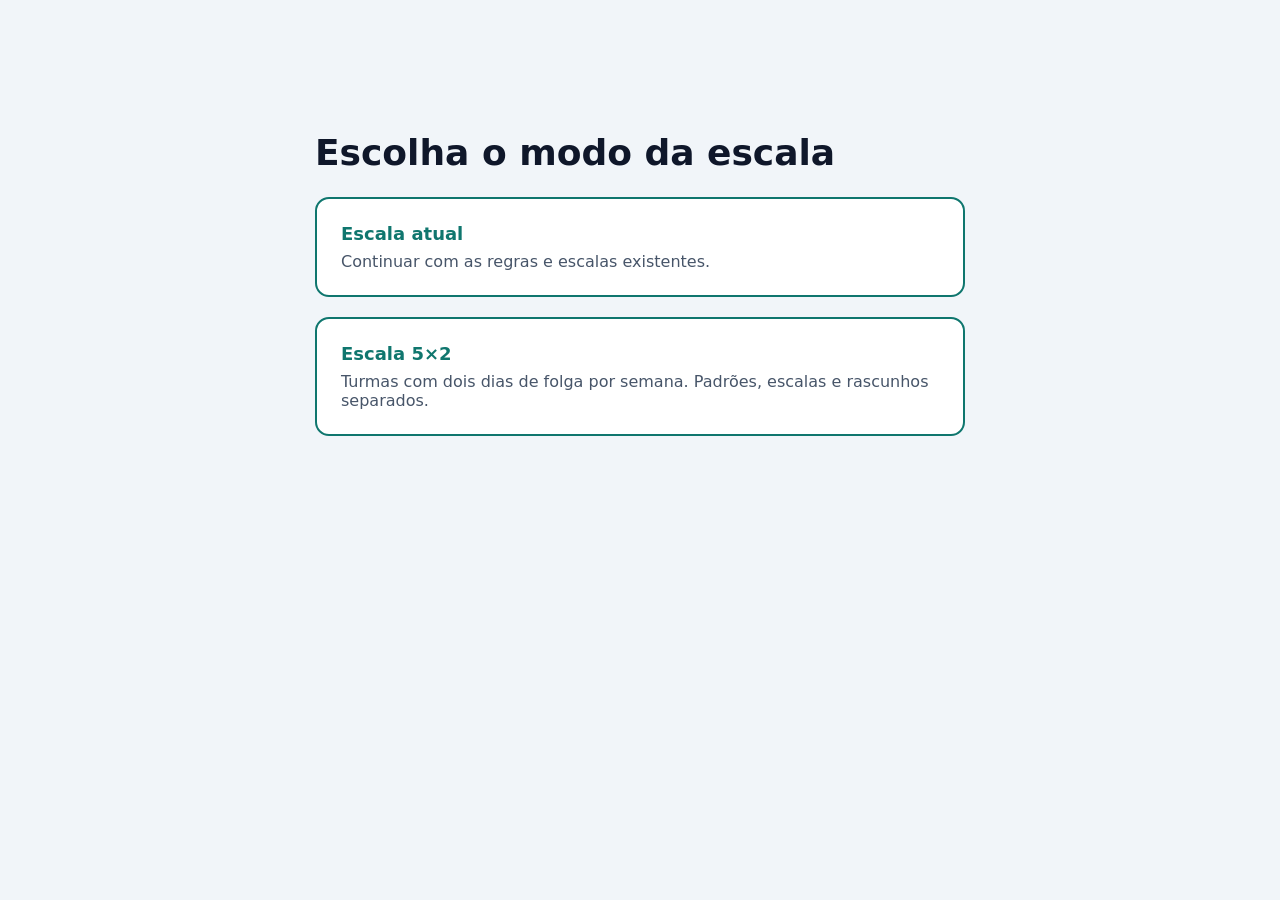
<file: inicio.html>
<!doctype html><html lang="pt-BR"><head><meta charset="utf-8"><meta name="viewport" content="width=device-width, initial-scale=1"><title>Escolher modo de escala</title><style>body{font:18px system-ui;background:#f1f5f9;color:#0f172a;margin:0;padding:24px}main{max-width:650px;margin:12vh auto}a{display:block;background:white;border:2px solid #0f766e;border-radius:14px;padding:24px;margin:20px 0;color:#0f766e;text-decoration:none}a:focus-visible{outline:4px solid #2563eb}span{display:block;font-size:16px;color:#475569;margin-top:8px}</style></head><body><main><h1>Escolha o modo da escala</h1><a href="index.html?modo=atual"><strong>Escala atual</strong><span>Continuar com as regras e escalas existentes.</span></a><a href="index.html?modo=5x2"><strong>Escala 5×2</strong><span>Turmas com dois dias de folga por semana. Padrões, escalas e rascunhos separados.</span></a></main></body></html>
</file>
<file: escala.css>
/* Ajustes de tela e impressão: formulário legível no celular; planilha compacta no PDF. */
[hidden] { display: none !important; }
.mode-bar { display:flex; justify-content:space-between; align-items:center; gap:12px; padding:12px; background:#e0f2fe; border-radius:8px; margin-bottom:12px; }
.mode-bar a { color:#075985; padding:8px; }
.turma-card { min-width:0; margin:12px 0; border:1px solid #94a3b8; border-radius:8px; padding:12px; }
.turma-dias, .turma-membros { display:flex; flex-wrap:wrap; gap:8px; margin:10px 0; }
.turma-membros { max-height:240px; overflow:auto; }
.turma-dias label, .turma-membros label { display:flex; align-items:center; gap:6px; padding:8px; background:#f1f5f9; border-radius:6px; }
.turma-card input[type="checkbox"] { width:20px; height:20px; margin:0; }
.turma-card > label { display:grid; gap:5px; }
.turma-card input[type="text"] { width:100%; box-sizing:border-box; padding:10px; border:1px solid #94a3b8; border-radius:6px; }
.sr-only { position:absolute; width:1px; height:1px; padding:0; margin:-1px; overflow:hidden; clip:rect(0,0,0,0); white-space:nowrap; border:0; }
body { overflow-wrap: anywhere; }
.grid > *, .form-group, .card, .sortable-row > * { min-width: 0; }
button:disabled { opacity: .55; cursor: wait; }
button:focus-visible, input:focus-visible, select:focus-visible, textarea:focus-visible { outline: 3px solid #93c5fd; outline-offset: 2px; }
.save-status { border: 1px solid #f59e0b; border-left-width: 5px; background: #fffbeb; border-radius: 8px; padding: 12px; margin-bottom: 14px; font-size: .9rem; }
.save-status[data-estado="salvo"] { background: #f0fdf4; border-color: #16a34a; }
.save-status[data-estado="erro"] { background: #fef2f2; border-color: #dc2626; }
.save-status[data-estado="salvando"] { background: #eff6ff; border-color: #2563eb; }
.status-actions { display:flex; flex-wrap:wrap; gap:8px; margin-top:8px; }
.consultation-toolbar { display:flex; flex-wrap:wrap; align-items:end; gap:8px; margin-bottom:15px; }
.consultation-date { display:grid; gap:4px; flex:1 1 200px; min-width:0; font-weight:600; }
.consultation-date input { width:100%; }
button.btn-action.consultation-secondary { background:#fff; border:1px solid #94a3b8; color:#334155; }
button.btn-action.consultation-print { background:#2563eb; }
.print-size-control { display:grid; gap:5px; padding:10px 12px; margin:-5px 0 15px; border:1px solid #cbd5e1; border-radius:8px; background:#f8fafc; }
.print-size-control label { font-weight:700; }
.print-size-control small { color:#475569; }
.print-size-slider { display:flex; align-items:center; gap:10px; }
.print-size-slider input { flex:1; min-width:80px; cursor:pointer; }
.print-size-slider span { white-space:nowrap; font-size:.82rem; color:#334155; }
.holiday-leave-alert { padding:10px 12px; margin:0 0 12px; border:2px solid #d97706; border-radius:8px; background:#fffbeb; color:#78350f; }
.holiday-leave-alert ul { margin:6px 0 0; padding-left:20px; }
.holiday-leave-alert li + li { margin-top:3px; }
.form-pattern-actions { display:flex; flex-wrap:wrap; gap:8px; }
.monthly-tools { display:grid; gap:8px; padding:12px; margin-bottom:12px; border:1px solid #cbd5e1; border-radius:8px; background:#f8fafc; }
.monthly-tools > button { justify-self:start; }
.monthly-tools > span { font-size:.85rem; color:#475569; }
.monthly-holidays > summary { cursor:pointer; font-weight:600; }
.monthly-holiday-fields { display:flex; flex-wrap:wrap; align-items:end; gap:8px; margin:10px 0; }
.monthly-holiday-fields label { display:grid; gap:4px; }
.monthly-holiday-fields input { min-width:0; max-width:100%; }
#listaFeriadosMes { display:flex; flex-wrap:wrap; gap:8px; }
#listaFeriadosMes > span { display:inline-flex; align-items:center; gap:6px; padding:4px 8px; background:#fff7ed; border:1px solid #fdba74; border-radius:6px; }
#listaFeriadosMes button { border:0; background:transparent; color:#dc2626; font-weight:700; cursor:pointer; }
.calendar-holiday { padding:2px 4px; border-radius:4px; background:#fff7ed; color:#9a3412; font-size:.68rem; font-weight:700; white-space:nowrap; overflow:hidden; text-overflow:ellipsis; }
.turno-config-item { background:#fff; padding:12px; border:1px solid #cbd5e1; border-radius:8px; }
.turno-config-actions { display:flex; flex-wrap:wrap; gap:8px; margin-top:8px; }
.mobile-nav-label, .mobile-nav-select { display:none; }
.tabs { flex-wrap:wrap; justify-content:center; overflow:visible; }
.tab-btn[aria-current="page"] { background:#2563eb; color:#fff; box-shadow:0 2px 8px rgba(37,99,235,.25); }
.tab-btn:focus-visible, .mobile-nav-select:focus-visible, .form-section summary:focus-visible { outline:3px solid #93c5fd; outline-offset:2px; }
    .form-section { border:1px solid #cbd5e1; border-radius:10px; background:#fff; overflow:hidden; }
.form-section > summary { display:flex; align-items:center; gap:8px; min-height:52px; padding:12px 15px; cursor:pointer; list-style:none; font-weight:700; color:#0f172a; }
.form-section > summary::-webkit-details-marker { display:none; }
.form-section > summary::after { content:"＋"; margin-left:0; color:#475569; font-size:1.15rem; }
.form-section[open] > summary::after { content:"−"; }
.form-section[open] > summary { border-bottom:1px solid #e2e8f0; }
.form-section .hint { font-weight:400; }
.form-section-count { margin-left:auto; color:#475569; font-size:.8rem; font-weight:600; white-space:nowrap; }
.form-section-content { display:grid; gap:10px; padding:14px; }
.form-section-fiscais { background:#f1f5f9; }
.form-section-excecoes { background:#fff7ed; }
.form-section-excecoes > p { margin:0; color:#9a3412; font-size:.875rem; }
.form-section-folgas { background:#f0fdf4; }
.folgas-previstas { display:grid; gap:8px; padding:12px; border:1px solid #86efac; border-radius:8px; background:#dcfce7; color:#166534; }
.folgas-previstas > div { max-height:100px; overflow:auto; font-size:.9rem; color:#15803d; }
.folgas-previstas .btn-action, .form-section-fiscais .btn-action, .form-section-excecoes .btn-action { justify-self:start; }
.form-section-folgas > .btn-action { justify-self:start; }
.sticky-bottom-btn { position:static; bottom:auto; box-shadow:none; margin-top:18px; }
.entry-grid { display:grid; gap:6px; }
.entry-grid-extra { grid-template-columns:minmax(130px,1fr) minmax(140px,1fr) minmax(170px,1fr) auto; align-items:end; }
.entry-grid-extra label { min-width:0; margin:0; }
.entry-grid-extra label input { margin-top:4px; }
.entry-grid-absence { grid-template-columns:repeat(2,minmax(0,1fr)) minmax(180px,1.5fr) auto; }
.linha-tbl-extra > .btn-danger { background:transparent; color:#dc2626; border:0; padding:6px; font-size:1.1rem; }
.linha-tbl-extra > .btn-danger:hover { background:#fee2e2; }
.tag button.remover { color:#dc2626; background:transparent; border:0; font-weight:800; cursor:pointer; }
.aviso-versao { background:#fef2f2; color:#991b1b; border:2px solid #dc2626; padding:10px; margin-bottom:8px; font-weight:bold; }
.print-block-message { display:none; }
.sheet { font-family:Calibri, Arial, sans-serif; color:#111; font-weight:700; text-transform:uppercase; }
.sheet-heading { border:1px solid #000; padding:var(--escala-titulo-padding, 3px); font-size:var(--escala-titulo-fonte, 13px); line-height:1.12; text-align:center; font-weight:700; background:var(--cor-primaria); break-after:avoid-page; page-break-after:avoid; }
.sheet-layout { display:grid; grid-template-columns:minmax(0, 3fr) minmax(150px, 1fr); align-items:start; border:1px solid #000; }
.sheet-main { display:flex; flex-direction:column; min-width:0; }
.shift-block, .sheet-fiscais, .sheet-aside-block, .sheet-extra { break-inside:avoid; page-break-inside:avoid; }
.extbl { width:100%; border-collapse:collapse; font-family:Calibri, Arial, sans-serif; font-size:var(--escala-fonte, 11.5px); line-height:var(--escala-linha, 1.11); background:#fff; table-layout:fixed; }
.extbl th, .extbl td { border:1px solid #000; padding:var(--escala-padding-y, 1.75px) var(--escala-padding-x, 3.5px); vertical-align:middle; overflow-wrap:anywhere; }
.extbl td { text-align:center; }
.sheet .extbl td { font-weight:700; }
.extbl .exhdr { background:var(--cor-primaria); font-weight:700; text-align:center; }
.extbl .exsub { background:var(--cor-secundaria); font-weight:700; text-align:center; }
.sheet-aside td { padding:var(--escala-aside-padding, 3.5px); }
.sheet-observacoes { white-space:pre-wrap; border:1px solid #000; margin:2px 0 0; padding:4px; font-size:11px; line-height:1.15; font-weight:700; break-inside:avoid; page-break-inside:avoid; }
.sheet-extras { display:flex; gap:8px; flex-wrap:wrap; align-items:start; }
.sheet-extra { flex:1 1 calc(50% - 4px); min-width:0; }
.sheet-preview-scroll { margin-top:10px; }
@media screen {
    .sheet-preview-scroll { padding:12px; background:#e2e8f0; border:1px solid #cbd5e1; }
    .sheet { width:210mm; margin:0 auto; }
    .sheet-page { box-sizing:border-box; width:210mm; min-height:297mm; padding:8mm; margin-bottom:12px; background:#fff; box-shadow:0 3px 12px rgba(15,23,42,.16); }
    .sheet-page:last-child { margin-bottom:0; }
}
.versao-salva { color:#166534; font-size:.8rem; margin:6px 0; }
.table-scroll-hint { display:none; }
.sheet tr { break-inside:avoid; }
@media (max-width:640px) {
    body { padding:8px; }
    .card { padding:14px; }
    input[type="text"], input[type="number"], input[type="date"], input[type="month"], input[type="password"], textarea, select { font-size:16px !important; min-width:0; max-width:100%; }
    .mobile-nav-label { display:block; margin:0 0 5px; font-size:.8rem; color:#475569; }
    .mobile-nav-select { display:block; width:100%; margin:0 0 12px; padding:10px 12px; font-weight:700; border:1px solid #94a3b8; border-radius:8px; background:#fff; }
    .tabs { display:none; }
    .sticky-top-bar { position:static; padding-top:6px; margin-top:0; }
    .sticky-top-bar > button { width:100%; }
    .form-pattern-actions { display:grid; grid-template-columns:repeat(2,minmax(0,1fr)); width:100%; }
    .form-pattern-actions > button { width:100%; min-width:0; white-space:normal; text-align:center; }
    .monthly-tools > button { width:100%; }
    .monthly-holiday-fields { display:grid; }
    button.btn-action, button.btn-danger, .btn-order { min-height:44px; }
    .form-section > summary { min-height:50px; padding:11px 12px; }
    .form-section-content { padding:11px; }
    .tag { max-width:100%; }
    .tag .remover { display:inline-flex; align-items:center; justify-content:center; min-width:32px; min-height:32px; }
    .sortable-row { grid-template-columns:repeat(2,minmax(0,1fr)) !important; padding:10px; border:1px solid #cbd5e1; border-radius:8px; }
    .sortable-row > div:first-child { flex-direction:row !important; grid-column:1 / -1; }
    .sortable-row select { grid-column:1 / -1; }
    .sortable-row > .btn-danger { grid-column:1 / -1; }
    .modal-overlay { padding:8px; }
    .modal-content { max-height:92dvh; padding:16px; }
    .checkbox-list { max-height:60dvh; min-height:0; }
    .table-scroll-hint { display:block; font-size:.8rem; color:#475569; margin:6px 0; }
    #configuracoes .card > div[style*="justify-content:space-between"], #containerTurnosConfig > div { flex-wrap:wrap; gap:8px; }
    .status-actions > button { flex:1 1 160px; }
    .consultation-toolbar { display:grid; grid-template-columns:repeat(2,minmax(0,1fr)); }
    .consultation-date { grid-column:1 / -1; }
    .consultation-toolbar > button { width:100%; min-width:0; margin:0; white-space:normal; }
    .print-size-slider { flex-wrap:wrap; }
    .print-size-slider input { order:2; flex-basis:100%; }
    .entry-grid-extra, .entry-grid-absence { grid-template-columns:minmax(0,1fr); }
}
@media (min-width:641px) and (max-width:899px) {
    .grid-3, .grid-4 { grid-template-columns:repeat(2,minmax(0,1fr)) !important; }
}
@media (min-width:900px) and (max-width:1099px) {
    .grid-4 { grid-template-columns:repeat(2,minmax(0,1fr)) !important; }
}
@media print {
    @page { size:A4; margin:8mm; }
    body { width:100% !important; max-width:none !important; padding:0 !important; font-size:11px; line-height:1.12; }
    .tab-content { display:none !important; }
    .tab-content.active { display:block !important; animation:none !important; opacity:1 !important; transform:none !important; }
    .tab-content.active.print-hide, .print-hide, .versao-salva { display:none !important; }
    .sheet-layout { display:grid; grid-template-columns:minmax(0,3fr) minmax(0,1fr); min-width:0; align-items:start; }
    .sheet-preview-scroll { overflow:visible !important; border:0; padding:0; margin:0; background:none; }
    .sheet { display:block; width:100%; min-height:0; margin:0; }
    .sheet-page { width:100%; min-height:0; padding:0; margin:0; box-shadow:none; }
    .sheet-page-extras { break-before:page; page-break-before:always; }
    .sheet-observacoes { margin-top:2px; }
    .sheet-main { min-width:0; }
    .shift-block, .sheet-fiscais, .sheet-aside-block, .sheet-extra { break-inside:avoid; page-break-inside:avoid; }
    .extbl { min-width:0 !important; }
    .extbl th, .extbl td { print-color-adjust:exact; -webkit-print-color-adjust:exact; }
    .escala-desatualizada .sheet { display:none !important; }
    .escala-desatualizada .aviso-versao { display:block !important; }
    body.impressao-bloqueada > * { display:none !important; }
    body.impressao-bloqueada > .tab-content.active { display:none !important; }
    body.impressao-bloqueada > .print-block-message { display:block !important; border:3px solid #b91c1c; padding:20px; font-size:18px; font-weight:700; }
}
</file>
